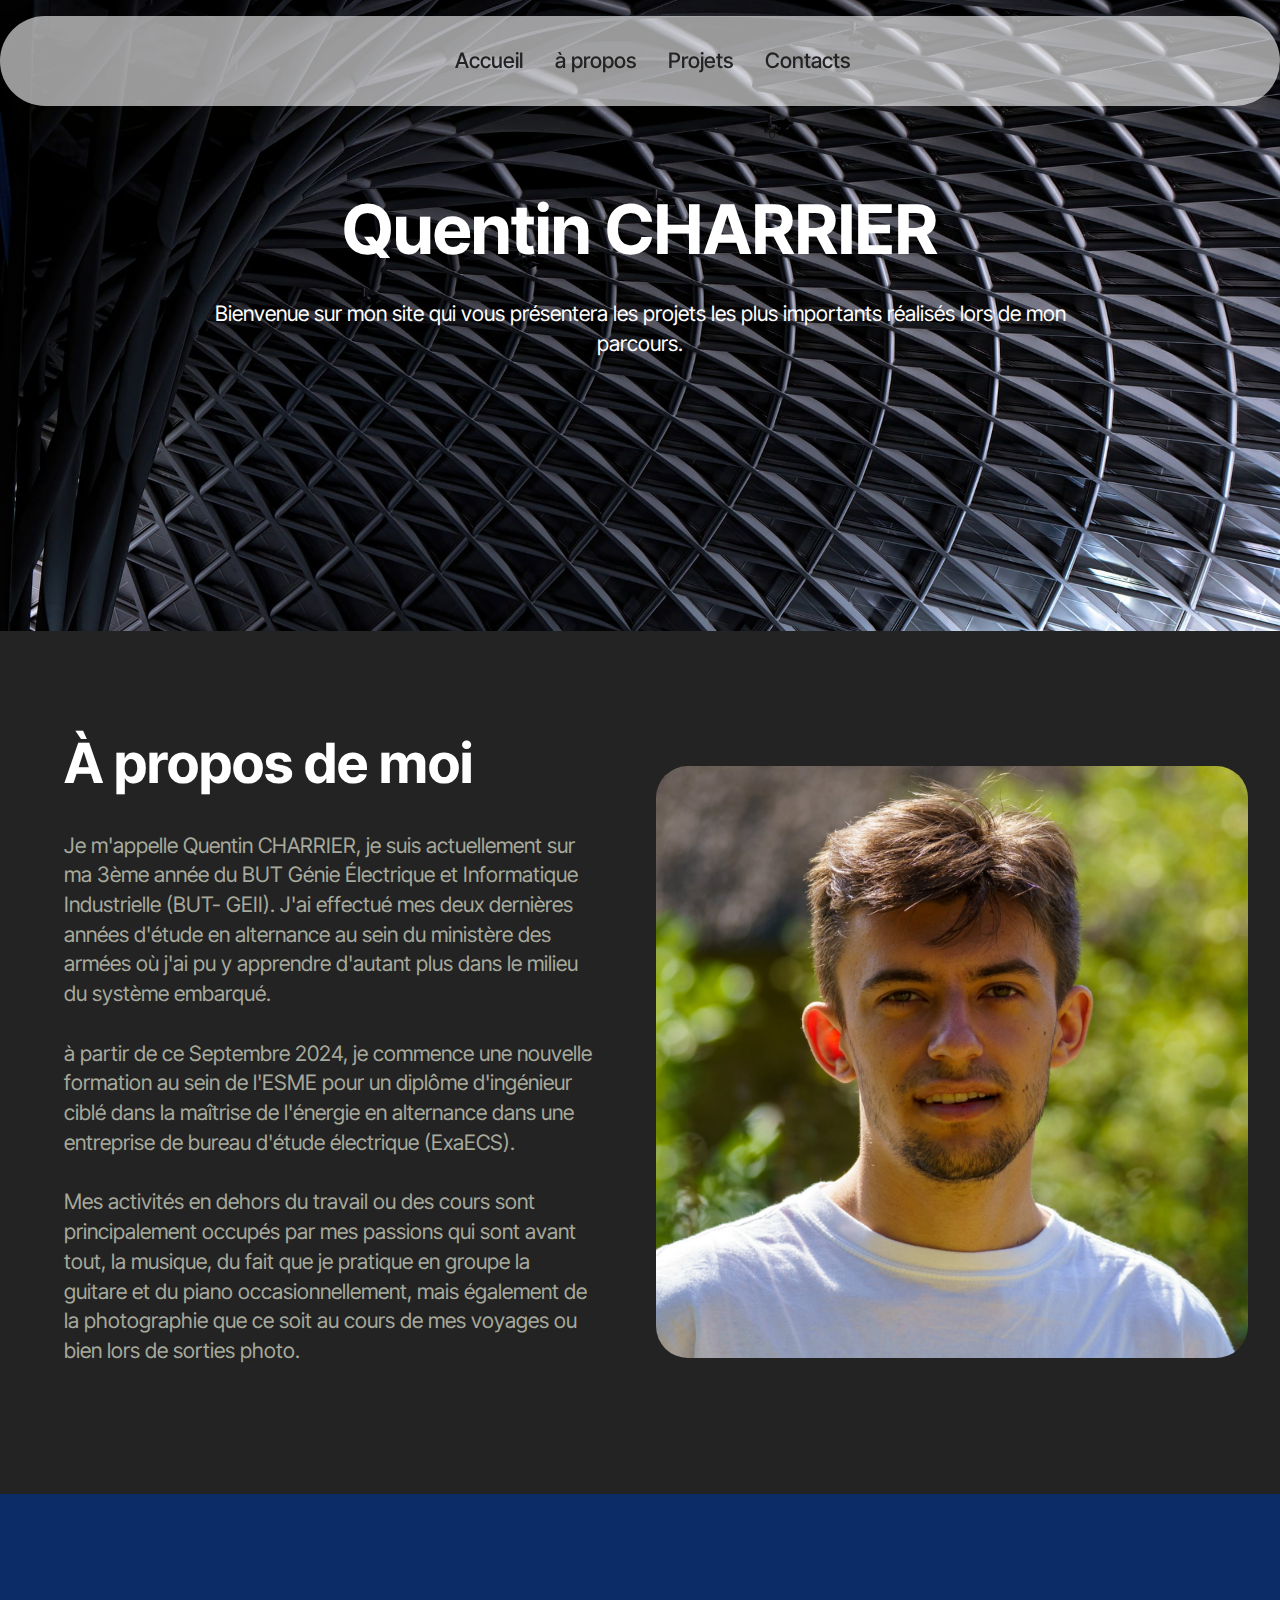
<file: index.html>
<!DOCTYPE html>
<html  >
<head>
  <!-- Site made with Mobirise Website Builder v5.9.18, https://mobirise.com -->
  <meta charset="UTF-8">
  <meta http-equiv="X-UA-Compatible" content="IE=edge">
  <meta name="generator" content="Mobirise v5.9.18, mobirise.com">
  <meta name="viewport" content="width=device-width, initial-scale=1, minimum-scale=1">
  <link rel="shortcut icon" href="assets/images/accueil-210x92.png" type="image/x-icon">
  <meta name="description" content="">
  
  
  <title>Home</title>
  <link rel="stylesheet" href="assets/web/assets/mobirise-icons2/mobirise2.css">
  <link rel="stylesheet" href="assets/bootstrap/css/bootstrap.min.css">
  <link rel="stylesheet" href="assets/bootstrap/css/bootstrap-grid.min.css">
  <link rel="stylesheet" href="assets/bootstrap/css/bootstrap-reboot.min.css">
  <link rel="stylesheet" href="assets/animatecss/animate.css">
  <link rel="stylesheet" href="assets/dropdown/css/style.css">
  <link rel="stylesheet" href="assets/theme/css/style.css">
  <link rel="preload" href="https://fonts.googleapis.com/css?family=Inter+Tight:100,200,300,400,500,600,700,800,900,100i,200i,300i,400i,500i,600i,700i,800i,900i&display=swap" as="style" onload="this.onload=null;this.rel='stylesheet'">
  <noscript><link rel="stylesheet" href="https://fonts.googleapis.com/css?family=Inter+Tight:100,200,300,400,500,600,700,800,900,100i,200i,300i,400i,500i,600i,700i,800i,900i&display=swap"></noscript>
  <link rel="preload" as="style" href="assets/mobirise/css/mbr-additional.css?v=kbkrt5"><link rel="stylesheet" href="assets/mobirise/css/mbr-additional.css?v=kbkrt5" type="text/css">

  
  
  
</head>
<body>
  
  <section data-bs-version="5.1" class="menu menu2 cid-tJS6tZXiPa" once="menu" id="menu02-0">
	

	<nav class="navbar navbar-dropdown navbar-fixed-top navbar-expand-lg">
		<div class="container">
			<div class="navbar-brand">
				
				
			</div>
			<button class="navbar-toggler" type="button" data-toggle="collapse" data-bs-toggle="collapse" data-target="#navbarSupportedContent" data-bs-target="#navbarSupportedContent" aria-controls="navbarNavAltMarkup" aria-expanded="false" aria-label="Toggle navigation">
				<div class="hamburger">
					<span></span>
					<span></span>
					<span></span>
					<span></span>
				</div>
			</button>
			<div class="collapse navbar-collapse" id="navbarSupportedContent">
				<ul class="navbar-nav nav-dropdown nav-right navbar-nav-top-padding" data-app-modern-menu="true"><li class="nav-item">
						<a class="nav-link link text-black text-primary display-4" href="index.html#top">Accueil<br></a>
					</li><li class="nav-item">
						<a class="nav-link link text-black text-primary display-4" href="index.html#header01-7">à propos<br></a>
					</li>
					<li class="nav-item">
						<a class="nav-link link text-black text-primary show display-4" href="index.html#features04-w" aria-expanded="true">Projets</a>
					</li><li class="nav-item"><a class="nav-link link text-black text-primary display-4" href="index.html#bottom">Contacts</a></li></ul>
				
				
			</div>
		</div>
	</nav>
</section>

<section data-bs-version="5.1" class="header5 cid-tJS6uM4N87" id="header05-1">
	

	
	
	
	<div class="align-center container">
		<div class="row justify-content-center">
			<div class="col-md-12 col-lg-9">
				<h1 class="mbr-section-title mbr-fonts-style mb-4 display-1"><strong>Quentin CHARRIER</strong></h1>
				<p class="mbr-text mbr-fonts-style mb-4 display-7">Bienvenue sur mon site qui vous présentera les projets les plus importants réalisés lors de mon parcours.</p>
				
			</div>
		</div>
		<div class="row mt-5 justify-content-center">
			
		</div>
	</div>
</section>

<section data-bs-version="5.1" class="header1 cid-tJS9vXDdRK" id="header01-7">
	

	
	

	<div class="container">
		<div class="row justify-content-center">
			<div class="col-12 col-md-12 col-lg-6 image-wrapper">
				<img class="w-100" src="assets/images/dsc03043-1476x1476.jpg" alt="Mobirise Website Builder">
			</div>
			<div class="col-12 col-lg col-md-12">
				<div class="text-wrapper align-left">
					<h1 class="mbr-section-title mbr-fonts-style mb-4 display-2"><strong>À propos de moi</strong></h1>
					<p class="mbr-text mbr-fonts-style mb-4 display-7">
						Je m'appelle Quentin CHARRIER, je suis actuellement sur ma 3ème année du BUT Génie Électrique et Informatique Industrielle (BUT- GEII). J'ai effectué mes deux dernières années d'étude en alternance au sein du ministère des armées où j'ai pu y apprendre d'autant plus dans le milieu du système embarqué.<br><br>à partir de ce Septembre 2024, je commence une nouvelle formation au sein de l'ESME pour un diplôme d'ingénieur ciblé dans la maîtrise de l'énergie en alternance dans une entreprise de bureau d'étude électrique (ExaECS).<br><br>Mes activités en dehors du travail ou des cours sont principalement occupés par mes passions qui sont avant tout, la musique, du fait que je pratique en groupe la guitare et du piano occasionnellement, mais également de la photographie que ce soit au cours de mes voyages ou bien lors de sorties photo.</p>
					
				</div>
			</div>
		</div>
	</div>
</section>

<section data-bs-version="5.1" class="features4 cid-tMlEXTHLbS" id="features04-w">
	
	
	<div class="container">
		<div class="row justify-content-center">
			<div class="col-12 content-head">
				<div class="mbr-section-head mb-5">
					<h4 class="mbr-section-title mbr-fonts-style align-center mb-0 display-2"><strong>Mes Projets</strong></h4>
					<h5 class="mbr-section-subtitle mbr-fonts-style align-center mb-0 mt-4 display-7">Vous pourrez retrouver tous les projets terminés que j'ai effectué dans le cadre de mes études. Je ne pourrai pas présenter ceux liés à mon alternance dû à des soucis de confidentialité.</h5>
					
				</div>
			</div>
		</div>
		<div class="row">
			
			<div class="item features-image col-12 col-md-6 col-lg-6 active">
				<div class="item-wrapper">
					<div class="item-img">
						<img src="assets/images/robot-816x640.png" alt="Mobirise Website Builder" data-slide-to="0" data-bs-slide-to="0">
					</div>
					<div class="item-content">
						<h5 class="item-title mbr-fonts-style display-5">
							<strong>Robot Suiveur de ligne</strong></h5>
						
						<p class="mbr-text mbr-fonts-style display-7">conception entière d'un robot suiveur de ligne avec différentes séquences.</p>
						<div class="mbr-section-btn item-footer"><a href="page1.html#header13-1k" class="btn item-btn btn-primary display-7">En savoir plus</a></div>
					</div>

				</div>
			</div><div class="item features-image col-12 col-md-6 col-lg-6">
				<div class="item-wrapper">
					<div class="item-img">
						<img src="assets/images/66c5089c2d8ca2c9c62eed61-66b8b6fd38401814faeb9866-rectangle-3-p-500-500x496.png" alt="Mobirise Website Builder" data-slide-to="1" data-bs-slide-to="1">
					</div>
					<div class="item-content">
						<h5 class="item-title mbr-fonts-style display-5">
							<strong>Robot piloté par un son</strong></h5>
						
						<p class="mbr-text mbr-fonts-style display-7">
							Conception électronique d'un robot qui sait comment tourner selon le son émit avec temps réglable.</p>
						<div class="mbr-section-btn item-footer"><a href="page2.html#header13-1p" class="btn item-btn btn-success display-7">En savoir plus</a></div>
					</div>
				</div>
			</div>
			<div class="item features-image col-12 col-md-6 col-lg-6">
				<div class="item-wrapper">
					<div class="item-img">
						<img src="assets/images/kit-solaire-de-pompage-immerge-70m-max-800x600.jpg" alt="Mobirise Website Builder" data-slide-to="2" data-bs-slide-to="2">
					</div>
					<div class="item-content">
						<h5 class="item-title mbr-fonts-style display-5">
							<strong>Pompe solaire</strong></h5>
						
						<p class="mbr-text mbr-fonts-style display-7">
							Projet de dimensionnement d'une alimentation électrique solaire pour une pompe à eau.<br>
						</p>
						<div class="mbr-section-btn item-footer"><a href="page3.html#header13-1t" class="btn item-btn btn-warning display-7">En savoir plus</a></div>
					</div>
				</div>
			</div><div class="item features-image col-12 col-md-6 col-lg-6">
				<div class="item-wrapper">
					<div class="item-img">
						<img src="assets/images/salle3d1-1256x825.png" alt="Mobirise Website Builder" data-slide-to="3" data-bs-slide-to="3">
					</div>
					<div class="item-content">
						<h5 class="item-title mbr-fonts-style display-5">
							<strong>Chiffrage rénovation électrique</strong></h5>
						
						<p class="mbr-text mbr-fonts-style display-7">
							Projet sur le dimensionnement et le chiffrage d'une rénovation électrique d'une pièce.<br>
						</p>
						<div class="mbr-section-btn item-footer"><a href="page4.html#header13-1x" class="btn item-btn btn-danger display-7">En savoir plus</a></div>
					</div>
				</div>
			</div>
		</div>
	</div>
</section>

<section data-bs-version="5.1" class="social06 cid-umuGTQrcMU" id="social06-1i">
	

	
	
	<div class="container">
		<div class="row justify-content-center">
			<div class="col-12 content-head">
				<div class="mb-5">
					<h5 class="mbr-section-title mbr-fonts-style align-center mb-0 display-2"><strong>Me Contacter</strong></h5>
					
				</div>
			</div>
		</div>
		<div class="row">
			

			
			<div class="item features-without-image col-12 col-md-6 col-lg-4 active">
				<div class="item-wrapper">
					<span class="mbr-iconfont m-auto mobi-mbri-letter mobi-mbri" style="color: rgb(56, 84, 147); fill: rgb(56, 84, 147);"></span>
					<div class="card-box">
						<h4 class="card-title mbr-fonts-style mb-1 display-5">
							<strong>Email</strong></h4>
						<h5 class="card-text mbr-fonts-style display-7">
							quentincharrier0305@gmail.com</h5>
					</div>
				</div>
			</div>
			<div class="item features-without-image col-12 col-md-6 col-lg-4">
				<div class="item-wrapper">
					<span class="mbr-iconfont m-auto mobi-mbri-contact-form mobi-mbri" style="color: rgb(56, 84, 147); fill: rgb(56, 84, 147);"></span>
					<div class="card-box">
						<h4 class="card-title mbr-fonts-style mb-1 display-5">
							<strong>CV</strong></h4>
						<h5 class="card-text mbr-fonts-style display-7" href="assets/files/CV-CHARRIERQuentin.pdf">Télécharger le CV</h5>
					</div>
				</div>
			</div><div class="item features-without-image col-12 col-md-6 col-lg-4">
				<div class="item-wrapper">
					<span class="mbr-iconfont m-auto mobi-mbri-phone mobi-mbri" style="color: rgb(56, 84, 147); fill: rgb(56, 84, 147);"></span>
					<div class="card-box">
						<h4 class="card-title mbr-fonts-style mb-1 display-5"><strong>téléphone</strong></h4>
						<h5 class="card-text mbr-fonts-style display-7">06.34.30.37.29</h5>
					</div>
				</div>
			</div>
		</div>
	</div>
</section><section class="display-7" style="padding: 0;align-items: center;justify-content: center;flex-wrap: wrap;    align-content: center;display: flex;position: relative;height: 4rem;"><a href="" style="flex: 1 1;height: 4rem;position: absolute;width: 100%;z-index: 1;"><img alt="" style="height: 4rem;" src="[data-uri]"></a><p style="margin: 0;text-align: center;" class="display-7">&#8204;</p><a style="z-index:1" href="">AI Website Generator</a></section><script src="assets/bootstrap/js/bootstrap.bundle.min.js"></script>  <script src="assets/smoothscroll/smooth-scroll.js"></script>  <script src="assets/ytplayer/index.js"></script>  <script src="assets/dropdown/js/navbar-dropdown.js"></script>  <script src="assets/theme/js/script.js"></script>  
  
  
  <input name="animation" type="hidden">
  </body>
</html>
</file>
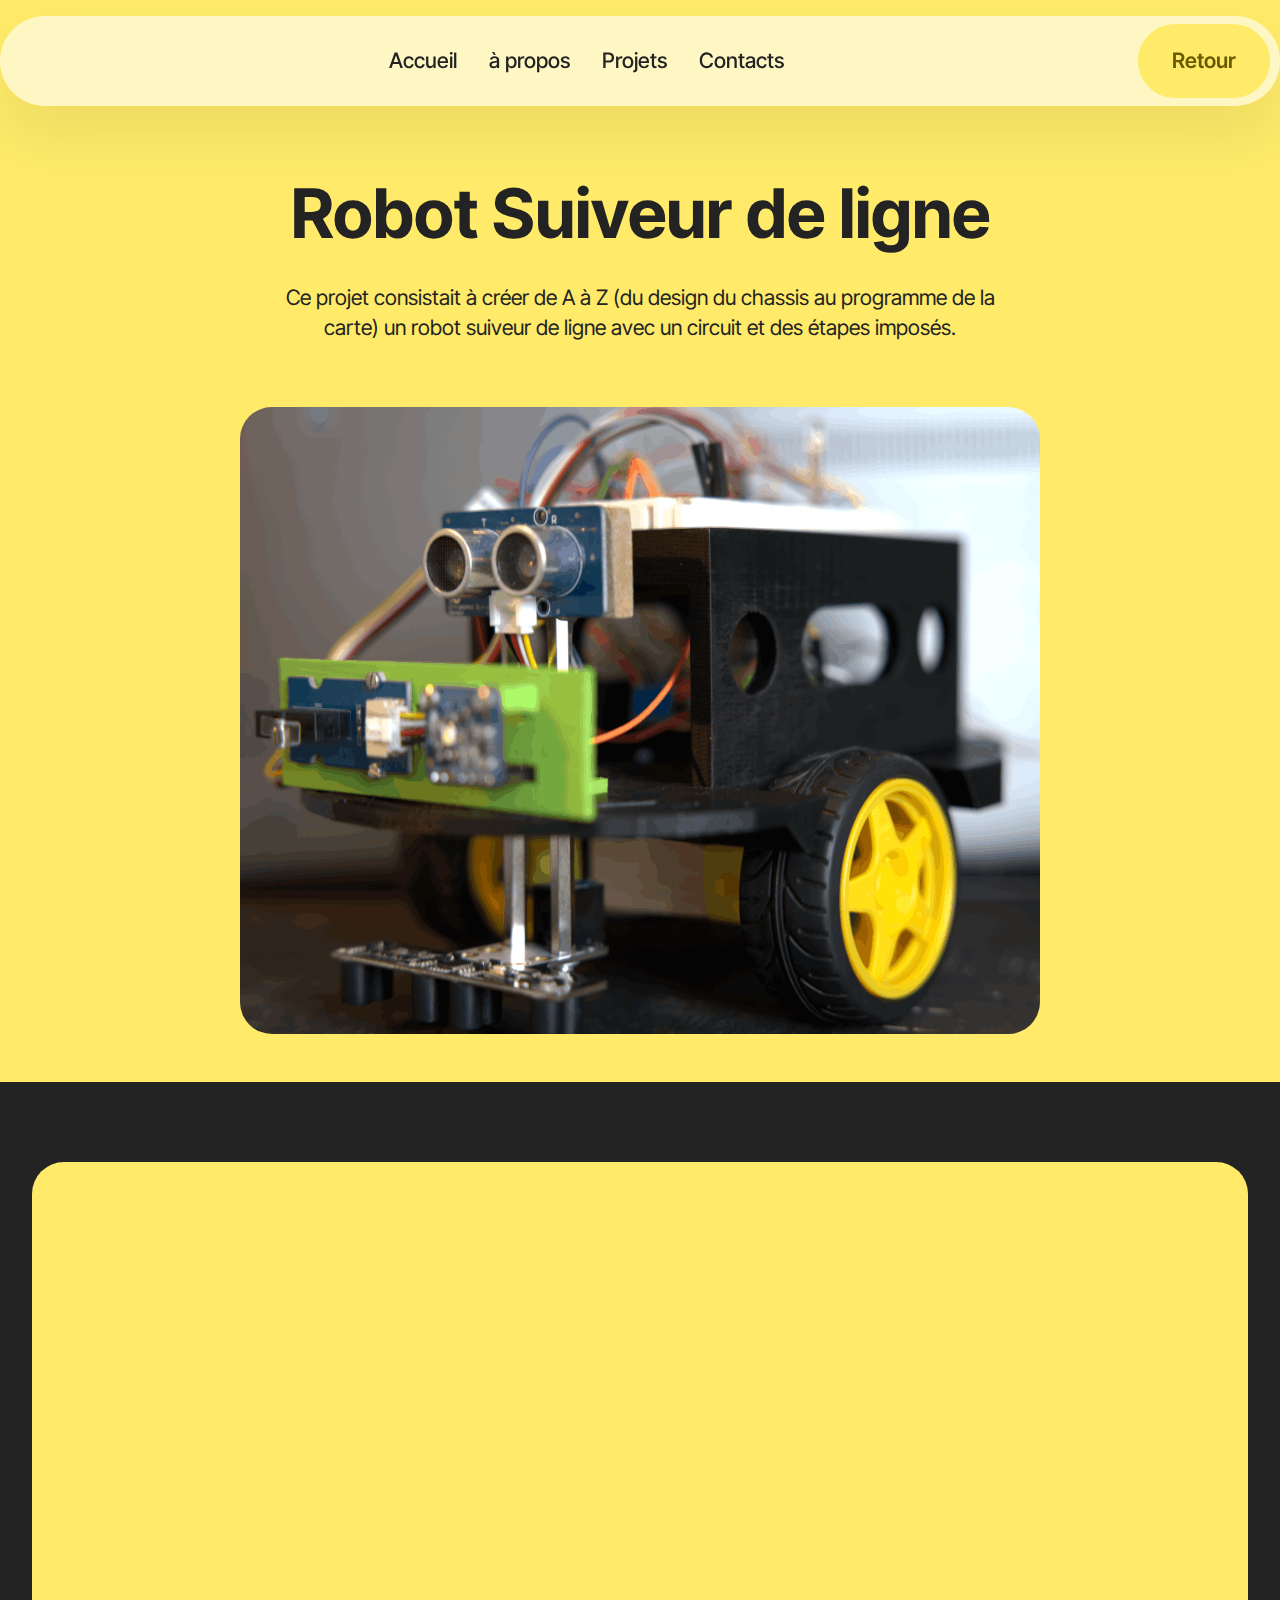
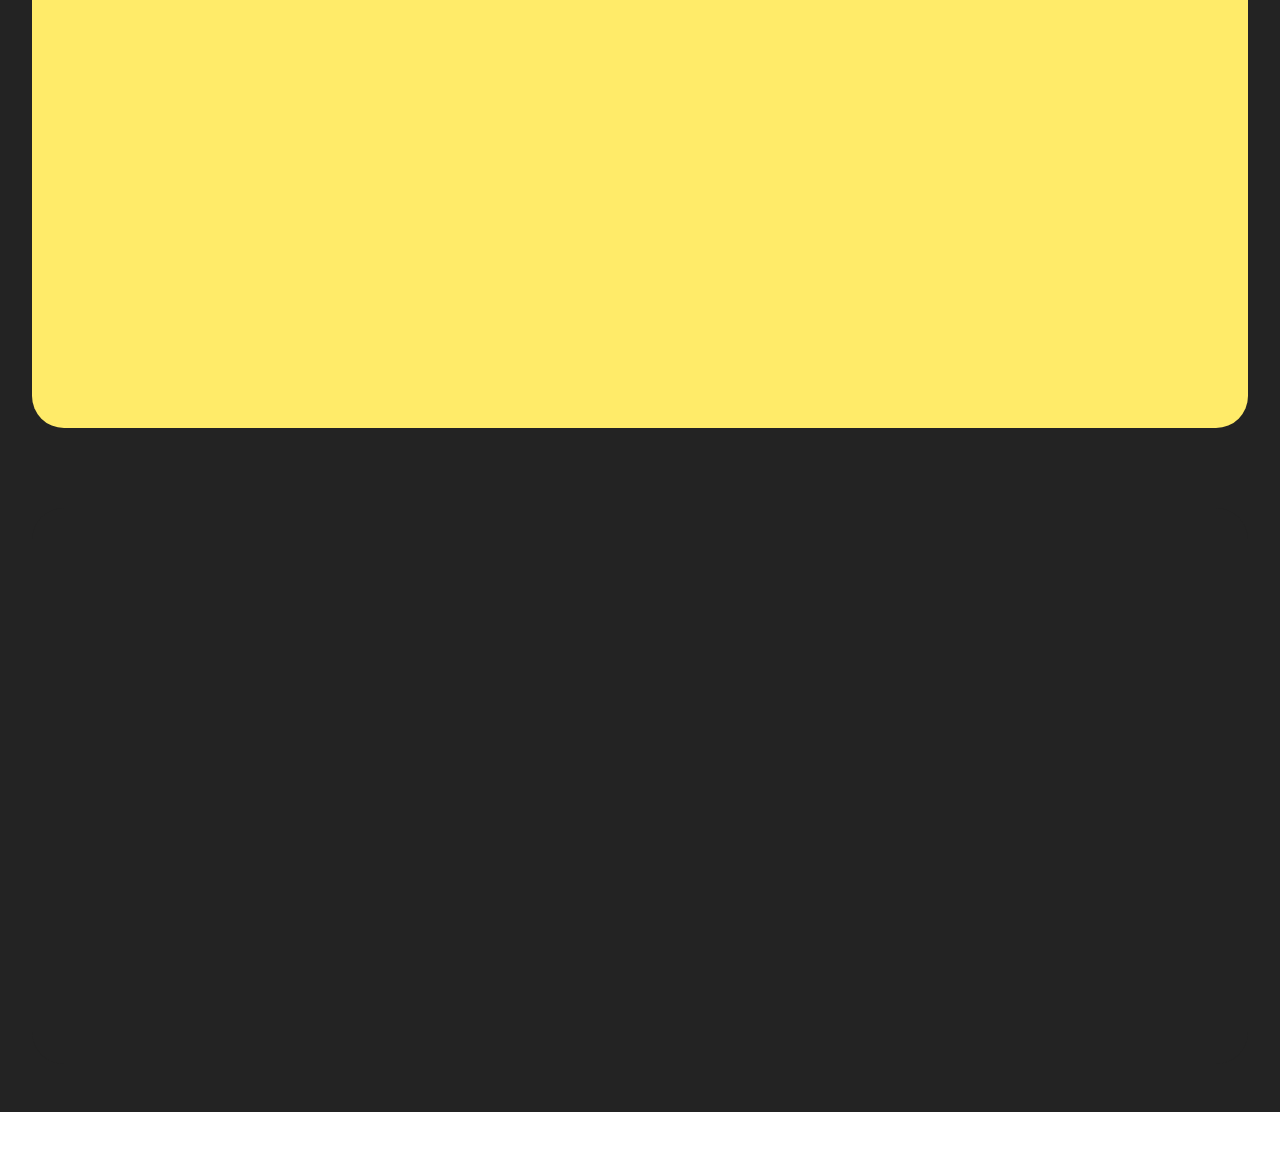
<file: page1.html>
<!DOCTYPE html>
<html  >
<head>
  <!-- Site made with Mobirise Website Builder v5.9.18, https://mobirise.com -->
  <meta charset="UTF-8">
  <meta http-equiv="X-UA-Compatible" content="IE=edge">
  <meta name="generator" content="Mobirise v5.9.18, mobirise.com">
  <meta name="viewport" content="width=device-width, initial-scale=1, minimum-scale=1">
  <link rel="shortcut icon" href="assets/images/accueil-210x92.png" type="image/x-icon">
  <meta name="description" content="">
  
  
  <title>Robot suiveur de ligne</title>
  <link rel="stylesheet" href="assets/web/assets/mobirise-icons2/mobirise2.css">
  <link rel="stylesheet" href="assets/bootstrap/css/bootstrap.min.css">
  <link rel="stylesheet" href="assets/bootstrap/css/bootstrap-grid.min.css">
  <link rel="stylesheet" href="assets/bootstrap/css/bootstrap-reboot.min.css">
  <link rel="stylesheet" href="assets/animatecss/animate.css">
  <link rel="stylesheet" href="assets/dropdown/css/style.css">
  <link rel="stylesheet" href="assets/theme/css/style.css">
  <link rel="preload" href="https://fonts.googleapis.com/css?family=Inter+Tight:100,200,300,400,500,600,700,800,900,100i,200i,300i,400i,500i,600i,700i,800i,900i&display=swap" as="style" onload="this.onload=null;this.rel='stylesheet'">
  <noscript><link rel="stylesheet" href="https://fonts.googleapis.com/css?family=Inter+Tight:100,200,300,400,500,600,700,800,900,100i,200i,300i,400i,500i,600i,700i,800i,900i&display=swap"></noscript>
  <link rel="preload" as="style" href="assets/mobirise/css/mbr-additional.css?v=qElSEt"><link rel="stylesheet" href="assets/mobirise/css/mbr-additional.css?v=qElSEt" type="text/css">

  
  
  
</head>
<body>
  
  <section data-bs-version="5.1" class="menu menu2 cid-tJS6tZXiPa" once="menu" id="menu02-1j">
	

	<nav class="navbar navbar-dropdown navbar-fixed-top navbar-expand-lg">
		<div class="container">
			<div class="navbar-brand">
				
				
			</div>
			<button class="navbar-toggler" type="button" data-toggle="collapse" data-bs-toggle="collapse" data-target="#navbarSupportedContent" data-bs-target="#navbarSupportedContent" aria-controls="navbarNavAltMarkup" aria-expanded="false" aria-label="Toggle navigation">
				<div class="hamburger">
					<span></span>
					<span></span>
					<span></span>
					<span></span>
				</div>
			</button>
			<div class="collapse navbar-collapse" id="navbarSupportedContent">
				<ul class="navbar-nav nav-dropdown navbar-nav-top-padding" data-app-modern-menu="true"><li class="nav-item">
						<a class="nav-link link text-black text-primary display-4" href="index.html#top">Accueil<br></a>
					</li><li class="nav-item">
						<a class="nav-link link text-black text-primary display-4" href="index.html#header01-7">à propos<br></a>
					</li>
					<li class="nav-item">
						<a class="nav-link link text-black text-primary show display-4" href="index.html#features04-w" aria-expanded="true">Projets</a>
					</li><li class="nav-item"><a class="nav-link link text-black text-primary display-4" href="index.html#bottom">Contacts</a></li></ul>
				
				<div class="navbar-buttons mbr-section-btn"><a class="btn btn-primary display-4" href="index.html#form02-6"> Retour</a></div>
			</div>
		</div>
	</nav>
</section>

<section data-bs-version="5.1" class="header13 cid-umAauzfnKB" id="header13-1k">
  

  
  

  <div class="align-center container">
    <div class="row justify-content-center">
      <div class="col-md-12 mb-5 content-head">
        <h1 class="mbr-section-title mbr-fonts-style display-1"><strong>Robot Suiveur de ligne</strong></h1>
        <p class="mbr-text mbr-fonts-style mt-4 display-7">
          Ce projet consistait à créer de A à Z (du design du chassis au programme de la carte) un robot suiveur de ligne avec un circuit et des étapes imposés.</p>
        
      </div>
    </div>

    <div class="row justify-content-center">
      <div class="col-12 col-md-8">
        <img src="assets/images/robot-1444x1132.png" alt="Mobirise Website Builder" title="">
      </div>
    </div>
  </div>
</section>

<section data-bs-version="5.1" class="article07 cid-umAaAQYNQF" id="article07-1l">
  

  
  
  <div class="container">
    <div class="row justify-content-center">
      <div class="card col-md-12 col-lg-12">
        <div class="card-wrapper">
          <h3 class="card-title mbr-fonts-style mbr-white mt-3 mb-4 display-2">
            <strong>Points clés du projet :&nbsp;</strong></h3>
          <div class="row card-box align-left">
            <div class="item features-without-image col-12 active">
              <div class="item-wrapper">
                <h4 class="mbr-section-subtitle mbr-fonts-style mb-3 display-5">
                  <strong>conception de la structure du robot</strong></h4>
                <p class="mbr-text mbr-fonts-style display-7">
                  Le chassis du robot a été entièrement créé sur un logiciel 3D puis imprimé et assemblé pour accueillir tous les composants nécessaire au fonctionnement du robot.</p>
              </div>
            </div>
            <div class="item features-without-image col-12">
              <div class="item-wrapper">
                <h4 class="mbr-section-subtitle mbr-fonts-style mb-3 display-5"><strong>Choix et Câblage des composants</strong></h4>
                <p class="mbr-text mbr-fonts-style display-7">
                  Les composants ont été choisi au préalable pour qu'ils puissent répondre au besoin sans être gêné par les contraintes. Les choix comprenaient les roues, les moteurs, et le capteur ultrasons. Le reste nous était imposé ; c'est à dire le suiveur de ligne, le capteur de couleur et le bouton de contact. les composants ont ensuite été installé et câblé sur le chassis.</p>
              </div>
            </div><div class="item features-without-image col-12">
              <div class="item-wrapper">
                <h4 class="mbr-section-subtitle mbr-fonts-style mb-3 display-5">
                  <strong>Programmation de l'algorithme</strong></h4>
                <p class="mbr-text mbr-fonts-style display-7">
                  On est ensuite passé dans une phase de programmation de l'algorithme, la phase la plus longue. le but étant de programmer chaque étape dans le parcours imposé en utilisant tous les capteurs. Le code est en C++ sur la carte Arduino.</p>
              </div>
            </div>
            
            <div class="item features-without-image col-12">
              <div class="item-wrapper">
                <h4 class="mbr-section-subtitle mbr-fonts-style mb-3 display-5">
                  <strong>Phase de test et de finition</strong></h4>
                <p class="mbr-text mbr-fonts-style display-7">
                  La dernière étape consistait à tester la fiabilité et le bon fonctionnement de notre robot et donc de notre programme sur le circuit imposé.&nbsp;</p>
              </div>
            </div>
          </div>
          
        </div>
      </div>
    </div>
  </div>
</section>

<section data-bs-version="5.1" class="start article6 cid-umAbFTJu5A" id="article06-1n">
	

	
	
	<div class="container">
		<div class="row justify-content-center">
			<div class="card col-md-12 col-lg-12">
				<div class="card-wrapper">
					<div class="card-box align-left">
						<h4 class="card-title mbr-fonts-style display-2">
							<strong>Pour en savoir plus, téléchargez le compte rendu ci dessous:</strong></h4>
						
						<div class="mbr-section-btn mt-4"><a class="btn btn-white btn-lg display-7" href="assets/files/Compte-renduSAErobotsuiveurdeligneS5.pdf">Cliquer ici</a></div>
					</div>
				</div>
			</div>
		</div>
	</div>
</section><section class="display-7" style="padding: 0;align-items: center;justify-content: center;flex-wrap: wrap;    align-content: center;display: flex;position: relative;height: 4rem;"><a href="" style="flex: 1 1;height: 4rem;position: absolute;width: 100%;z-index: 1;"><img alt="" style="height: 4rem;" src="[data-uri]"></a><p style="margin: 0;text-align: center;" class="display-7">&#8204;</p><a style="z-index:1" href="">Offline Website Maker</a></section><script src="assets/bootstrap/js/bootstrap.bundle.min.js"></script>  <script src="assets/smoothscroll/smooth-scroll.js"></script>  <script src="assets/ytplayer/index.js"></script>  <script src="assets/dropdown/js/navbar-dropdown.js"></script>  <script src="assets/theme/js/script.js"></script>  
  
  
  <input name="animation" type="hidden">
  </body>
</html>
</file>
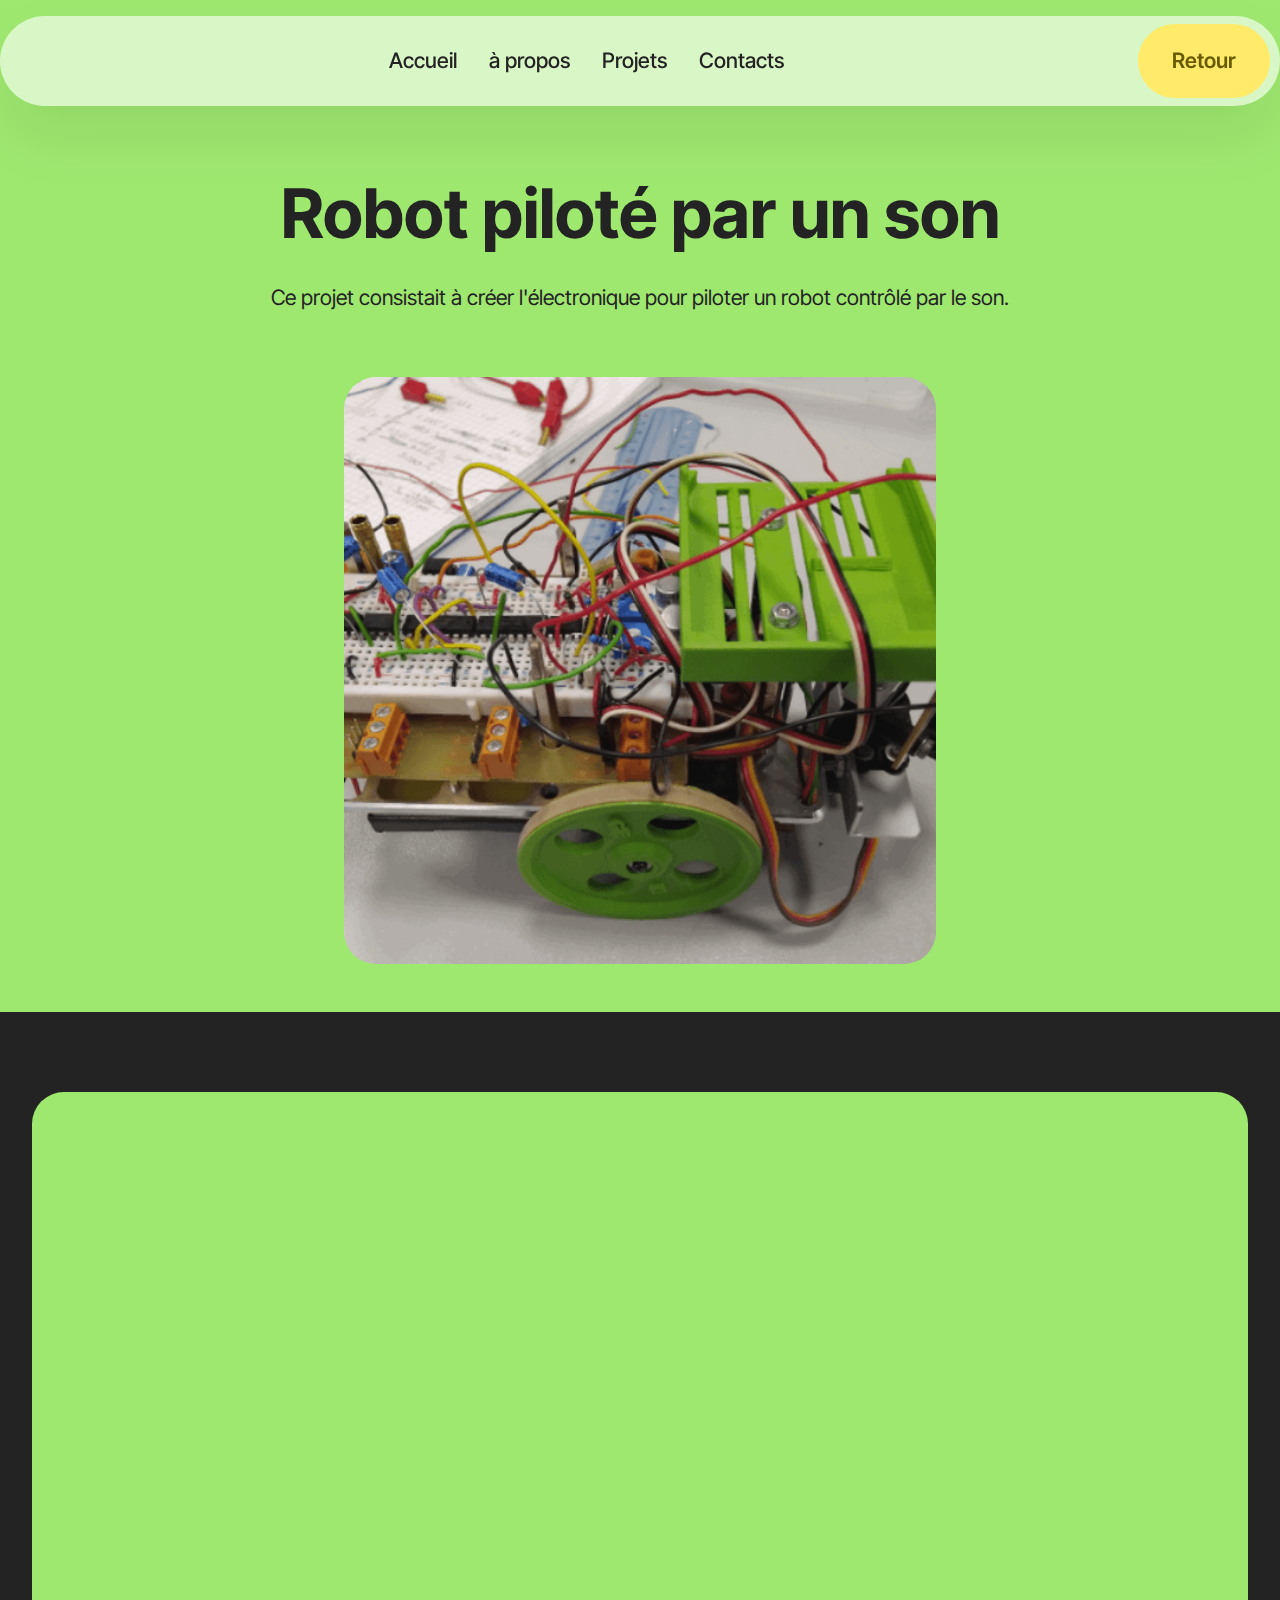
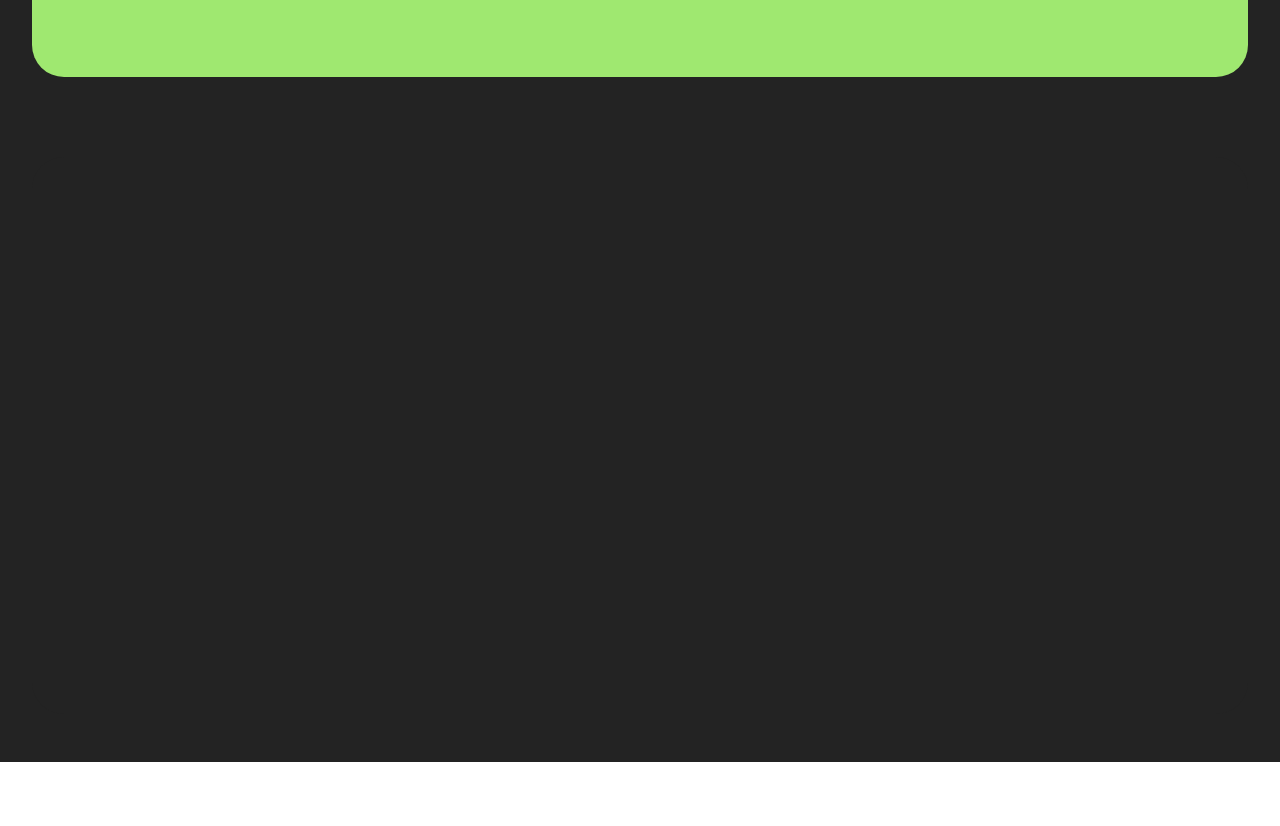
<file: page2.html>
<!DOCTYPE html>
<html  >
<head>
  <!-- Site made with Mobirise Website Builder v5.9.18, https://mobirise.com -->
  <meta charset="UTF-8">
  <meta http-equiv="X-UA-Compatible" content="IE=edge">
  <meta name="generator" content="Mobirise v5.9.18, mobirise.com">
  <meta name="viewport" content="width=device-width, initial-scale=1, minimum-scale=1">
  <link rel="shortcut icon" href="assets/images/accueil-210x92.png" type="image/x-icon">
  <meta name="description" content="">
  
  
  <title>Robot guidé par le son</title>
  <link rel="stylesheet" href="assets/web/assets/mobirise-icons2/mobirise2.css">
  <link rel="stylesheet" href="assets/bootstrap/css/bootstrap.min.css">
  <link rel="stylesheet" href="assets/bootstrap/css/bootstrap-grid.min.css">
  <link rel="stylesheet" href="assets/bootstrap/css/bootstrap-reboot.min.css">
  <link rel="stylesheet" href="assets/animatecss/animate.css">
  <link rel="stylesheet" href="assets/dropdown/css/style.css">
  <link rel="stylesheet" href="assets/theme/css/style.css">
  <link rel="preload" href="https://fonts.googleapis.com/css?family=Inter+Tight:100,200,300,400,500,600,700,800,900,100i,200i,300i,400i,500i,600i,700i,800i,900i&display=swap" as="style" onload="this.onload=null;this.rel='stylesheet'">
  <noscript><link rel="stylesheet" href="https://fonts.googleapis.com/css?family=Inter+Tight:100,200,300,400,500,600,700,800,900,100i,200i,300i,400i,500i,600i,700i,800i,900i&display=swap"></noscript>
  <link rel="preload" as="style" href="assets/mobirise/css/mbr-additional.css?v=snpmg2"><link rel="stylesheet" href="assets/mobirise/css/mbr-additional.css?v=snpmg2" type="text/css">

  
  
  
</head>
<body>
  
  <section data-bs-version="5.1" class="menu menu2 cid-umAitjAjSS" once="menu" id="menu02-1o">
	

	<nav class="navbar navbar-dropdown navbar-fixed-top navbar-expand-lg">
		<div class="container">
			<div class="navbar-brand">
				
				
			</div>
			<button class="navbar-toggler" type="button" data-toggle="collapse" data-bs-toggle="collapse" data-target="#navbarSupportedContent" data-bs-target="#navbarSupportedContent" aria-controls="navbarNavAltMarkup" aria-expanded="false" aria-label="Toggle navigation">
				<div class="hamburger">
					<span></span>
					<span></span>
					<span></span>
					<span></span>
				</div>
			</button>
			<div class="collapse navbar-collapse" id="navbarSupportedContent">
				<ul class="navbar-nav nav-dropdown navbar-nav-top-padding" data-app-modern-menu="true"><li class="nav-item">
						<a class="nav-link link text-black text-primary display-4" href="index.html#top">Accueil<br></a>
					</li><li class="nav-item">
						<a class="nav-link link text-black text-primary display-4" href="index.html#header01-7">à propos<br></a>
					</li>
					<li class="nav-item">
						<a class="nav-link link text-black text-primary show display-4" href="index.html#features04-w" aria-expanded="true">Projets</a>
					</li><li class="nav-item"><a class="nav-link link text-black text-primary display-4" href="index.html#bottom">Contacts</a></li></ul>
				
				<div class="navbar-buttons mbr-section-btn"><a class="btn btn-primary display-4" href="index.html#form02-6"> Retour</a></div>
			</div>
		</div>
	</nav>
</section>

<section data-bs-version="5.1" class="header13 cid-umAitjYQmf" id="header13-1p">
  

  
  

  <div class="align-center container">
    <div class="row justify-content-center">
      <div class="col-md-12 mb-5 content-head">
        <h1 class="mbr-section-title mbr-fonts-style display-1"><strong>Robot piloté par un son</strong></h1>
        <p class="mbr-text mbr-fonts-style mt-4 display-7">
          Ce projet consistait à créer l'électronique pour piloter un robot contrôlé par le son.</p>
        
      </div>
    </div>

    <div class="row justify-content-center">
      <div class="col-12 col-md-6">
        <img src="assets/images/66c5089c2d8ca2c9c62eed61-66b8b6fd38401814faeb9866-rectangle-3-p-500-500x496.png" alt="Mobirise Website Builder" title="">
      </div>
    </div>
  </div>
</section>

<section data-bs-version="5.1" class="article07 cid-umAitkedyy" id="article07-1q">
  

  
  
  <div class="container">
    <div class="row justify-content-center">
      <div class="card col-md-12 col-lg-12">
        <div class="card-wrapper">
          <h3 class="card-title mbr-fonts-style mbr-white mt-3 mb-4 display-2">
            <strong>Points clés du projet :&nbsp;</strong></h3>
          <div class="row card-box align-left">
            <div class="item features-without-image col-12 active">
              <div class="item-wrapper">
                <h4 class="mbr-section-subtitle mbr-fonts-style mb-3 display-5">
                  <strong>Conception du schéma électronique</strong></h4>
                <p class="mbr-text mbr-fonts-style display-7">
                  Le schéma de câblage a été entièrement conceptualisé sans utiliser de carte programmable ou de micro-contrôleur</p>
              </div>
            </div>
            <div class="item features-without-image col-12">
              <div class="item-wrapper">
                <h4 class="mbr-section-subtitle mbr-fonts-style mb-3 display-5"><strong>Câblage électronique</strong></h4>
                <p class="mbr-text mbr-fonts-style display-7">
                  Le câblage a été entièrement réalisé et vérifié pour le bon fonctionnement du robot</p>
              </div>
            </div>
            
            <div class="item features-without-image col-12">
              <div class="item-wrapper">
                <h4 class="mbr-section-subtitle mbr-fonts-style mb-3 display-5">
                  <strong>Phase de test et de finition</strong></h4>
                <p class="mbr-text mbr-fonts-style display-7">
                  Pour finir ce projet, on a enfin testé si le robot fonctionnait et réglé les potentiomètres pour confirmer le fonctionnement du projet</p>
              </div>
            </div>
          </div>
          
        </div>
      </div>
    </div>
  </div>
</section>

<section data-bs-version="5.1" class="start article6 cid-umAitkusTF" id="article06-1r">
	

	
	
	<div class="container">
		<div class="row justify-content-center">
			<div class="card col-md-12 col-lg-12">
				<div class="card-wrapper">
					<div class="card-box align-left">
						<h4 class="card-title mbr-fonts-style display-2">
							<strong>Pour en savoir plus, téléchargez le compte rendu ci dessous:</strong></h4>
						
						<div class="mbr-section-btn mt-4"><a class="btn btn-white btn-lg display-7" href="assets/files/Robot-controlparleson.pdf">Cliquer ici</a></div>
					</div>
				</div>
			</div>
		</div>
	</div>
</section><section class="display-7" style="padding: 0;align-items: center;justify-content: center;flex-wrap: wrap;    align-content: center;display: flex;position: relative;height: 4rem;"><a href="" style="flex: 1 1;height: 4rem;position: absolute;width: 100%;z-index: 1;"><img alt="" style="height: 4rem;" src="[data-uri]"></a><p style="margin: 0;text-align: center;" class="display-7">&#8204;</p><a style="z-index:1" href="">Drag & Drop Website Builder</a></section><script src="assets/bootstrap/js/bootstrap.bundle.min.js"></script>  <script src="assets/smoothscroll/smooth-scroll.js"></script>  <script src="assets/ytplayer/index.js"></script>  <script src="assets/dropdown/js/navbar-dropdown.js"></script>  <script src="assets/theme/js/script.js"></script>  
  
  
  <input name="animation" type="hidden">
  </body>
</html>
</file>
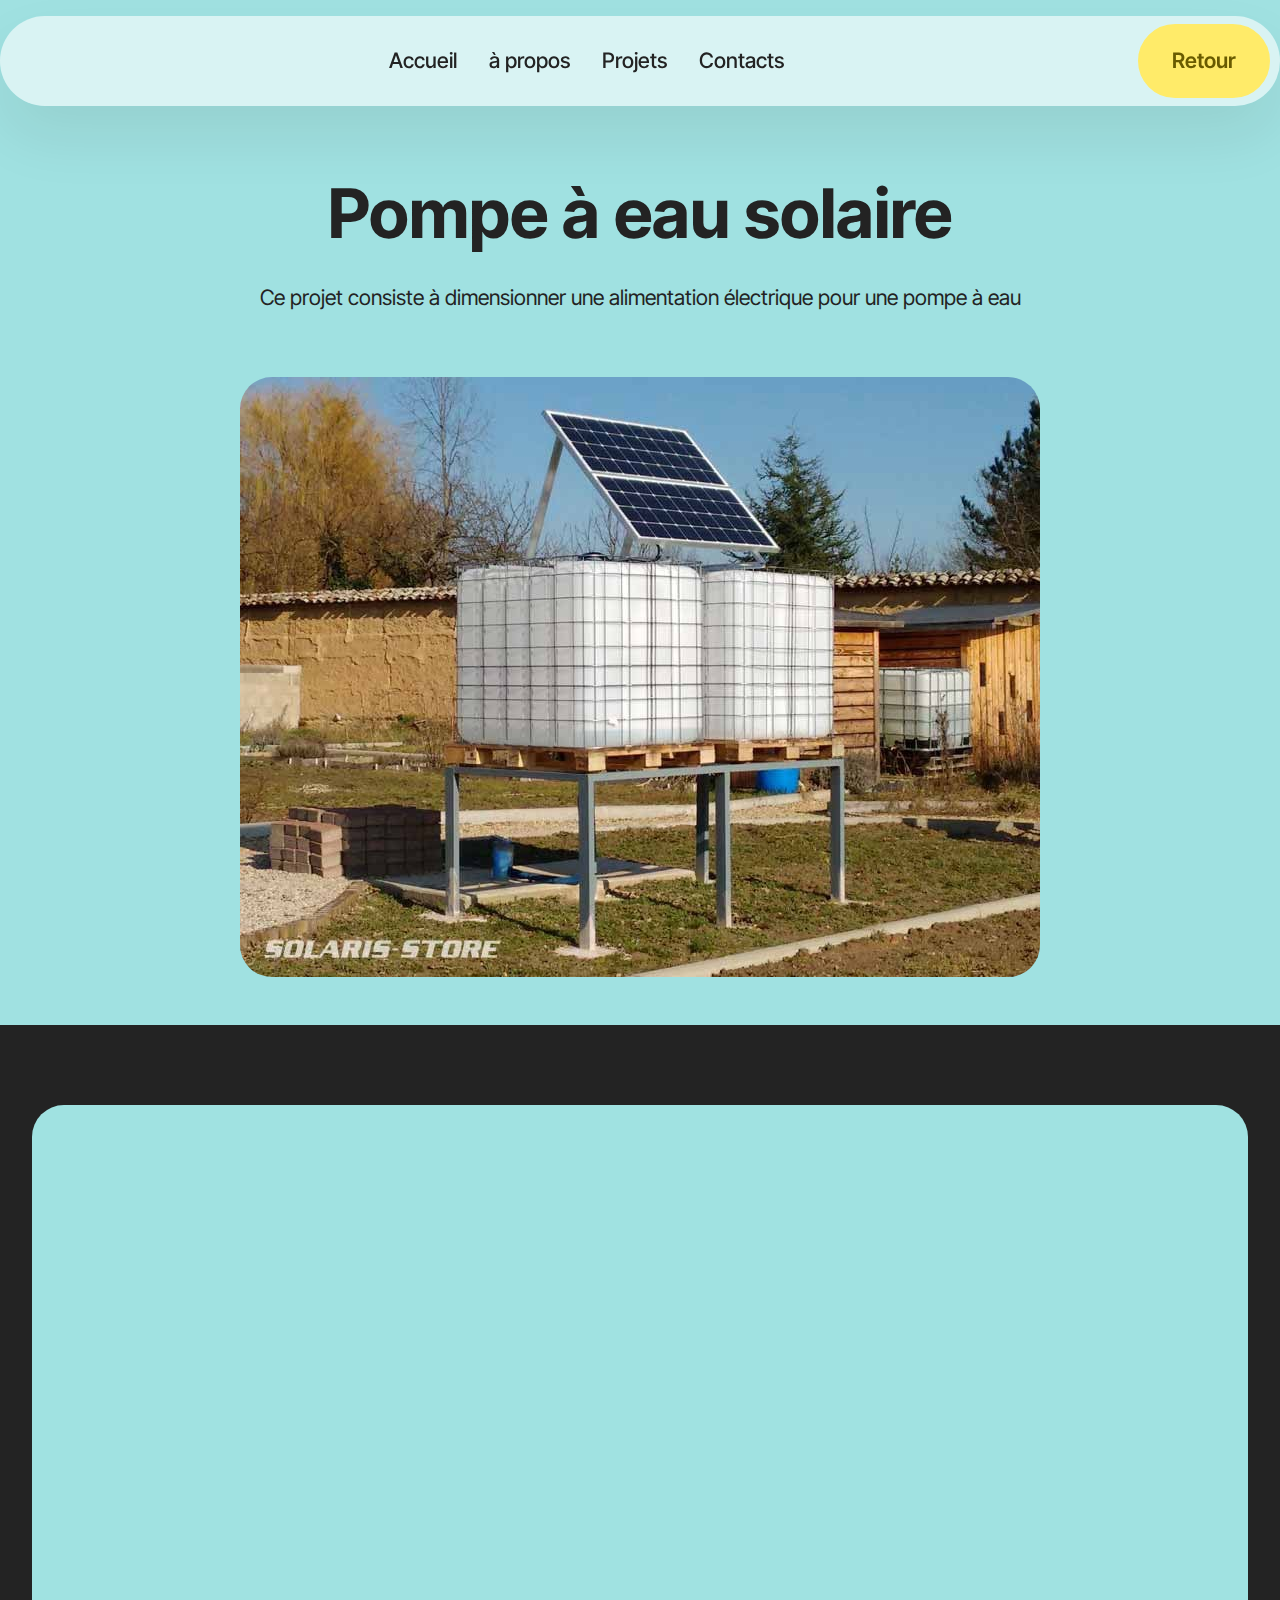
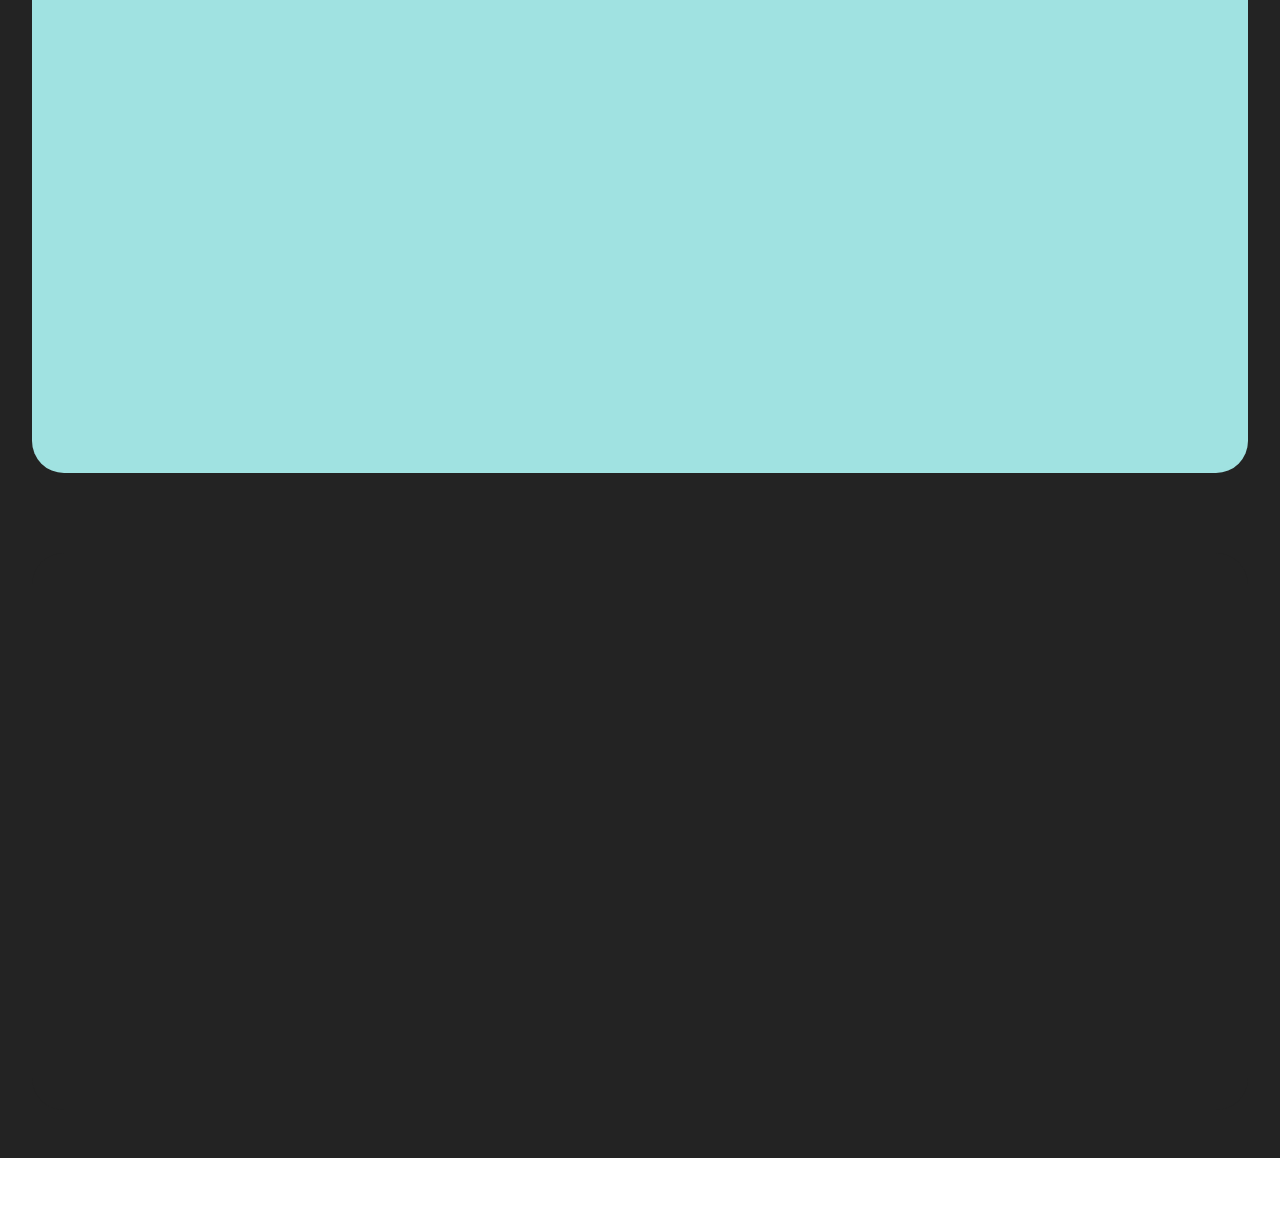
<file: page3.html>
<!DOCTYPE html>
<html  >
<head>
  <!-- Site made with Mobirise Website Builder v5.9.18, https://mobirise.com -->
  <meta charset="UTF-8">
  <meta http-equiv="X-UA-Compatible" content="IE=edge">
  <meta name="generator" content="Mobirise v5.9.18, mobirise.com">
  <meta name="viewport" content="width=device-width, initial-scale=1, minimum-scale=1">
  <link rel="shortcut icon" href="assets/images/accueil-210x92.png" type="image/x-icon">
  <meta name="description" content="">
  
  
  <title>Pompe solaire</title>
  <link rel="stylesheet" href="assets/web/assets/mobirise-icons2/mobirise2.css">
  <link rel="stylesheet" href="assets/bootstrap/css/bootstrap.min.css">
  <link rel="stylesheet" href="assets/bootstrap/css/bootstrap-grid.min.css">
  <link rel="stylesheet" href="assets/bootstrap/css/bootstrap-reboot.min.css">
  <link rel="stylesheet" href="assets/animatecss/animate.css">
  <link rel="stylesheet" href="assets/dropdown/css/style.css">
  <link rel="stylesheet" href="assets/theme/css/style.css">
  <link rel="preload" href="https://fonts.googleapis.com/css?family=Inter+Tight:100,200,300,400,500,600,700,800,900,100i,200i,300i,400i,500i,600i,700i,800i,900i&display=swap" as="style" onload="this.onload=null;this.rel='stylesheet'">
  <noscript><link rel="stylesheet" href="https://fonts.googleapis.com/css?family=Inter+Tight:100,200,300,400,500,600,700,800,900,100i,200i,300i,400i,500i,600i,700i,800i,900i&display=swap"></noscript>
  <link rel="preload" as="style" href="assets/mobirise/css/mbr-additional.css?v=5O3Za9"><link rel="stylesheet" href="assets/mobirise/css/mbr-additional.css?v=5O3Za9" type="text/css">

  
  
  
</head>
<body>
  
  <section data-bs-version="5.1" class="menu menu2 cid-umAl84UYS6" once="menu" id="menu02-1s">
	

	<nav class="navbar navbar-dropdown navbar-fixed-top navbar-expand-lg">
		<div class="container">
			<div class="navbar-brand">
				
				
			</div>
			<button class="navbar-toggler" type="button" data-toggle="collapse" data-bs-toggle="collapse" data-target="#navbarSupportedContent" data-bs-target="#navbarSupportedContent" aria-controls="navbarNavAltMarkup" aria-expanded="false" aria-label="Toggle navigation">
				<div class="hamburger">
					<span></span>
					<span></span>
					<span></span>
					<span></span>
				</div>
			</button>
			<div class="collapse navbar-collapse" id="navbarSupportedContent">
				<ul class="navbar-nav nav-dropdown navbar-nav-top-padding" data-app-modern-menu="true"><li class="nav-item">
						<a class="nav-link link text-black text-primary display-4" href="index.html#top">Accueil<br></a>
					</li><li class="nav-item">
						<a class="nav-link link text-black text-primary display-4" href="index.html#header01-7">à propos<br></a>
					</li>
					<li class="nav-item">
						<a class="nav-link link text-black text-primary show display-4" href="index.html#features04-w" aria-expanded="true">Projets</a>
					</li><li class="nav-item"><a class="nav-link link text-black text-primary display-4" href="index.html#bottom">Contacts</a></li></ul>
				
				<div class="navbar-buttons mbr-section-btn"><a class="btn btn-primary display-4" href="index.html#form02-6"> Retour</a></div>
			</div>
		</div>
	</nav>
</section>

<section data-bs-version="5.1" class="header13 cid-umAl85dfIg" id="header13-1t">
  

  
  

  <div class="align-center container">
    <div class="row justify-content-center">
      <div class="col-md-12 mb-5 content-head">
        <h1 class="mbr-section-title mbr-fonts-style display-1"><strong>Pompe à eau solaire</strong></h1>
        <p class="mbr-text mbr-fonts-style mt-4 display-7">
          Ce projet consiste à dimensionner une alimentation électrique pour une pompe à eau</p>
        
      </div>
    </div>

    <div class="row justify-content-center">
      <div class="col-12 col-md-8">
        <img src="assets/images/kit-solaire-de-pompage-immerge-70m-max-800x600.jpg" alt="Mobirise Website Builder" title="">
      </div>
    </div>
  </div>
</section>

<section data-bs-version="5.1" class="article07 cid-umAl85uVVz" id="article07-1u">
  

  
  
  <div class="container">
    <div class="row justify-content-center">
      <div class="card col-md-12 col-lg-12">
        <div class="card-wrapper">
          <h3 class="card-title mbr-fonts-style mbr-white mt-3 mb-4 display-2">
            <strong>Points clés du projet :&nbsp;</strong></h3>
          <div class="row card-box align-left">
            <div class="item features-without-image col-12 active">
              <div class="item-wrapper">
                <h4 class="mbr-section-subtitle mbr-fonts-style mb-3 display-5">
                  <strong>Mesure de la pompe</strong></h4>
                <p class="mbr-text mbr-fonts-style display-7">Pour mener à bien ce projet, nous avions avant tout fait des tests de la pompe pour connaître sa puissance et son débit. Ceci nous a permit de faire un dimensionnement de la puissance sans erreur.</p>
              </div>
            </div><div class="item features-without-image col-12">
              <div class="item-wrapper">
                <h4 class="mbr-section-subtitle mbr-fonts-style mb-3 display-5">
                  <strong>dimensionnement selon le contexte</strong></h4>
                <p class="mbr-text mbr-fonts-style display-7">Nous sommes parti sur un contexte d'alimentation auxiliaire en eau pour un champ agricole. Pour notre dimensionnement nous avons donc écarté le choix de prendre une batterie pour une alimentation constante et avons privilégié un fonctionnement maximal de la pompe lors de la présence de lumière. Nous avons également une carte programmable de gestion d'alimentation qui était imposé dans le cadre de ce projet.</p>
              </div>
            </div>
            <div class="item features-without-image col-12">
              <div class="item-wrapper">
                <h4 class="mbr-section-subtitle mbr-fonts-style mb-3 display-5"><strong>Câblage des composants</strong></h4>
                <p class="mbr-text mbr-fonts-style display-7">
                  Nous avons ensuite câblé l'entièreté du système pour ensuite passer à la programmation.</p>
              </div>
            </div><div class="item features-without-image col-12">
              <div class="item-wrapper">
                <h4 class="mbr-section-subtitle mbr-fonts-style mb-3 display-5">
                  <strong>Programmation de l'algorithme</strong></h4>
                <p class="mbr-text mbr-fonts-style display-7">
                  On est ensuite passé dans une phase de programmation de l'algorithme, programmé en python, il devait faire une adaptation continuelle de la tension ciblée sur la pompe pour avoir toujours le maximum de puissance exploitable par le panneau solaire.</p>
              </div>
            </div>
            
            <div class="item features-without-image col-12">
              <div class="item-wrapper">
                <h4 class="mbr-section-subtitle mbr-fonts-style mb-3 display-5">
                  <strong>Phase de test et de validation</strong></h4>
                <p class="mbr-text mbr-fonts-style display-7">
                  La dernière étape consistait à tester la fiabilité et le bon fonctionnement de notre système et donc de notre programme pour voir si le rendement était bien celui attendu.&nbsp;</p>
              </div>
            </div>
          </div>
          
        </div>
      </div>
    </div>
  </div>
</section>

<section data-bs-version="5.1" class="start article6 cid-umAl85Hhyp" id="article06-1v">
	

	
	
	<div class="container">
		<div class="row justify-content-center">
			<div class="card col-md-12 col-lg-12">
				<div class="card-wrapper">
					<div class="card-box align-left">
						<h4 class="card-title mbr-fonts-style display-2">
							<strong>Pour en savoir plus, téléchargez le compte rendu ci dessous:</strong></h4>
						
						<div class="mbr-section-btn mt-4"><a class="btn btn-white btn-lg display-7" href="assets/files/CR-SAE6Pompagesolaire.pdf">Cliquer ici</a></div>
					</div>
				</div>
			</div>
		</div>
	</div>
</section><section class="display-7" style="padding: 0;align-items: center;justify-content: center;flex-wrap: wrap;    align-content: center;display: flex;position: relative;height: 4rem;"><a href="" style="flex: 1 1;height: 4rem;position: absolute;width: 100%;z-index: 1;"><img alt="" style="height: 4rem;" src="[data-uri]"></a><p style="margin: 0;text-align: center;" class="display-7">&#8204;</p><a style="z-index:1" href="">No Code Website Builder</a></section><script src="assets/bootstrap/js/bootstrap.bundle.min.js"></script>  <script src="assets/smoothscroll/smooth-scroll.js"></script>  <script src="assets/ytplayer/index.js"></script>  <script src="assets/dropdown/js/navbar-dropdown.js"></script>  <script src="assets/theme/js/script.js"></script>  
  
  
  <input name="animation" type="hidden">
  </body>
</html>
</file>
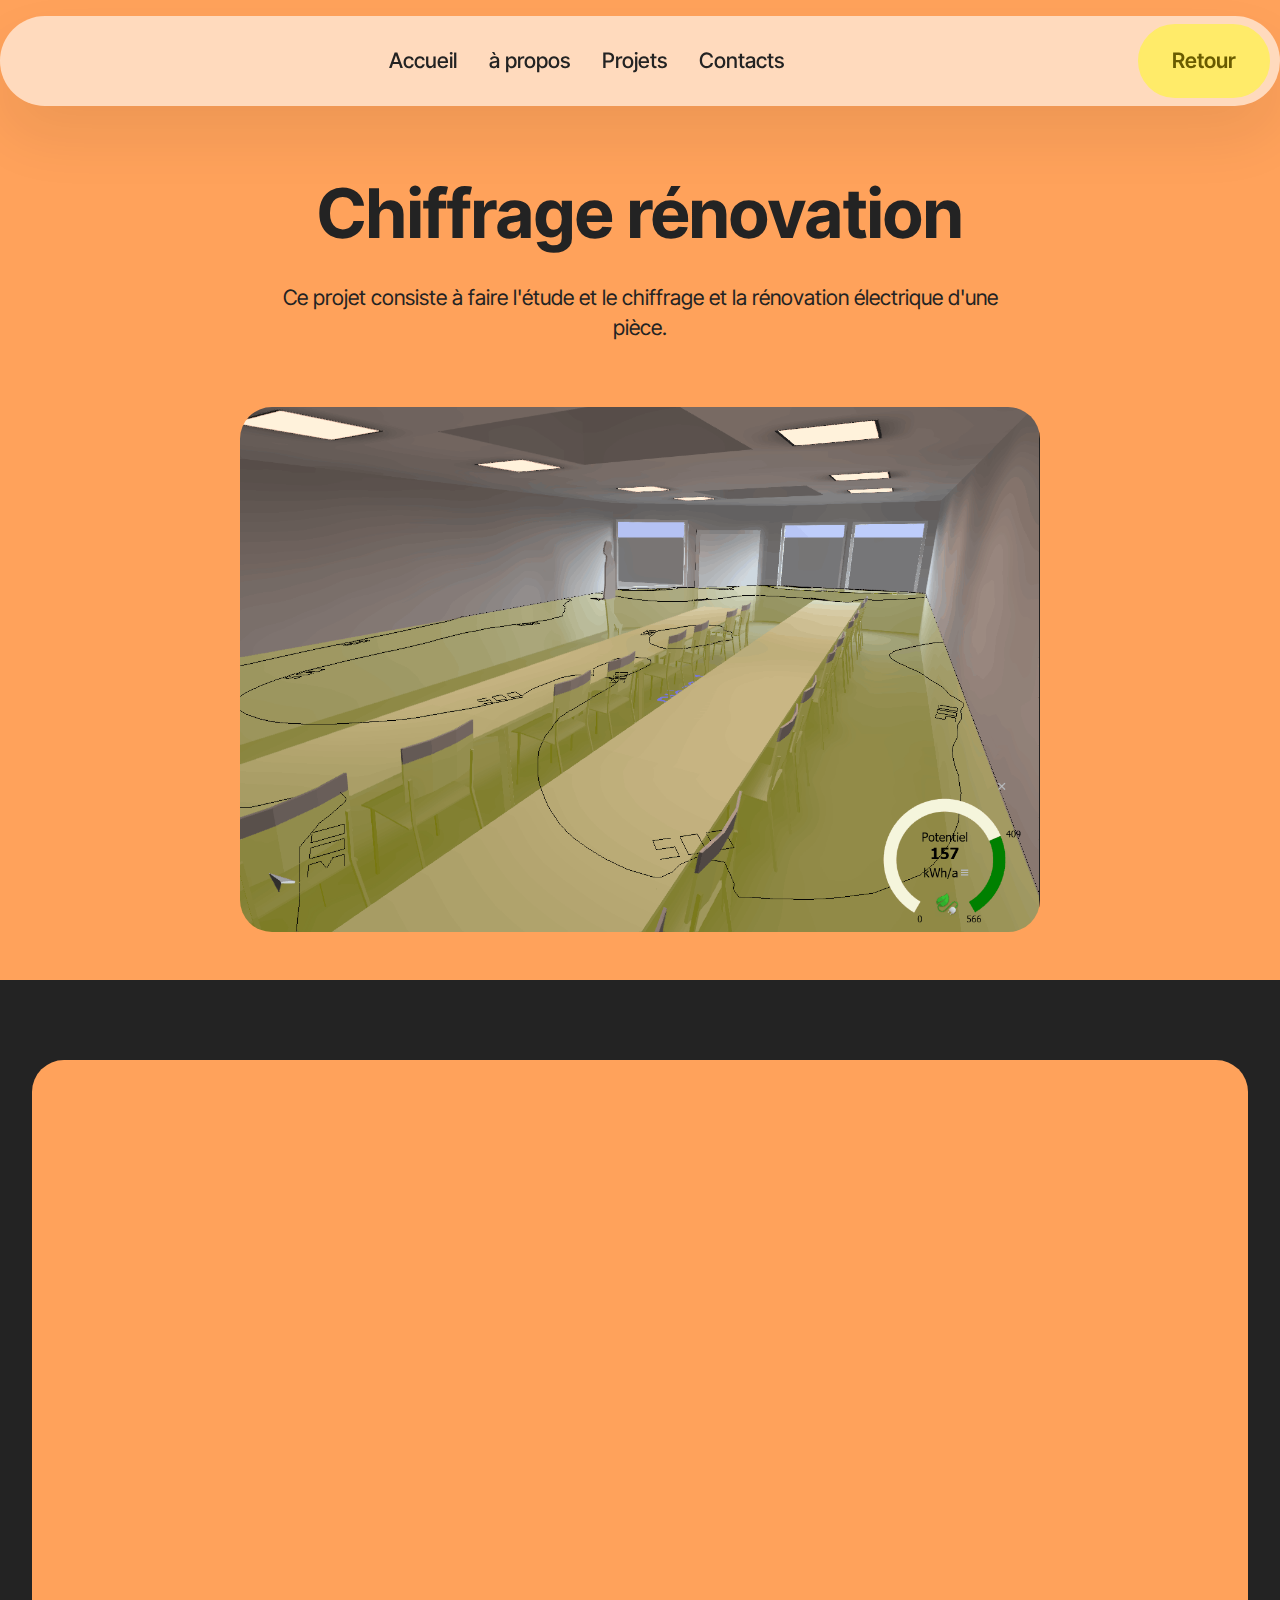
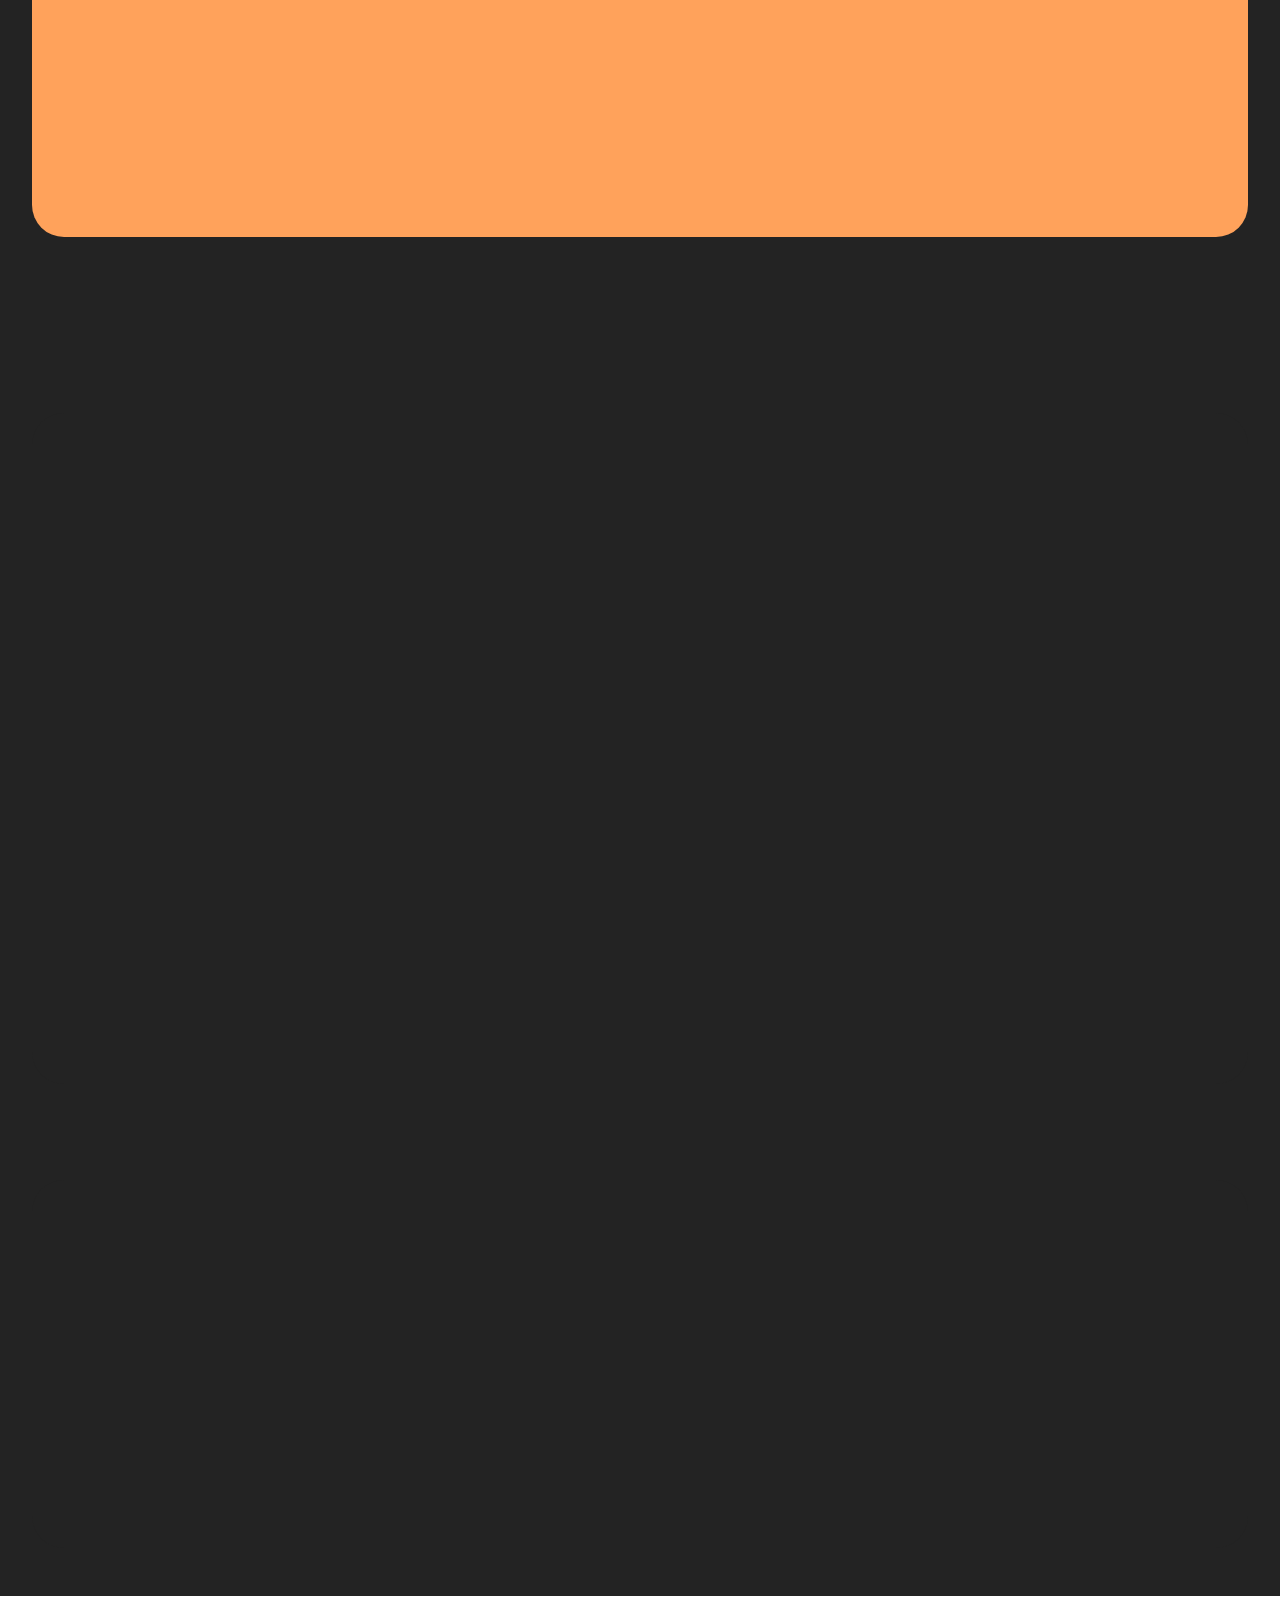
<file: page4.html>
<!DOCTYPE html>
<html  >
<head>
  <!-- Site made with Mobirise Website Builder v5.9.18, https://mobirise.com -->
  <meta charset="UTF-8">
  <meta http-equiv="X-UA-Compatible" content="IE=edge">
  <meta name="generator" content="Mobirise v5.9.18, mobirise.com">
  <meta name="viewport" content="width=device-width, initial-scale=1, minimum-scale=1">
  <link rel="shortcut icon" href="assets/images/accueil-210x92.png" type="image/x-icon">
  <meta name="description" content="">
  
  
  <title>Chiffrage renovation</title>
  <link rel="stylesheet" href="assets/web/assets/mobirise-icons2/mobirise2.css">
  <link rel="stylesheet" href="assets/bootstrap/css/bootstrap.min.css">
  <link rel="stylesheet" href="assets/bootstrap/css/bootstrap-grid.min.css">
  <link rel="stylesheet" href="assets/bootstrap/css/bootstrap-reboot.min.css">
  <link rel="stylesheet" href="assets/animatecss/animate.css">
  <link rel="stylesheet" href="assets/dropdown/css/style.css">
  <link rel="stylesheet" href="assets/theme/css/style.css">
  <link rel="preload" href="https://fonts.googleapis.com/css?family=Inter+Tight:100,200,300,400,500,600,700,800,900,100i,200i,300i,400i,500i,600i,700i,800i,900i&display=swap" as="style" onload="this.onload=null;this.rel='stylesheet'">
  <noscript><link rel="stylesheet" href="https://fonts.googleapis.com/css?family=Inter+Tight:100,200,300,400,500,600,700,800,900,100i,200i,300i,400i,500i,600i,700i,800i,900i&display=swap"></noscript>
  <link rel="preload" as="style" href="assets/mobirise/css/mbr-additional.css?v=WAH4CE"><link rel="stylesheet" href="assets/mobirise/css/mbr-additional.css?v=WAH4CE" type="text/css">

  
  
  
</head>
<body>
  
  <section data-bs-version="5.1" class="menu menu2 cid-umAo3JY2kP" once="menu" id="menu02-1w">
	

	<nav class="navbar navbar-dropdown navbar-fixed-top navbar-expand-lg">
		<div class="container">
			<div class="navbar-brand">
				
				
			</div>
			<button class="navbar-toggler" type="button" data-toggle="collapse" data-bs-toggle="collapse" data-target="#navbarSupportedContent" data-bs-target="#navbarSupportedContent" aria-controls="navbarNavAltMarkup" aria-expanded="false" aria-label="Toggle navigation">
				<div class="hamburger">
					<span></span>
					<span></span>
					<span></span>
					<span></span>
				</div>
			</button>
			<div class="collapse navbar-collapse" id="navbarSupportedContent">
				<ul class="navbar-nav nav-dropdown navbar-nav-top-padding" data-app-modern-menu="true"><li class="nav-item">
						<a class="nav-link link text-black text-primary display-4" href="index.html#top">Accueil<br></a>
					</li><li class="nav-item">
						<a class="nav-link link text-black text-primary display-4" href="index.html#header01-7">à propos<br></a>
					</li>
					<li class="nav-item">
						<a class="nav-link link text-black text-primary show display-4" href="index.html#features04-w" aria-expanded="true">Projets</a>
					</li><li class="nav-item"><a class="nav-link link text-black text-primary display-4" href="index.html#bottom">Contacts</a></li></ul>
				
				<div class="navbar-buttons mbr-section-btn"><a class="btn btn-primary display-4" href="index.html#form02-6"> Retour</a></div>
			</div>
		</div>
	</nav>
</section>

<section data-bs-version="5.1" class="header13 cid-umAo3KhHUp" id="header13-1x">
  

  
  

  <div class="align-center container">
    <div class="row justify-content-center">
      <div class="col-md-12 mb-5 content-head">
        <h1 class="mbr-section-title mbr-fonts-style display-1"><strong>Chiffrage rénovation</strong></h1>
        <p class="mbr-text mbr-fonts-style mt-4 display-7">
          Ce projet consiste à faire l'étude et le chiffrage et la rénovation électrique d'une pièce.</p>
        
      </div>
    </div>

    <div class="row justify-content-center">
      <div class="col-12 col-md-8">
        <img src="assets/images/salle3d1-1317x865.png" alt="Mobirise Website Builder" title="">
      </div>
    </div>
  </div>
</section>

<section data-bs-version="5.1" class="article07 cid-umAo3KwqpF" id="article07-1y">
  

  
  
  <div class="container">
    <div class="row justify-content-center">
      <div class="card col-md-12 col-lg-12">
        <div class="card-wrapper">
          <h3 class="card-title mbr-fonts-style mbr-white mt-3 mb-4 display-2">
            <strong>Points clés du projet :&nbsp;</strong></h3>
          <div class="row card-box align-left">
            <div class="item features-without-image col-12 active">
              <div class="item-wrapper">
                <h4 class="mbr-section-subtitle mbr-fonts-style mb-3 display-5">
                  <strong>mesure de la pièce</strong></h4>
                <p class="mbr-text mbr-fonts-style display-7">La première étape était de prendre toutes les mesures de la pièce, c'est à dire les dimensions.</p>
              </div>
            </div>
            <div class="item features-without-image col-12">
              <div class="item-wrapper">
                <h4 class="mbr-section-subtitle mbr-fonts-style mb-3 display-5"><strong>modélisation de la pièce</strong></h4>
                <p class="mbr-text mbr-fonts-style display-7">
                  Ensuite, nous avons modélisé la pièce dans le logiciel DialLux pour faire une simulation des placements des luminaires pour en savoir le nombre nécessaire dans la pièce</p>
              </div>
            </div><div class="item features-without-image col-12">
              <div class="item-wrapper">
                <h4 class="mbr-section-subtitle mbr-fonts-style mb-3 display-5">
                  <strong>Choix des composants</strong></h4>
                <p class="mbr-text mbr-fonts-style display-7">
                  La prochaine étape consiste à récupérer les composants adaptés pour avoir les luminaires correspondants à la simulation et les composants nécessaires à leurs alimentations et protections.</p>
              </div>
            </div>
            
            <div class="item features-without-image col-12">
              <div class="item-wrapper">
                <h4 class="mbr-section-subtitle mbr-fonts-style mb-3 display-5">
                  <strong>Chiffrage et validation</strong></h4>
                <p class="mbr-text mbr-fonts-style display-7">
                  La dernière étape consiste à établir le coût de la rénovation en mettant le prix des composants ainsi que celle de la main d'oeuvre. On fait ensuite une étude pour voir la rentabilité du projet sur le gain apporté sur la durée grâce à la rénovation pour valider le projet.</p>
              </div>
            </div>
          </div>
          
        </div>
      </div>
    </div>
  </div>
</section>

<section data-bs-version="5.1" class="start article01 cid-umAoZIoG8i" id="article01-20">
	

	
	
	<div class="container">
		<div class="row justify-content-center">
			<div class="card col-md-12 col-lg-12">
				<div class="card-wrapper">
					<div class="row">
						<div class="image-wrapper col-12 col-sm-6 justify-content-center">
							<img src="assets/images/salle2d-1151x744.png" alt="Mobirise Website Builder">
						</div>
						<div class="image-wrapper col-12 col-sm-6 justify-content-center">
							<img src="assets/images/chiffage-1252x1115.png" alt="Mobirise Website Builder">
						</div>
					</div>

					<div class="card-box align-left mb-3 card-content-text">
						
						
						
					</div>
				</div>
			</div>
		</div>
	</div>
</section>

<section data-bs-version="5.1" class="start article6 cid-umAo3KKqxP" id="article06-1z">
	

	
	
	<div class="container">
		<div class="row justify-content-center">
			<div class="card col-md-12 col-lg-12">
				<div class="card-wrapper">
					<div class="card-box align-left">
						<h4 class="card-title mbr-fonts-style display-2">
							<strong>Compte rendu indisponible, introuvable...</strong></h4>
						
						
					</div>
				</div>
			</div>
		</div>
	</div>
</section><section class="display-7" style="padding: 0;align-items: center;justify-content: center;flex-wrap: wrap;    align-content: center;display: flex;position: relative;height: 4rem;"><a href="" style="flex: 1 1;height: 4rem;position: absolute;width: 100%;z-index: 1;"><img alt="" style="height: 4rem;" src="[data-uri]"></a><p style="margin: 0;text-align: center;" class="display-7">&#8204;</p><a style="z-index:1" href="">Best AI Website Maker</a></section><script src="assets/bootstrap/js/bootstrap.bundle.min.js"></script>  <script src="assets/smoothscroll/smooth-scroll.js"></script>  <script src="assets/ytplayer/index.js"></script>  <script src="assets/dropdown/js/navbar-dropdown.js"></script>  <script src="assets/theme/js/script.js"></script>  
  
  
  <input name="animation" type="hidden">
  </body>
</html>
</file>
<file: assets/web/assets/mobirise-icons2/mobirise2.css>
@font-face {
  font-family: 'Moririse2';
  font-display: swap;
  src:  url('mobirise2.eot?f2bix4');
  src:  url('mobirise2.eot?f2bix4#iefix') format('embedded-opentype'),
    url('mobirise2.ttf?f2bix4') format('truetype'),
    url('mobirise2.woff?f2bix4') format('woff'),
    url('mobirise2.svg?f2bix4#mobirise2') format('svg');
  font-weight: normal;
  font-style: normal;
}

[class^="mobi-"], [class*=" mobi-"] {
  /* use !important to prevent issues with browser extensions that change fonts */
  font-family: 'Moririse2' !important;
  speak: none;
  font-style: normal;
  font-weight: normal;
  font-variant: normal;
  text-transform: none;
  line-height: 1;

  /* Better Font Rendering =========== */
  -webkit-font-smoothing: antialiased;
  -moz-osx-font-smoothing: grayscale;
}

.mobi-mbri-add-submenu:before {
  content: "\e900";
}
.mobi-mbri-alert:before {
  content: "\e901";
}
.mobi-mbri-align-center:before {
  content: "\e902";
}
.mobi-mbri-align-justify:before {
  content: "\e903";
}
.mobi-mbri-align-left:before {
  content: "\e904";
}
.mobi-mbri-align-right:before {
  content: "\e905";
}
.mobi-mbri-android:before {
  content: "\e906";
}
.mobi-mbri-apple:before {
  content: "\e907";
}
.mobi-mbri-arrow-down:before {
  content: "\e908";
}
.mobi-mbri-arrow-next:before {
  content: "\e909";
}
.mobi-mbri-arrow-prev:before {
  content: "\e90a";
}
.mobi-mbri-arrow-up:before {
  content: "\e90b";
}
.mobi-mbri-bold:before {
  content: "\e90c";
}
.mobi-mbri-bookmark:before {
  content: "\e90d";
}
.mobi-mbri-bootstrap:before {
  content: "\e90e";
}
.mobi-mbri-briefcase:before {
  content: "\e90f";
}
.mobi-mbri-browse:before {
  content: "\e910";
}
.mobi-mbri-bulleted-list:before {
  content: "\e911";
}
.mobi-mbri-calendar:before {
  content: "\e912";
}
.mobi-mbri-camera:before {
  content: "\e913";
}
.mobi-mbri-cart-add:before {
  content: "\e914";
}
.mobi-mbri-cart-full:before {
  content: "\e915";
}
.mobi-mbri-cash:before {
  content: "\e916";
}
.mobi-mbri-change-style:before {
  content: "\e917";
}
.mobi-mbri-chat:before {
  content: "\e918";
}
.mobi-mbri-clock:before {
  content: "\e919";
}
.mobi-mbri-close:before {
  content: "\e91a";
}
.mobi-mbri-cloud:before {
  content: "\e91b";
}
.mobi-mbri-code:before {
  content: "\e91c";
}
.mobi-mbri-contact-form:before {
  content: "\e91d";
}
.mobi-mbri-credit-card:before {
  content: "\e91e";
}
.mobi-mbri-cursor-click:before {
  content: "\e91f";
}
.mobi-mbri-cust-feedback:before {
  content: "\e920";
}
.mobi-mbri-database:before {
  content: "\e921";
}
.mobi-mbri-delivery:before {
  content: "\e922";
}
.mobi-mbri-desktop:before {
  content: "\e923";
}
.mobi-mbri-devices:before {
  content: "\e924";
}
.mobi-mbri-down:before {
  content: "\e925";
}
.mobi-mbri-download-2:before {
  content: "\e926";
}
.mobi-mbri-download:before {
  content: "\e927";
}
.mobi-mbri-drag-n-drop-2:before {
  content: "\e928";
}
.mobi-mbri-drag-n-drop:before {
  content: "\e929";
}
.mobi-mbri-edit-2:before {
  content: "\e92a";
}
.mobi-mbri-edit:before {
  content: "\e92b";
}
.mobi-mbri-error:before {
  content: "\e92c";
}
.mobi-mbri-extension:before {
  content: "\e92d";
}
.mobi-mbri-features:before {
  content: "\e92e";
}
.mobi-mbri-file:before {
  content: "\e92f";
}
.mobi-mbri-flag:before {
  content: "\e930";
}
.mobi-mbri-folder:before {
  content: "\e931";
}
.mobi-mbri-gift:before {
  content: "\e932";
}
.mobi-mbri-github:before {
  content: "\e933";
}
.mobi-mbri-globe-2:before {
  content: "\e934";
}
.mobi-mbri-globe:before {
  content: "\e935";
}
.mobi-mbri-growing-chart:before {
  content: "\e936";
}
.mobi-mbri-hearth:before {
  content: "\e937";
}
.mobi-mbri-help:before {
  content: "\e938";
}
.mobi-mbri-home:before {
  content: "\e939";
}
.mobi-mbri-hot-cup:before {
  content: "\e93a";
}
.mobi-mbri-idea:before {
  content: "\e93b";
}
.mobi-mbri-image-gallery:before {
  content: "\e93c";
}
.mobi-mbri-image-slider:before {
  content: "\e93d";
}
.mobi-mbri-info:before {
  content: "\e93e";
}
.mobi-mbri-italic:before {
  content: "\e93f";
}
.mobi-mbri-key:before {
  content: "\e940";
}
.mobi-mbri-laptop:before {
  content: "\e941";
}
.mobi-mbri-layers:before {
  content: "\e942";
}
.mobi-mbri-left-right:before {
  content: "\e943";
}
.mobi-mbri-left:before {
  content: "\e944";
}
.mobi-mbri-letter:before {
  content: "\e945";
}
.mobi-mbri-like:before {
  content: "\e946";
}
.mobi-mbri-link:before {
  content: "\e947";
}
.mobi-mbri-lock:before {
  content: "\e948";
}
.mobi-mbri-login:before {
  content: "\e949";
}
.mobi-mbri-logout:before {
  content: "\e94a";
}
.mobi-mbri-magic-stick:before {
  content: "\e94b";
}
.mobi-mbri-map-pin:before {
  content: "\e94c";
}
.mobi-mbri-menu:before {
  content: "\e94d";
}
.mobi-mbri-mobile-2:before {
  content: "\e94e";
}
.mobi-mbri-mobile-horizontal:before {
  content: "\e94f";
}
.mobi-mbri-mobile:before {
  content: "\e950";
}
.mobi-mbri-mobirise:before {
  content: "\e951";
}
.mobi-mbri-more-horizontal:before {
  content: "\e952";
}
.mobi-mbri-more-vertical:before {
  content: "\e953";
}
.mobi-mbri-music:before {
  content: "\e954";
}
.mobi-mbri-new-file:before {
  content: "\e955";
}
.mobi-mbri-numbered-list:before {
  content: "\e956";
}
.mobi-mbri-opened-folder:before {
  content: "\e957";
}
.mobi-mbri-pages:before {
  content: "\e958";
}
.mobi-mbri-paper-plane:before {
  content: "\e959";
}
.mobi-mbri-paperclip:before {
  content: "\e95a";
}
.mobi-mbri-phone:before {
  content: "\e95b";
}
.mobi-mbri-photo:before {
  content: "\e95c";
}
.mobi-mbri-photos:before {
  content: "\e95d";
}
.mobi-mbri-pin:before {
  content: "\e95e";
}
.mobi-mbri-play:before {
  content: "\e95f";
}
.mobi-mbri-plus:before {
  content: "\e960";
}
.mobi-mbri-preview:before {
  content: "\e961";
}
.mobi-mbri-print:before {
  content: "\e962";
}
.mobi-mbri-protect:before {
  content: "\e963";
}
.mobi-mbri-question:before {
  content: "\e964";
}
.mobi-mbri-quote-left:before {
  content: "\e965";
}
.mobi-mbri-quote-right:before {
  content: "\e966";
}
.mobi-mbri-redo:before {
  content: "\e967";
}
.mobi-mbri-refresh:before {
  content: "\e968";
}
.mobi-mbri-responsive-2:before {
  content: "\e969";
}
.mobi-mbri-responsive:before {
  content: "\e96a";
}
.mobi-mbri-right:before {
  content: "\e96b";
}
.mobi-mbri-rocket:before {
  content: "\e96c";
}
.mobi-mbri-sad-face:before {
  content: "\e96d";
}
.mobi-mbri-sale:before {
  content: "\e96e";
}
.mobi-mbri-save:before {
  content: "\e96f";
}
.mobi-mbri-search:before {
  content: "\e970";
}
.mobi-mbri-setting-2:before {
  content: "\e971";
}
.mobi-mbri-setting-3:before {
  content: "\e972";
}
.mobi-mbri-setting:before {
  content: "\e973";
}
.mobi-mbri-share:before {
  content: "\e974";
}
.mobi-mbri-shopping-bag:before {
  content: "\e975";
}
.mobi-mbri-shopping-basket:before {
  content: "\e976";
}
.mobi-mbri-shopping-cart:before {
  content: "\e977";
}
.mobi-mbri-sites:before {
  content: "\e978";
}
.mobi-mbri-smile-face:before {
  content: "\e979";
}
.mobi-mbri-speed:before {
  content: "\e97a";
}
.mobi-mbri-star:before {
  content: "\e97b";
}
.mobi-mbri-success:before {
  content: "\e97c";
}
.mobi-mbri-sun:before {
  content: "\e97d";
}
.mobi-mbri-sun2:before {
  content: "\e97e";
}
.mobi-mbri-tablet-vertical:before {
  content: "\e97f";
}
.mobi-mbri-tablet:before {
  content: "\e980";
}
.mobi-mbri-target:before {
  content: "\e981";
}
.mobi-mbri-timer:before {
  content: "\e982";
}
.mobi-mbri-to-ftp:before {
  content: "\e983";
}
.mobi-mbri-to-local-drive:before {
  content: "\e984";
}
.mobi-mbri-touch-swipe:before {
  content: "\e985";
}
.mobi-mbri-touch:before {
  content: "\e986";
}
.mobi-mbri-trash:before {
  content: "\e987";
}
.mobi-mbri-underline:before {
  content: "\e988";
}
.mobi-mbri-undo:before {
  content: "\e989";
}
.mobi-mbri-unlink:before {
  content: "\e98a";
}
.mobi-mbri-unlock:before {
  content: "\e98b";
}
.mobi-mbri-up-down:before {
  content: "\e98c";
}
.mobi-mbri-up:before {
  content: "\e98d";
}
.mobi-mbri-update:before {
  content: "\e98e";
}
.mobi-mbri-upload-2:before {
  content: "\e98f";
}
.mobi-mbri-upload:before {
  content: "\e990";
}
.mobi-mbri-user-2:before {
  content: "\e991";
}
.mobi-mbri-user:before {
  content: "\e992";
}
.mobi-mbri-users:before {
  content: "\e993";
}
.mobi-mbri-video-play:before {
  content: "\e994";
}
.mobi-mbri-video:before {
  content: "\e995";
}
.mobi-mbri-watch:before {
  content: "\e996";
}
.mobi-mbri-website-theme-2:before {
  content: "\e997";
}
.mobi-mbri-website-theme:before {
  content: "\e998";
}
.mobi-mbri-wifi:before {
  content: "\e999";
}
.mobi-mbri-windows:before {
  content: "\e99a";
}
.mobi-mbri-zoom-in:before {
  content: "\e99b";
}
.mobi-mbri-zoom-out:before {
  content: "\e99c";
}
</file>
<file: assets/dropdown/css/style.css>
.navbar-dropdown {
  left: 0;
  padding: 0;
  position: absolute;
  right: 0;
  top: 0;
  transition: all 0.45s ease;
  z-index: 1030;
  background: #282828; }
  .navbar-dropdown .navbar-logo {
    margin-right: 0.8rem;
    transition: margin 0.3s ease-in-out;
    vertical-align: middle; }
    .navbar-dropdown .navbar-logo img {
      height: 3.125rem;
      transition: all 0.3s ease-in-out; }
    .navbar-dropdown .navbar-logo.mbr-iconfont {
      font-size: 3.125rem;
      line-height: 3.125rem; }
  .navbar-dropdown .navbar-caption {
    font-weight: 700;
    white-space: normal;
    vertical-align: -4px;
    line-height: 3.125rem !important; }
    .navbar-dropdown .navbar-caption, .navbar-dropdown .navbar-caption:hover {
      color: inherit;
      text-decoration: none; }
  .navbar-dropdown .mbr-iconfont + .navbar-caption {
    vertical-align: -1px; }
  .navbar-dropdown.navbar-fixed-top {
    position: fixed; }
  .navbar-dropdown .navbar-brand span {
    vertical-align: -4px; }
  .navbar-dropdown.bg-color.transparent {
    background: none; }
  .navbar-dropdown.navbar-short .navbar-brand {
    padding: 0.625rem 0; }
    .navbar-dropdown.navbar-short .navbar-brand span {
      vertical-align: -1px; }
  .navbar-dropdown.navbar-short .navbar-caption {
    line-height: 2.375rem !important;
    vertical-align: -2px; }
  .navbar-dropdown.navbar-short .navbar-logo {
    margin-right: 0.5rem; }
    .navbar-dropdown.navbar-short .navbar-logo img {
      height: 2.375rem; }
    .navbar-dropdown.navbar-short .navbar-logo.mbr-iconfont {
      font-size: 2.375rem;
      line-height: 2.375rem; }
  .navbar-dropdown.navbar-short .mbr-table-cell {
    height: 3.625rem; }
  .navbar-dropdown .navbar-close {
    left: 0.6875rem;
    position: fixed;
    top: 0.75rem;
    z-index: 1000; }
  .navbar-dropdown .hamburger-icon {
    content: "";
    display: inline-block;
    vertical-align: middle;
    width: 16px;
    -webkit-box-shadow: 0 -6px 0 1px #282828,0 0 0 1px #282828,0 6px 0 1px #282828;
    -moz-box-shadow: 0 -6px 0 1px #282828,0 0 0 1px #282828,0 6px 0 1px #282828;
    box-shadow: 0 -6px 0 1px #282828,0 0 0 1px #282828,0 6px 0 1px #282828; }

.dropdown-menu .dropdown-toggle[data-toggle="dropdown-submenu"]::after {
  border-bottom: 0.35em solid transparent;
  border-left: 0.35em solid;
  border-right: 0;
  border-top: 0.35em solid transparent;
  margin-left: 0.3rem; }

.dropdown-menu .dropdown-item:focus {
  outline: 0; }

.nav-dropdown {
  font-size: 0.75rem;
  font-weight: 500;
  height: auto !important; }
  .nav-dropdown .nav-btn {
    padding-left: 1rem; }
  .nav-dropdown .link {
    margin: .667em 1.667em;
    font-weight: 500;
    padding: 0;
    transition: color .2s ease-in-out; }
    .nav-dropdown .link.dropdown-toggle {
      margin-right: 2.583em; }
      .nav-dropdown .link.dropdown-toggle::after {
        margin-left: .25rem;
        border-top: 0.35em solid;
        border-right: 0.35em solid transparent;
        border-left: 0.35em solid transparent;
        border-bottom: 0; }
      .nav-dropdown .link.dropdown-toggle[aria-expanded="true"] {
        margin: 0;
        padding: 0.667em 3.263em  0.667em 1.667em; }
  .nav-dropdown .link::after,
  .nav-dropdown .dropdown-item::after {
    color: inherit; }
  .nav-dropdown .btn {
    font-size: 0.75rem;
    font-weight: 700;
    letter-spacing: 0;
    margin-bottom: 0;
    padding-left: 1.25rem;
    padding-right: 1.25rem; }
  .nav-dropdown .dropdown-menu {
    border-radius: 0;
    border: 0;
    left: 0;
    margin: 0;
    padding-bottom: 1.25rem;
    padding-top: 1.25rem;
    position: relative; }
  .nav-dropdown .dropdown-submenu {
    margin-left: 0.125rem;
    top: 0; }
  .nav-dropdown .dropdown-item {
    font-weight: 500;
    line-height: 2;
    padding: 0.3846em 4.615em 0.3846em 1.5385em;
    position: relative;
    transition: color .2s ease-in-out, background-color .2s ease-in-out; }
    .nav-dropdown .dropdown-item::after {
      margin-top: -0.3077em;
      position: absolute;
      right: 1.1538em;
      top: 50%; }
    .nav-dropdown .dropdown-item:focus, .nav-dropdown .dropdown-item:hover {
      background: none; }

@media (max-width: 767px) {
  .nav-dropdown.navbar-toggleable-sm {
    bottom: 0;
    display: none;
    left: 0;
    overflow-x: hidden;
    position: fixed;
    top: 0;
    transform: translateX(-100%);
    -ms-transform: translateX(-100%);
    -webkit-transform: translateX(-100%);
    width: 18.75rem;
    z-index: 999; } }
.nav-dropdown.navbar-toggleable-xl {
  bottom: 0;
  display: none;
  left: 0;
  overflow-x: hidden;
  position: fixed;
  top: 0;
  transform: translateX(-100%);
  -ms-transform: translateX(-100%);
  -webkit-transform: translateX(-100%);
  width: 18.75rem;
  z-index: 999; }

.nav-dropdown-sm {
  display: block !important;
  overflow-x: hidden;
  overflow: auto;
  padding-top: 3.875rem; }
  .nav-dropdown-sm::after {
    content: "";
    display: block;
    height: 3rem;
    width: 100%; }
  .nav-dropdown-sm.collapse.in ~ .navbar-close {
    display: block !important; }
  .nav-dropdown-sm.collapsing, .nav-dropdown-sm.collapse.in {
    transform: translateX(0);
    -ms-transform: translateX(0);
    -webkit-transform: translateX(0);
    transition: all 0.25s ease-out;
    -webkit-transition: all 0.25s ease-out;
    background: #282828; }
  .nav-dropdown-sm.collapsing[aria-expanded="false"] {
    transform: translateX(-100%);
    -ms-transform: translateX(-100%);
    -webkit-transform: translateX(-100%); }
  .nav-dropdown-sm .nav-item {
    display: block;
    margin-left: 0 !important;
    padding-left: 0; }
  .nav-dropdown-sm .link,
  .nav-dropdown-sm .dropdown-item {
    border-top: 1px dotted rgba(255, 255, 255, 0.1);
    font-size: 0.8125rem;
    line-height: 1.6;
    margin: 0 !important;
    padding: 0.875rem 2.4rem 0.875rem 1.5625rem !important;
    position: relative;
    white-space: normal; }
    .nav-dropdown-sm .link:focus, .nav-dropdown-sm .link:hover,
    .nav-dropdown-sm .dropdown-item:focus,
    .nav-dropdown-sm .dropdown-item:hover {
      background: rgba(0, 0, 0, 0.2) !important;
      color: #c0a375; }
  .nav-dropdown-sm .nav-btn {
    position: relative;
    padding: 1.5625rem 1.5625rem 0 1.5625rem; }
    .nav-dropdown-sm .nav-btn::before {
      border-top: 1px dotted rgba(255, 255, 255, 0.1);
      content: "";
      left: 0;
      position: absolute;
      top: 0;
      width: 100%; }
    .nav-dropdown-sm .nav-btn + .nav-btn {
      padding-top: 0.625rem; }
      .nav-dropdown-sm .nav-btn + .nav-btn::before {
        display: none; }
  .nav-dropdown-sm .btn {
    padding: 0.625rem 0; }
  .nav-dropdown-sm .dropdown-toggle[data-toggle="dropdown-submenu"]::after {
    margin-left: .25rem;
    border-top: 0.35em solid;
    border-right: 0.35em solid transparent;
    border-left: 0.35em solid transparent;
    border-bottom: 0; }
  .nav-dropdown-sm .dropdown-toggle[data-toggle="dropdown-submenu"][aria-expanded="true"]::after {
    border-top: 0;
    border-right: 0.35em solid transparent;
    border-left: 0.35em solid transparent;
    border-bottom: 0.35em solid; }
  .nav-dropdown-sm .dropdown-menu {
    margin: 0;
    padding: 0;
    position: relative;
    top: 0;
    left: 0;
    width: 100%;
    border: 0;
    float: none;
    border-radius: 0;
    background: none; }
  .nav-dropdown-sm .dropdown-submenu {
    left: 100%;
    margin-left: 0.125rem;
    margin-top: -1.25rem;
    top: 0; }

.navbar-toggleable-sm .nav-dropdown .dropdown-menu {
  position: absolute; }

.navbar-toggleable-sm .nav-dropdown .dropdown-submenu {
  left: 100%;
  margin-left: 0.125rem;
  margin-top: -1.25rem;
  top: 0; }

.navbar-toggleable-sm.opened .nav-dropdown .dropdown-menu {
  position: relative; }

.navbar-toggleable-sm.opened .nav-dropdown .dropdown-submenu {
  left: 0;
  margin-left: 00rem;
  margin-top: 0rem;
  top: 0; }

.is-builder .nav-dropdown.collapsing {
  transition: none !important; }
</file>
<file: assets/theme/css/style.css>
@charset "UTF-8";
section {
  background-color: #ffffff;
}

body {
  font-style: normal;
  line-height: 1.5;
  font-weight: 400;
  color: #232323;
  position: relative;
}

button {
  background-color: transparent;
  border-color: transparent;
}

.embla__button,
.carousel-control {
  background-color: #edefea !important;
  opacity: 0.8 !important;
  color: #464845 !important;
  border-color: #edefea !important;
}

.carousel .close,
.modalWindow .close {
  background-color: #edefea !important;
  color: #464845 !important;
  border-color: #edefea !important;
  opacity: 0.8 !important;
}

.carousel .close:hover,
.modalWindow .close:hover {
  opacity: 1 !important;
}

.carousel-indicators li {
  background-color: #edefea !important;
  border: 2px solid #464845 !important;
}

.carousel-indicators li:hover,
.carousel-indicators li:active {
  opacity: 0.8 !important;
}

.embla__button:hover,
.carousel-control:hover {
  background-color: #edefea !important;
  opacity: 1 !important;
}

.modalWindow-video-container {
  height: 80%;
}

section,
.container,
.container-fluid {
  position: relative;
  word-wrap: break-word;
}

a.mbr-iconfont:hover {
  text-decoration: none;
}

.article .lead p,
.article .lead ul,
.article .lead ol,
.article .lead pre,
.article .lead blockquote {
  margin-bottom: 0;
}

a {
  font-style: normal;
  font-weight: 400;
  cursor: pointer;
}
a, a:hover {
  text-decoration: none;
}

.mbr-section-title {
  font-style: normal;
  line-height: 1.3;
}

.mbr-section-subtitle {
  line-height: 1.3;
}

.mbr-text {
  font-style: normal;
  line-height: 1.7;
}

h1,
h2,
h3,
h4,
h5,
h6,
.display-1,
.display-2,
.display-4,
.display-5,
.display-7,
span,
p,
a {
  line-height: 1;
  word-break: break-word;
  word-wrap: break-word;
  font-weight: 400;
}

b,
strong {
  font-weight: bold;
}

input:-webkit-autofill, input:-webkit-autofill:hover, input:-webkit-autofill:focus, input:-webkit-autofill:active {
  transition-delay: 9999s;
  -webkit-transition-property: background-color, color;
  transition-property: background-color, color;
}

textarea[type=hidden] {
  display: none;
}

section {
  background-position: 50% 50%;
  background-repeat: no-repeat;
  background-size: cover;
}
section .mbr-background-video,
section .mbr-background-video-preview {
  position: absolute;
  bottom: 0;
  left: 0;
  right: 0;
  top: 0;
}

.hidden {
  visibility: hidden;
}

.mbr-z-index20 {
  z-index: 20;
}

/*! Base colors */
.mbr-white {
  color: #ffffff;
}

.mbr-black {
  color: #111111;
}

.mbr-bg-white {
  background-color: #ffffff;
}

.mbr-bg-black {
  background-color: #000000;
}

/*! Text-aligns */
.align-left {
  text-align: left;
}

.align-center {
  text-align: center;
}

.align-right {
  text-align: right;
}

/*! Font-weight  */
.mbr-light {
  font-weight: 300;
}

.mbr-regular {
  font-weight: 400;
}

.mbr-semibold {
  font-weight: 500;
}

.mbr-bold {
  font-weight: 700;
}

/*! Media  */
.media-content {
  flex-basis: 100%;
}

.media-container-row {
  display: flex;
  flex-direction: row;
  flex-wrap: wrap;
  justify-content: center;
  align-content: center;
  align-items: start;
}
.media-container-row .media-size-item {
  width: 400px;
}

.media-container-column {
  display: flex;
  flex-direction: column;
  flex-wrap: wrap;
  justify-content: center;
  align-content: center;
  align-items: stretch;
}
.media-container-column > * {
  width: 100%;
}

@media (min-width: 992px) {
  .media-container-row {
    flex-wrap: nowrap;
  }
}
figure {
  margin-bottom: 0;
  overflow: hidden;
}

figure[mbr-media-size] {
  transition: width 0.1s;
}

img,
iframe {
  display: block;
  width: 100%;
}

.card {
  background-color: transparent;
  border: none;
}

.card-box {
  width: 100%;
}

.card-img {
  text-align: center;
  flex-shrink: 0;
  -webkit-flex-shrink: 0;
}

.media {
  max-width: 100%;
  margin: 0 auto;
}

.mbr-figure {
  align-self: center;
}

.media-container > div {
  max-width: 100%;
}

.mbr-figure img,
.card-img img {
  width: 100%;
}

@media (max-width: 991px) {
  .media-size-item {
    width: auto !important;
  }
  .media {
    width: auto;
  }
  .mbr-figure {
    width: 100% !important;
  }
}
/*! Buttons */
.mbr-section-btn {
  margin-left: -0.6rem;
  margin-right: -0.6rem;
  font-size: 0;
}

.btn {
  font-weight: 600;
  border-width: 1px;
  font-style: normal;
  margin: 0.6rem 0.6rem;
  white-space: normal;
  transition: all 0.2s ease-in-out;
  display: inline-flex;
  align-items: center;
  justify-content: center;
  word-break: break-word;
}

.btn-sm {
  font-weight: 600;
  letter-spacing: 0px;
  transition: all 0.3s ease-in-out;
}

.btn-md {
  font-weight: 600;
  letter-spacing: 0px;
  transition: all 0.3s ease-in-out;
}

.btn-lg {
  font-weight: 600;
  letter-spacing: 0px;
  transition: all 0.3s ease-in-out;
}

.btn-form {
  margin: 0;
}
.btn-form:hover {
  cursor: pointer;
}

nav .mbr-section-btn {
  margin-left: 0rem;
  margin-right: 0rem;
}

/*! Btn icon margin */
.btn .mbr-iconfont,
.btn.btn-sm .mbr-iconfont {
  order: 1;
  cursor: pointer;
  margin-left: 0.5rem;
  vertical-align: sub;
}

.btn.btn-md .mbr-iconfont,
.btn.btn-md .mbr-iconfont {
  margin-left: 0.8rem;
}

.mbr-regular {
  font-weight: 400;
}

.mbr-semibold {
  font-weight: 500;
}

.mbr-bold {
  font-weight: 700;
}

[type=submit] {
  -webkit-appearance: none;
}

/*! Full-screen */
.mbr-fullscreen .mbr-overlay {
  min-height: 100vh;
}

.mbr-fullscreen {
  display: flex;
  display: -moz-flex;
  display: -ms-flex;
  display: -o-flex;
  align-items: center;
  min-height: 100vh;
  padding-top: 3rem;
  padding-bottom: 3rem;
}

/*! Map */
.map {
  height: 25rem;
  position: relative;
}
.map iframe {
  width: 100%;
  height: 100%;
}

/*! Scroll to top arrow */
.mbr-arrow-up {
  bottom: 25px;
  right: 90px;
  position: fixed;
  text-align: right;
  z-index: 5000;
  color: #ffffff;
  font-size: 22px;
}

.mbr-arrow-up a {
  background: rgba(0, 0, 0, 0.2);
  border-radius: 50%;
  color: #fff;
  display: inline-block;
  height: 60px;
  width: 60px;
  border: 2px solid #fff;
  outline-style: none !important;
  position: relative;
  text-decoration: none;
  transition: all 0.3s ease-in-out;
  cursor: pointer;
  text-align: center;
}
.mbr-arrow-up a:hover {
  background-color: rgba(0, 0, 0, 0.4);
}
.mbr-arrow-up a i {
  line-height: 60px;
}

.mbr-arrow-up-icon {
  display: block;
  color: #fff;
}

.mbr-arrow-up-icon::before {
  content: "›";
  display: inline-block;
  font-family: serif;
  font-size: 22px;
  line-height: 1;
  font-style: normal;
  position: relative;
  top: 6px;
  left: -4px;
  transform: rotate(-90deg);
}

/*! Arrow Down */
.mbr-arrow {
  position: absolute;
  bottom: 45px;
  left: 50%;
  width: 60px;
  height: 60px;
  cursor: pointer;
  background-color: rgba(80, 80, 80, 0.5);
  border-radius: 50%;
  transform: translateX(-50%);
}
@media (max-width: 767px) {
  .mbr-arrow {
    display: none;
  }
}
.mbr-arrow > a {
  display: inline-block;
  text-decoration: none;
  outline-style: none;
  animation: arrowdown 1.7s ease-in-out infinite;
  color: #ffffff;
}
.mbr-arrow > a > i {
  position: absolute;
  top: -2px;
  left: 15px;
  font-size: 2rem;
}

#scrollToTop a i::before {
  content: "";
  position: absolute;
  display: block;
  border-bottom: 2.5px solid #fff;
  border-left: 2.5px solid #fff;
  width: 27.8%;
  height: 27.8%;
  left: 50%;
  top: 51%;
  transform: translateY(-30%) translateX(-50%) rotate(135deg);
}

@keyframes arrowdown {
  0% {
    transform: translateY(0px);
  }
  50% {
    transform: translateY(-5px);
  }
  100% {
    transform: translateY(0px);
  }
}
@media (max-width: 500px) {
  .mbr-arrow-up {
    left: 0;
    right: 0;
    text-align: center;
  }
}
/*Gradients animation*/
@keyframes gradient-animation {
  from {
    background-position: 0% 100%;
    animation-timing-function: ease-in-out;
  }
  to {
    background-position: 100% 0%;
    animation-timing-function: ease-in-out;
  }
}
.bg-gradient {
  background-size: 200% 200%;
  animation: gradient-animation 5s infinite alternate;
  -webkit-animation: gradient-animation 5s infinite alternate;
}

.menu .navbar-brand {
  display: -webkit-flex;
}
.menu .navbar-brand span {
  display: flex;
  display: -webkit-flex;
}
.menu .navbar-brand .navbar-caption-wrap {
  display: -webkit-flex;
}
.menu .navbar-brand .navbar-logo img {
  display: -webkit-flex;
  width: auto;
}
@media (min-width: 768px) and (max-width: 991px) {
  .menu .navbar-toggleable-sm .navbar-nav {
    display: -ms-flexbox;
  }
}
@media (max-width: 991px) {
  .menu .navbar-collapse {
    max-height: 93.5vh;
  }
  .menu .navbar-collapse.show {
    overflow: auto;
  }
}
@media (min-width: 992px) {
  .menu .navbar-nav.nav-dropdown {
    display: -webkit-flex;
  }
  .menu .navbar-toggleable-sm .navbar-collapse {
    display: -webkit-flex !important;
  }
  .menu .collapsed .navbar-collapse {
    max-height: 93.5vh;
  }
  .menu .collapsed .navbar-collapse.show {
    overflow: auto;
  }
}
@media (max-width: 767px) {
  .menu .navbar-collapse {
    max-height: 80vh;
  }
}

.nav-link .mbr-iconfont {
  margin-right: 0.5rem;
}

.navbar {
  display: -webkit-flex;
  -webkit-flex-wrap: wrap;
  -webkit-align-items: center;
  -webkit-justify-content: space-between;
}

.navbar-collapse {
  -webkit-flex-basis: 100%;
  -webkit-flex-grow: 1;
  -webkit-align-items: center;
}

.nav-dropdown .link {
  padding: 0.667em 1.667em !important;
  margin: 0 !important;
}

.nav {
  display: -webkit-flex;
  -webkit-flex-wrap: wrap;
}

.row {
  display: -webkit-flex;
  -webkit-flex-wrap: wrap;
}

.justify-content-center {
  -webkit-justify-content: center;
}

.form-inline {
  display: -webkit-flex;
}

.card-wrapper {
  -webkit-flex: 1;
}

.carousel-control {
  z-index: 10;
  display: -webkit-flex;
}

.carousel-controls {
  display: -webkit-flex;
}

.media {
  display: -webkit-flex;
}

.form-group:focus {
  outline: none;
}

.jq-selectbox__select {
  padding: 7px 0;
  position: relative;
}

.jq-selectbox__dropdown {
  overflow: hidden;
  border-radius: 10px;
  position: absolute;
  top: 100%;
  left: 0 !important;
  width: 100% !important;
}

.jq-selectbox__trigger-arrow {
  right: 0;
  transform: translateY(-50%);
}

.jq-selectbox li {
  padding: 1.07em 0.5em;
}

input[type=range] {
  padding-left: 0 !important;
  padding-right: 0 !important;
}

.modal-dialog,
.modal-content {
  height: 100%;
}

.modal-dialog .carousel-inner {
  height: calc(100vh - 1.75rem);
}
@media (max-width: 575px) {
  .modal-dialog .carousel-inner {
    height: calc(100vh - 1rem);
  }
}

.carousel-item {
  text-align: center;
}

.carousel-item img {
  margin: auto;
}

.navbar-toggler {
  align-self: flex-start;
  padding: 0.25rem 0.75rem;
  font-size: 1.25rem;
  line-height: 1;
  background: transparent;
  border: 1px solid transparent;
  border-radius: 0.25rem;
}

.navbar-toggler:focus,
.navbar-toggler:hover {
  text-decoration: none;
  box-shadow: none;
}

.navbar-toggler-icon {
  display: inline-block;
  width: 1.5em;
  height: 1.5em;
  vertical-align: middle;
  content: "";
  background: no-repeat center center;
  background-size: 100% 100%;
}

.navbar-toggler-left {
  position: absolute;
  left: 1rem;
}

.navbar-toggler-right {
  position: absolute;
  right: 1rem;
}

.card-img {
  width: auto;
}

.menu .navbar.collapsed:not(.beta-menu) {
  flex-direction: column;
}

.carousel-item.active,
.carousel-item-next,
.carousel-item-prev {
  display: flex;
}

.note-air-layout .dropup .dropdown-menu,
.note-air-layout .navbar-fixed-bottom .dropdown .dropdown-menu {
  bottom: initial !important;
}

html,
body {
  height: auto;
  min-height: 100vh;
}

.dropup .dropdown-toggle::after {
  display: none;
}

.form-asterisk {
  font-family: initial;
  position: absolute;
  top: -2px;
  font-weight: normal;
}

.form-control-label {
  position: relative;
  cursor: pointer;
  margin-bottom: 0.357em;
  padding: 0;
}

.alert {
  color: #ffffff;
  border-radius: 0;
  border: 0;
  font-size: 1.1rem;
  line-height: 1.5;
  margin-bottom: 1.875rem;
  padding: 1.25rem;
  position: relative;
  text-align: center;
}
.alert.alert-form::after {
  background-color: inherit;
  bottom: -7px;
  content: "";
  display: block;
  height: 14px;
  left: 50%;
  margin-left: -7px;
  position: absolute;
  transform: rotate(45deg);
  width: 14px;
}

.form-control {
  background-color: #ffffff;
  background-clip: border-box;
  color: #232323;
  line-height: 1rem !important;
  height: auto;
  padding: 1.2rem 2rem;
  transition: border-color 0.25s ease 0s;
  border: 1px solid transparent !important;
  border-radius: 4px;
  box-shadow: rgba(0, 0, 0, 0.07) 0px 1px 1px 0px, rgba(0, 0, 0, 0.07) 0px 1px 3px 0px, rgba(0, 0, 0, 0.03) 0px 0px 0px 1px;
}
.form-active .form-control:invalid {
  border-color: red;
}

.row > * {
  padding-right: 1rem;
  padding-left: 1rem;
}

form .row {
  margin-left: -0.6rem;
  margin-right: -0.6rem;
}
form .row [class*=col] {
  padding-left: 0.6rem;
  padding-right: 0.6rem;
}

form .mbr-section-btn {
  padding-left: 0.6rem;
  padding-right: 0.6rem;
}

form .form-check-input {
  margin-top: 0.5;
}

textarea.form-control {
  line-height: 1.5rem !important;
}

.form-group {
  margin-bottom: 1.2rem;
}

.form-control,
form .btn {
  min-height: 48px;
}

.gdpr-block label span.textGDPR input[name=gdpr] {
  top: 7px;
}

.form-control:focus {
  box-shadow: none;
}

:focus {
  outline: none;
}

.mbr-overlay {
  background-color: #000;
  bottom: 0;
  left: 0;
  opacity: 0.5;
  position: absolute;
  right: 0;
  top: 0;
  z-index: 0;
  pointer-events: none;
}

blockquote {
  font-style: italic;
  padding: 3rem;
  font-size: 1.09rem;
  position: relative;
  border-left: 3px solid;
}

ul,
ol,
pre,
blockquote {
  margin-bottom: 2.3125rem;
}

.mt-4 {
  margin-top: 2rem !important;
}

.mb-4 {
  margin-bottom: 2rem !important;
}

.container,
.container-fluid {
  padding-left: 16px;
  padding-right: 16px;
}

.row {
  margin-left: -16px;
  margin-right: -16px;
}
.row > [class*=col] {
  padding-left: 16px;
  padding-right: 16px;
}

@media (min-width: 992px) {
  .container-fluid {
    padding-left: 32px;
    padding-right: 32px;
  }
}
@media (max-width: 991px) {
  .mbr-container {
    padding-left: 16px;
    padding-right: 16px;
  }
}
.app-video-wrapper > img {
  opacity: 1;
}

.app-video-wrapper {
  background: transparent;
}

.item {
  position: relative;
}

.dropdown-menu .dropdown-menu {
  left: 100%;
}

.dropdown-item + .dropdown-menu {
  display: none;
}

.dropdown-item:hover + .dropdown-menu,
.dropdown-menu:hover {
  display: block;
}

@media (min-aspect-ratio: 16/9) {
  .mbr-video-foreground {
    height: 300% !important;
    top: -100% !important;
  }
}
@media (max-aspect-ratio: 16/9) {
  .mbr-video-foreground {
    width: 300% !important;
    left: -100% !important;
  }
}.engine {
	position: absolute;
	text-indent: -2400px;
	text-align: center;
	padding: 0;
	top: 0;
	left: -2400px;
}
</file>
<file: assets/mobirise/css/mbr-additional.css>
.btn {
  border-width: 2px;
}
img,
.card-wrap,
.card-wrapper,
.video-wrapper,
.mbr-figure iframe,
.google-map iframe,
.slide-content,
.plan,
.card,
.item-wrapper {
  border-radius: 2rem !important;
}
.video-wrapper {
  overflow: hidden;
}
body {
  font-family: Inter Tight;
}
.display-1 {
  font-family: 'Inter Tight', sans-serif;
  font-size: 5rem;
  line-height: 1;
}
.display-1 > .mbr-iconfont {
  font-size: 6.25rem;
}
.display-2 {
  font-family: 'Inter Tight', sans-serif;
  font-size: 4rem;
  line-height: 1;
}
.display-2 > .mbr-iconfont {
  font-size: 5rem;
}
.display-4 {
  font-family: 'Inter Tight', sans-serif;
  font-size: 1.4rem;
  line-height: 1.5;
}
.display-4 > .mbr-iconfont {
  font-size: 1.75rem;
}
.display-5 {
  font-family: 'Inter Tight', sans-serif;
  font-size: 2rem;
  line-height: 1.5;
}
.display-5 > .mbr-iconfont {
  font-size: 2.5rem;
}
.display-7 {
  font-family: 'Inter Tight', sans-serif;
  font-size: 1.4rem;
  line-height: 1.3;
}
.display-7 > .mbr-iconfont {
  font-size: 1.75rem;
}
/* ---- Fluid typography for mobile devices ---- */
/* 1.4 - font scale ratio ( bootstrap == 1.42857 ) */
/* 100vw - current viewport width */
/* (48 - 20)  48 == 48rem == 768px, 20 == 20rem == 320px(minimal supported viewport) */
/* 0.65 - min scale variable, may vary */
@media (max-width: 992px) {
  .display-1 {
    font-size: 4rem;
  }
}
@media (max-width: 768px) {
  .display-1 {
    font-size: 3.5rem;
    font-size: calc( 2.4rem + (5 - 2.4) * ((100vw - 20rem) / (48 - 20)));
    line-height: calc( 1.1 * (2.4rem + (5 - 2.4) * ((100vw - 20rem) / (48 - 20))));
  }
  .display-2 {
    font-size: 3.2rem;
    font-size: calc( 2.05rem + (4 - 2.05) * ((100vw - 20rem) / (48 - 20)));
    line-height: calc( 1.3 * (2.05rem + (4 - 2.05) * ((100vw - 20rem) / (48 - 20))));
  }
  .display-4 {
    font-size: 1.12rem;
    font-size: calc( 1.14rem + (1.4 - 1.14) * ((100vw - 20rem) / (48 - 20)));
    line-height: calc( 1.4 * (1.14rem + (1.4 - 1.14) * ((100vw - 20rem) / (48 - 20))));
  }
  .display-5 {
    font-size: 1.6rem;
    font-size: calc( 1.35rem + (2 - 1.35) * ((100vw - 20rem) / (48 - 20)));
    line-height: calc( 1.4 * (1.35rem + (2 - 1.35) * ((100vw - 20rem) / (48 - 20))));
  }
  .display-7 {
    font-size: 1.12rem;
    font-size: calc( 1.14rem + (1.4 - 1.14) * ((100vw - 20rem) / (48 - 20)));
    line-height: calc( 1.4 * (1.14rem + (1.4 - 1.14) * ((100vw - 20rem) / (48 - 20))));
  }
}
@media (min-width: 992px) and (max-width: 1400px) {
  .display-1 {
    font-size: 3.5rem;
    font-size: calc( 2.4rem + (5 - 2.4) * ((100vw - 62rem) / (87 - 62)));
    line-height: calc( 1.1 * (2.4rem + (5 - 2.4) * ((100vw - 62rem) / (87 - 62))));
  }
  .display-2 {
    font-size: 3.2rem;
    font-size: calc( 2.05rem + (4 - 2.05) * ((100vw - 62rem) / (87 - 62)));
    line-height: calc( 1.3 * (2.05rem + (4 - 2.05) * ((100vw - 62rem) / (87 - 62))));
  }
  .display-4 {
    font-size: 1.12rem;
    font-size: calc( 1.14rem + (1.4 - 1.14) * ((100vw - 62rem) / (87 - 62)));
    line-height: calc( 1.4 * (1.14rem + (1.4 - 1.14) * ((100vw - 62rem) / (87 - 62))));
  }
  .display-5 {
    font-size: 1.6rem;
    font-size: calc( 1.35rem + (2 - 1.35) * ((100vw - 62rem) / (87 - 62)));
    line-height: calc( 1.4 * (1.35rem + (2 - 1.35) * ((100vw - 62rem) / (87 - 62))));
  }
  .display-7 {
    font-size: 1.12rem;
    font-size: calc( 1.14rem + (1.4 - 1.14) * ((100vw - 62rem) / (87 - 62)));
    line-height: calc( 1.4 * (1.14rem + (1.4 - 1.14) * ((100vw - 62rem) / (87 - 62))));
  }
}
/* Buttons */
.btn {
  padding: 1.25rem 2rem;
  border-radius: 4px;
}
@media (max-width: 767px) {
  .btn {
    padding: 0.75rem 1.5rem;
  }
}
.btn-sm {
  padding: 0.6rem 1.2rem;
  border-radius: 4px;
}
.btn-md {
  padding: 0.6rem 1.2rem;
  border-radius: 4px;
}
.btn-lg {
  padding: 1.25rem 2rem;
  border-radius: 4px;
}
.bg-primary {
  background-color: #ffeb69 !important;
}
.bg-success {
  background-color: #9fe870 !important;
}
.bg-info {
  background-color: #320707 !important;
}
.bg-warning {
  background-color: #a0e2e1 !important;
}
.bg-danger {
  background-color: #ffa25b !important;
}
.btn-primary,
.btn-primary:active {
  background-color: #ffeb69 !important;
  border-color: #ffeb69 !important;
  color: #695b00 !important;
  box-shadow: none;
}
.btn-primary:hover,
.btn-primary:focus,
.btn-primary.focus,
.btn-primary.active {
  color: inherit;
  background-color: #fff29c !important;
  border-color: #fff29c !important;
  box-shadow: none;
}
.btn-primary.disabled,
.btn-primary:disabled {
  color: #695b00 !important;
  background-color: #fff29c !important;
  border-color: #fff29c !important;
}
.btn-secondary,
.btn-secondary:active {
  background-color: #ffeb69 !important;
  border-color: #ffeb69 !important;
  color: #695b00 !important;
  box-shadow: none;
}
.btn-secondary:hover,
.btn-secondary:focus,
.btn-secondary.focus,
.btn-secondary.active {
  color: inherit;
  background-color: #fff29c !important;
  border-color: #fff29c !important;
  box-shadow: none;
}
.btn-secondary.disabled,
.btn-secondary:disabled {
  color: #695b00 !important;
  background-color: #fff29c !important;
  border-color: #fff29c !important;
}
.btn-info,
.btn-info:active {
  background-color: #320707 !important;
  border-color: #320707 !important;
  color: #ffffff !important;
  box-shadow: none;
}
.btn-info:hover,
.btn-info:focus,
.btn-info.focus,
.btn-info.active {
  color: inherit;
  background-color: #5f0d0d !important;
  border-color: #5f0d0d !important;
  box-shadow: none;
}
.btn-info.disabled,
.btn-info:disabled {
  color: #ffffff !important;
  background-color: #5f0d0d !important;
  border-color: #5f0d0d !important;
}
.btn-success,
.btn-success:active {
  background-color: #9fe870 !important;
  border-color: #9fe870 !important;
  color: #264d0c !important;
  box-shadow: none;
}
.btn-success:hover,
.btn-success:focus,
.btn-success.focus,
.btn-success.active {
  color: inherit;
  background-color: #bcef9c !important;
  border-color: #bcef9c !important;
  box-shadow: none;
}
.btn-success.disabled,
.btn-success:disabled {
  color: #264d0c !important;
  background-color: #bcef9c !important;
  border-color: #bcef9c !important;
}
.btn-warning,
.btn-warning:active {
  background-color: #a0e2e1 !important;
  border-color: #a0e2e1 !important;
  color: #1f6463 !important;
  box-shadow: none;
}
.btn-warning:hover,
.btn-warning:focus,
.btn-warning.focus,
.btn-warning.active {
  color: inherit;
  background-color: #c7eeed !important;
  border-color: #c7eeed !important;
  box-shadow: none;
}
.btn-warning.disabled,
.btn-warning:disabled {
  color: #1f6463 !important;
  background-color: #c7eeed !important;
  border-color: #c7eeed !important;
}
.btn-danger,
.btn-danger:active {
  background-color: #ffa25b !important;
  border-color: #ffa25b !important;
  color: #ffffff !important;
  box-shadow: none;
}
.btn-danger:hover,
.btn-danger:focus,
.btn-danger.focus,
.btn-danger.active {
  color: inherit;
  background-color: #ffbf8e !important;
  border-color: #ffbf8e !important;
  box-shadow: none;
}
.btn-danger.disabled,
.btn-danger:disabled {
  color: #ffffff !important;
  background-color: #ffbf8e !important;
  border-color: #ffbf8e !important;
}
.btn-white,
.btn-white:active {
  background-color: #eff0ec !important;
  border-color: #eff0ec !important;
  color: #757b62 !important;
  box-shadow: none;
}
.btn-white:hover,
.btn-white:focus,
.btn-white.focus,
.btn-white.active {
  color: inherit;
  background-color: #ffffff !important;
  border-color: #ffffff !important;
  box-shadow: none;
}
.btn-white.disabled,
.btn-white:disabled {
  color: #757b62 !important;
  background-color: #ffffff !important;
  border-color: #ffffff !important;
}
.btn-black,
.btn-black:active {
  background-color: #232323 !important;
  border-color: #232323 !important;
  color: #ffffff !important;
  box-shadow: none;
}
.btn-black:hover,
.btn-black:focus,
.btn-black.focus,
.btn-black.active {
  color: inherit;
  background-color: #3d3d3d !important;
  border-color: #3d3d3d !important;
  box-shadow: none;
}
.btn-black.disabled,
.btn-black:disabled {
  color: #ffffff !important;
  background-color: #3d3d3d !important;
  border-color: #3d3d3d !important;
}
.btn-primary-outline,
.btn-primary-outline:active {
  background-color: transparent !important;
  border-color: #ffeb69;
  color: #ffeb69;
}
.btn-primary-outline:hover,
.btn-primary-outline:focus,
.btn-primary-outline.focus,
.btn-primary-outline.active {
  color: #ffdf12 !important;
  background-color: transparent !important;
  border-color: #ffdf12 !important;
  box-shadow: none !important;
}
.btn-primary-outline.disabled,
.btn-primary-outline:disabled {
  color: #695b00 !important;
  background-color: #ffeb69 !important;
  border-color: #ffeb69 !important;
}
.btn-secondary-outline,
.btn-secondary-outline:active {
  background-color: transparent !important;
  border-color: #ffeb69;
  color: #ffeb69;
}
.btn-secondary-outline:hover,
.btn-secondary-outline:focus,
.btn-secondary-outline.focus,
.btn-secondary-outline.active {
  color: #ffdf12 !important;
  background-color: transparent !important;
  border-color: #ffdf12 !important;
  box-shadow: none !important;
}
.btn-secondary-outline.disabled,
.btn-secondary-outline:disabled {
  color: #695b00 !important;
  background-color: #ffeb69 !important;
  border-color: #ffeb69 !important;
}
.btn-info-outline,
.btn-info-outline:active {
  background-color: transparent !important;
  border-color: #320707;
  color: #320707;
}
.btn-info-outline:hover,
.btn-info-outline:focus,
.btn-info-outline.focus,
.btn-info-outline.active {
  color: #000000 !important;
  background-color: transparent !important;
  border-color: #000000 !important;
  box-shadow: none !important;
}
.btn-info-outline.disabled,
.btn-info-outline:disabled {
  color: #ffffff !important;
  background-color: #320707 !important;
  border-color: #320707 !important;
}
.btn-success-outline,
.btn-success-outline:active {
  background-color: transparent !important;
  border-color: #9fe870;
  color: #9fe870;
}
.btn-success-outline:hover,
.btn-success-outline:focus,
.btn-success-outline.focus,
.btn-success-outline.active {
  color: #6ddc25 !important;
  background-color: transparent !important;
  border-color: #6ddc25 !important;
  box-shadow: none !important;
}
.btn-success-outline.disabled,
.btn-success-outline:disabled {
  color: #264d0c !important;
  background-color: #9fe870 !important;
  border-color: #9fe870 !important;
}
.btn-warning-outline,
.btn-warning-outline:active {
  background-color: transparent !important;
  border-color: #a0e2e1;
  color: #a0e2e1;
}
.btn-warning-outline:hover,
.btn-warning-outline:focus,
.btn-warning-outline.focus,
.btn-warning-outline.active {
  color: #5ececc !important;
  background-color: transparent !important;
  border-color: #5ececc !important;
  box-shadow: none !important;
}
.btn-warning-outline.disabled,
.btn-warning-outline:disabled {
  color: #1f6463 !important;
  background-color: #a0e2e1 !important;
  border-color: #a0e2e1 !important;
}
.btn-danger-outline,
.btn-danger-outline:active {
  background-color: transparent !important;
  border-color: #ffa25b;
  color: #ffa25b;
}
.btn-danger-outline:hover,
.btn-danger-outline:focus,
.btn-danger-outline.focus,
.btn-danger-outline.active {
  color: #ff7104 !important;
  background-color: transparent !important;
  border-color: #ff7104 !important;
  box-shadow: none !important;
}
.btn-danger-outline.disabled,
.btn-danger-outline:disabled {
  color: #ffffff !important;
  background-color: #ffa25b !important;
  border-color: #ffa25b !important;
}
.btn-black-outline,
.btn-black-outline:active {
  background-color: transparent !important;
  border-color: #232323;
  color: #232323;
}
.btn-black-outline:hover,
.btn-black-outline:focus,
.btn-black-outline.focus,
.btn-black-outline.active {
  color: #000000 !important;
  background-color: transparent !important;
  border-color: #000000 !important;
  box-shadow: none !important;
}
.btn-black-outline.disabled,
.btn-black-outline:disabled {
  color: #ffffff !important;
  background-color: #232323 !important;
  border-color: #232323 !important;
}
.btn-white-outline,
.btn-white-outline:active {
  background-color: transparent !important;
  border-color: #fafafa;
  color: #fafafa;
}
.btn-white-outline:hover,
.btn-white-outline:focus,
.btn-white-outline.focus,
.btn-white-outline.active {
  color: #cfcfcf !important;
  background-color: transparent !important;
  border-color: #cfcfcf !important;
  box-shadow: none !important;
}
.btn-white-outline.disabled,
.btn-white-outline:disabled {
  color: #7a7a7a !important;
  background-color: #fafafa !important;
  border-color: #fafafa !important;
}
.text-primary {
  color: #ffeb69 !important;
}
.text-secondary {
  color: #ffeb69 !important;
}
.text-success {
  color: #9fe870 !important;
}
.text-info {
  color: #320707 !important;
}
.text-warning {
  color: #a0e2e1 !important;
}
.text-danger {
  color: #ffa25b !important;
}
.text-white {
  color: #fafafa !important;
}
.text-black {
  color: #232323 !important;
}
a.text-primary:hover,
a.text-primary:focus,
a.text-primary.active {
  color: #ffdd03 !important;
}
a.text-secondary:hover,
a.text-secondary:focus,
a.text-secondary.active {
  color: #ffdd03 !important;
}
a.text-success:hover,
a.text-success:focus,
a.text-success.active {
  color: #66d022 !important;
}
a.text-info:hover,
a.text-info:focus,
a.text-info.active {
  color: #000000 !important;
}
a.text-warning:hover,
a.text-warning:focus,
a.text-warning.active {
  color: #52cac8 !important;
}
a.text-danger:hover,
a.text-danger:focus,
a.text-danger.active {
  color: #f46a00 !important;
}
a.text-white:hover,
a.text-white:focus,
a.text-white.active {
  color: #c7c7c7 !important;
}
a.text-black:hover,
a.text-black:focus,
a.text-black.active {
  color: #000000 !important;
}
a[class*="text-"]:not(.nav-link):not(.dropdown-item):not([role]):not(.navbar-caption) {
  transition: 0.2s;
  position: relative;
  background-image: linear-gradient(currentColor 50%, currentColor 50%);
  background-size: 10000px 2px;
  background-repeat: no-repeat;
  background-position: 0 1.2em;
}
.nav-tabs .nav-link.active {
  color: #ffeb69;
}
.nav-tabs .nav-link:not(.active) {
  color: #232323;
}
.alert-success {
  background-color: #70c770;
}
.alert-info {
  background-color: #320707;
}
.alert-warning {
  background-color: #a0e2e1;
}
.alert-danger {
  background-color: #ffa25b;
}
.mbr-section-btn .btn:not(.btn-form) {
  border-radius: 100px;
}
.mbr-gallery-filter li a {
  border-radius: 100px !important;
}
.mbr-gallery-filter li.active .btn {
  background-color: #ffeb69;
  border-color: #ffeb69;
  color: #827100;
}
.mbr-gallery-filter li.active .btn:focus {
  box-shadow: none;
}
.nav-tabs .nav-link {
  border-radius: 100px !important;
}
a,
a:hover {
  color: #ffeb69;
}
.mbr-plan-header.bg-primary .mbr-plan-subtitle,
.mbr-plan-header.bg-primary .mbr-plan-price-desc {
  color: #ffffff;
}
.mbr-plan-header.bg-success .mbr-plan-subtitle,
.mbr-plan-header.bg-success .mbr-plan-price-desc {
  color: #ffffff;
}
.mbr-plan-header.bg-info .mbr-plan-subtitle,
.mbr-plan-header.bg-info .mbr-plan-price-desc {
  color: #f3abab;
}
.mbr-plan-header.bg-warning .mbr-plan-subtitle,
.mbr-plan-header.bg-warning .mbr-plan-price-desc {
  color: #ffffff;
}
.mbr-plan-header.bg-danger .mbr-plan-subtitle,
.mbr-plan-header.bg-danger .mbr-plan-price-desc {
  color: #ffffff;
}
/* Scroll to top button*/
.scrollToTop_wraper {
  display: none;
}
.form-control {
  font-family: 'Inter Tight', sans-serif;
  font-size: 1.4rem;
  line-height: 1.3;
  font-weight: 400;
  border-radius: 40px !important;
}
.form-control > .mbr-iconfont {
  font-size: 1.75rem;
}
.form-control:hover,
.form-control:focus {
  box-shadow: rgba(0, 0, 0, 0.07) 0px 1px 1px 0px, rgba(0, 0, 0, 0.07) 0px 1px 3px 0px, rgba(0, 0, 0, 0.03) 0px 0px 0px 1px;
  border-color: #ffeb69 !important;
}
.form-control:-webkit-input-placeholder {
  font-family: 'Inter Tight', sans-serif;
  font-size: 1.4rem;
  line-height: 1.3;
  font-weight: 400;
}
.form-control:-webkit-input-placeholder > .mbr-iconfont {
  font-size: 1.75rem;
}
blockquote {
  border-color: #ffeb69;
}
/* Forms */
.mbr-form .input-group-btn .btn {
  border-radius: 100px !important;
}
.mbr-form .input-group-btn .btn:hover {
  box-shadow: 0 10px 40px 0 rgba(0, 0, 0, 0.2);
}
.mbr-form .input-group-btn button[type="submit"] {
  border-radius: 100px !important;
  padding: 1rem 3rem;
}
.mbr-form .input-group-btn button[type="submit"]:hover {
  box-shadow: 0 10px 40px 0 rgba(0, 0, 0, 0.2);
}
.jq-selectbox li:hover,
.jq-selectbox li.selected {
  background-color: #ffeb69;
  color: #000000;
}
.jq-number__spin {
  transition: 0.25s ease;
}
.jq-number__spin:hover {
  border-color: #ffeb69;
}
.jq-selectbox .jq-selectbox__trigger-arrow,
.jq-number__spin.minus:after,
.jq-number__spin.plus:after {
  transition: 0.4s;
  border-top-color: #232323;
  border-bottom-color: #232323;
}
.jq-selectbox:hover .jq-selectbox__trigger-arrow,
.jq-number__spin.minus:hover:after,
.jq-number__spin.plus:hover:after {
  border-top-color: #ffeb69;
  border-bottom-color: #ffeb69;
}
.xdsoft_datetimepicker .xdsoft_calendar td.xdsoft_default,
.xdsoft_datetimepicker .xdsoft_calendar td.xdsoft_current,
.xdsoft_datetimepicker .xdsoft_timepicker .xdsoft_time_box > div > div.xdsoft_current {
  color: #000000 !important;
  background-color: #ffeb69 !important;
  box-shadow: none !important;
}
.xdsoft_datetimepicker .xdsoft_calendar td:hover,
.xdsoft_datetimepicker .xdsoft_timepicker .xdsoft_time_box > div > div:hover {
  color: #000000 !important;
  background: #ffeb69 !important;
  box-shadow: none !important;
}
.lazy-bg {
  background-image: none !important;
}
.lazy-placeholder:not(section),
.lazy-none {
  display: block;
  position: relative;
  padding-bottom: 56.25%;
  width: 100%;
  height: auto;
}
iframe.lazy-placeholder,
.lazy-placeholder:after {
  content: '';
  position: absolute;
  width: 200px;
  height: 200px;
  background: transparent no-repeat center;
  background-size: contain;
  top: 50%;
  left: 50%;
  transform: translateX(-50%) translateY(-50%);
  background-image: url("data:image/svg+xml;charset=UTF-8,%3csvg width='32' height='32' viewBox='0 0 64 64' xmlns='http://www.w3.org/2000/svg' stroke='%23ffeb69' %3e%3cg fill='none' fill-rule='evenodd'%3e%3cg transform='translate(16 16)' stroke-width='2'%3e%3ccircle stroke-opacity='.5' cx='16' cy='16' r='16'/%3e%3cpath d='M32 16c0-9.94-8.06-16-16-16'%3e%3canimateTransform attributeName='transform' type='rotate' from='0 16 16' to='360 16 16' dur='1s' repeatCount='indefinite'/%3e%3c/path%3e%3c/g%3e%3c/g%3e%3c/svg%3e");
}
section.lazy-placeholder:after {
  opacity: 0.5;
}
body {
  overflow-x: hidden;
}
a {
  transition: color 0.6s;
}
@media (max-width: 1400px) {
  .container {
    max-width: 100%;
  }
}
@media (max-width: 1400px) and (min-width: 768px) {
  .container {
    padding-left: 32px;
    padding-right: 32px;
  }
}
@media (max-width: 1400px) and (min-width: 768px) {
  .container-fluid {
    padding-left: 32px;
    padding-right: 32px;
  }
}
@media (max-width: 767px) {
  .container-fluid {
    padding-left: 16px;
    padding-right: 16px;
  }
}
.cid-tJS6tZXiPa {
  z-index: 1000;
  width: 100%;
  position: relative;
}
.cid-tJS6tZXiPa .dropdown-item:before {
  font-family: Moririse2 !important;
  content: "\e966";
  display: inline-block;
  width: 0;
  position: absolute;
  left: 1rem;
  top: 0.5rem;
  margin-right: 0.5rem;
  line-height: 1;
  font-size: inherit;
  vertical-align: middle;
  text-align: center;
  overflow: hidden;
  transform: scale(0, 1);
  transition: all 0.25s ease-in-out;
}
@media (max-width: 767px) {
  .cid-tJS6tZXiPa .navbar-toggler {
    transform: scale(0.8);
  }
}
.cid-tJS6tZXiPa .navbar-brand {
  flex-shrink: 0;
  align-items: center;
  margin-right: 0;
  padding: 10px 0;
  transition: all 0.3s;
  word-break: break-word;
  z-index: 1;
}
.cid-tJS6tZXiPa .navbar-brand img {
  max-width: 100%;
  max-height: 100%;
  border-radius: 0px !important;
}
.cid-tJS6tZXiPa .navbar-brand .navbar-caption {
  line-height: inherit !important;
}
.cid-tJS6tZXiPa .navbar-brand .navbar-logo a {
  outline: none;
}
.cid-tJS6tZXiPa .navbar-nav {
  margin: auto;
  margin-left: 0;
  margin-left: auto;
}
.cid-tJS6tZXiPa .navbar-nav .nav-item {
  padding: 0 !important;
  transition: .3s all !important;
}
.cid-tJS6tZXiPa .navbar-nav .nav-item .nav-link {
  padding: 16px !important;
  margin: 0 !important;
  border-radius: 1rem !important;
  transition: .3s all !important;
}
.cid-tJS6tZXiPa .navbar-nav .nav-item .nav-link:hover {
  background-color: rgba(27, 31, 10, 0.06);
}
.cid-tJS6tZXiPa .navbar-nav .open .nav-link::after {
  transform: rotate(180deg);
}
@media (min-width: 992px) {
  .cid-tJS6tZXiPa .navbar-nav .open .nav-link::before {
    content: "";
    width: 100%;
    height: 20px;
    top: 100%;
    background: transparent;
    position: absolute;
  }
}
.cid-tJS6tZXiPa .navbar-nav .dropdown-item {
  padding: 12px !important;
  border-radius: 0.5rem !important;
  margin: 0 8px !important;
  transition: .3s all !important;
}
.cid-tJS6tZXiPa .navbar-nav .dropdown-item:hover {
  background-color: rgba(27, 31, 10, 0.06);
}
@media (min-width: 992px) {
  .cid-tJS6tZXiPa .navbar-nav {
    padding-left: 1.5rem;
  }
}
@media (min-width: 992px) {
  .cid-tJS6tZXiPa .navbar-nav {
    padding-left: 1.5rem;
  }
}
.cid-tJS6tZXiPa .nav-link {
  width: fit-content;
  position: relative;
}
.cid-tJS6tZXiPa .navbar-logo {
  padding-left: 2rem;
  margin: 0 !important;
}
@media (max-width: 767px) {
  .cid-tJS6tZXiPa .navbar-logo {
    padding-left: 1rem;
  }
}
.cid-tJS6tZXiPa .navbar-caption {
  padding-left: 1rem;
  padding-right: .5rem;
}
@media (min-width: 767px) {
  .cid-tJS6tZXiPa .navbar-caption {
    padding-left: 2rem;
  }
}
@media (max-width: 767px) {
  .cid-tJS6tZXiPa .nav-dropdown {
    padding-bottom: 0.5rem;
  }
}
.cid-tJS6tZXiPa .nav-dropdown .link.dropdown-toggle::after {
  margin-left: 0.5rem;
  margin-top: 0.2rem;
  transition: .3s all;
}
.cid-tJS6tZXiPa .container {
  display: flex;
  height: 90px;
  padding: 0.5rem 0.6rem;
  flex-wrap: nowrap;
  background: rgba(255, 255, 255, 0.6) !important;
  left: 0;
  right: 0;
  -webkit-box-pack: justify;
  -ms-flex-pack: justify;
  justify-content: flex-end;
  -webkit-box-align: center;
  -webkit-align-items: center;
  -ms-flex-align: center;
  align-items: center;
  border-radius: 100vw;
  margin-top: 1rem;
  background-color: #ffffff;
  box-shadow: 0 30px 60px 0 rgba(27, 31, 10, 0.08);
}
@media (max-width: 992px) {
  .cid-tJS6tZXiPa .container {
    padding-right: 2rem;
  }
}
@media (max-width: 767px) {
  .cid-tJS6tZXiPa .container {
    width: 95%;
    height: 56px !important;
    padding-right: 1rem;
    margin-top: 0rem;
  }
}
.cid-tJS6tZXiPa .iconfont-wrapper {
  color: #000000 !important;
  font-size: 1.5rem;
  padding-right: 0.5rem;
}
.cid-tJS6tZXiPa .dropdown-menu {
  flex-wrap: wrap;
  flex-direction: column;
  max-width: 100%;
  padding: 12px 4px !important;
  border-radius: 1.5rem;
  transition: .3s all !important;
  min-width: auto;
  background: #ffffff;
  background: rgba(255, 255, 255, 0.6) !important;
}
.cid-tJS6tZXiPa .nav-item:focus,
.cid-tJS6tZXiPa .nav-link:focus {
  outline: none;
}
.cid-tJS6tZXiPa .dropdown .dropdown-menu .dropdown-item {
  width: auto;
  transition: all 0.25s ease-in-out;
}
.cid-tJS6tZXiPa .dropdown .dropdown-menu .dropdown-item::after {
  right: 0.5rem;
}
.cid-tJS6tZXiPa .dropdown .dropdown-menu .dropdown-item .mbr-iconfont {
  margin-right: 0.5rem;
  vertical-align: sub;
}
.cid-tJS6tZXiPa .dropdown .dropdown-menu .dropdown-item .mbr-iconfont:before {
  display: inline-block;
  transform: scale(1, 1);
  transition: all 0.25s ease-in-out;
}
.cid-tJS6tZXiPa .collapsed .dropdown-menu .dropdown-item:before {
  display: none;
}
.cid-tJS6tZXiPa .collapsed .dropdown .dropdown-menu .dropdown-item {
  padding: 0.235em 1.5em 0.235em 1.5em !important;
  transition: none;
  margin: 0 !important;
}
.cid-tJS6tZXiPa .navbar {
  min-height: 90px;
  transition: all 0.3s;
  border-bottom: 1px solid transparent;
  background: transparent !important;
  padding: 0 !important;
  border: none !important;
  box-shadow: none !important;
  border-radius: 0 !important;
}
.cid-tJS6tZXiPa .navbar.opened {
  transition: all 0.3s;
}
.cid-tJS6tZXiPa .navbar .dropdown-item {
  padding: 0.5rem 1.8rem;
}
.cid-tJS6tZXiPa .navbar .navbar-logo img {
  width: auto;
}
.cid-tJS6tZXiPa .navbar .navbar-collapse {
  z-index: 1;
  justify-content: flex-end;
}
.cid-tJS6tZXiPa .navbar.collapsed {
  justify-content: center;
}
.cid-tJS6tZXiPa .navbar.collapsed .nav-item .nav-link::before {
  display: none;
}
.cid-tJS6tZXiPa .navbar.collapsed.opened .dropdown-menu {
  top: 0;
}
.cid-tJS6tZXiPa .navbar.collapsed .dropdown-menu .dropdown-submenu {
  left: 0 !important;
}
.cid-tJS6tZXiPa .navbar.collapsed .dropdown-menu .dropdown-item:after {
  right: auto;
}
.cid-tJS6tZXiPa .navbar.collapsed .dropdown-menu .dropdown-toggle[data-toggle="dropdown-submenu"]:after {
  margin-left: 0.5rem;
  margin-top: 0.2rem;
  border-top: 0.35em solid;
  border-right: 0.35em solid transparent;
  border-left: 0.35em solid transparent;
  border-bottom: 0;
  top: 41%;
}
.cid-tJS6tZXiPa .navbar.collapsed ul.navbar-nav li {
  margin: auto;
}
.cid-tJS6tZXiPa .navbar.collapsed .dropdown-menu .dropdown-item {
  padding: 0.25rem 1.5rem;
  text-align: center;
}
.cid-tJS6tZXiPa .navbar.collapsed .icons-menu {
  padding-left: 0;
  padding-right: 0;
  padding-top: 0.5rem;
  padding-bottom: 0.5rem;
}
@media (max-width: 767px) {
  .cid-tJS6tZXiPa .navbar {
    min-height: 72px;
  }
  .cid-tJS6tZXiPa .navbar .navbar-logo img {
    height: 2rem !important;
  }
}
@media (max-width: 991px) {
  .cid-tJS6tZXiPa .navbar .nav-item .nav-link::before {
    display: none;
  }
  .cid-tJS6tZXiPa .navbar.opened .dropdown-menu {
    top: 0;
  }
  .cid-tJS6tZXiPa .navbar .dropdown-menu .dropdown-submenu {
    left: 0 !important;
  }
  .cid-tJS6tZXiPa .navbar .dropdown-menu .dropdown-item:after {
    right: auto;
  }
  .cid-tJS6tZXiPa .navbar .dropdown-menu .dropdown-toggle[data-toggle="dropdown-submenu"]:after {
    margin-left: 0.5rem;
    margin-top: 0.2rem;
    border-top: 0.35em solid;
    border-right: 0.35em solid transparent;
    border-left: 0.35em solid transparent;
    border-bottom: 0;
    top: 40%;
  }
  .cid-tJS6tZXiPa .navbar .dropdown-menu .dropdown-item {
    padding: 0.25rem 1.5rem !important;
    text-align: center;
  }
  .cid-tJS6tZXiPa .navbar .navbar-brand {
    flex-shrink: initial;
    flex-basis: auto;
    word-break: break-word;
    padding-right: 10px;
  }
  .cid-tJS6tZXiPa .navbar .navbar-toggler {
    flex-basis: auto;
  }
  .cid-tJS6tZXiPa .navbar .icons-menu {
    padding-left: 0;
    padding-top: 0.5rem;
    padding-bottom: 0.5rem;
  }
}
.cid-tJS6tZXiPa .navbar.navbar-short .navbar-logo img {
  height: 2rem;
}
.cid-tJS6tZXiPa .dropdown-item.active,
.cid-tJS6tZXiPa .dropdown-item:active {
  background-color: transparent;
}
.cid-tJS6tZXiPa .navbar-expand-lg .navbar-nav .nav-link {
  padding: 0;
}
.cid-tJS6tZXiPa .nav-dropdown .link.dropdown-toggle {
  margin-right: 1.667em;
}
.cid-tJS6tZXiPa .nav-dropdown .link.dropdown-toggle[aria-expanded="true"] {
  margin-right: 0;
  padding: 0.667em 1.667em;
}
.cid-tJS6tZXiPa .navbar.navbar-expand-lg .dropdown .dropdown-menu {
  background: #ffffff;
}
.cid-tJS6tZXiPa .navbar.navbar-expand-lg .dropdown .dropdown-menu .dropdown-submenu {
  margin: 0;
  left: 105%;
  transform: none;
  top: -12px;
}
.cid-tJS6tZXiPa .navbar .dropdown.open > .dropdown-menu {
  display: flex;
}
.cid-tJS6tZXiPa ul.navbar-nav {
  flex-wrap: wrap;
}
.cid-tJS6tZXiPa .navbar-buttons {
  text-align: center;
  min-width: 140px;
}
@media (max-width: 992px) {
  .cid-tJS6tZXiPa .navbar-buttons {
    text-align: left;
  }
}
.cid-tJS6tZXiPa button.navbar-toggler {
  outline: none;
  width: 31px;
  height: 20px;
  cursor: pointer;
  transition: all 0.2s;
  position: relative;
  align-self: center;
}
.cid-tJS6tZXiPa button.navbar-toggler .hamburger span {
  position: absolute;
  right: 0;
  width: 30px;
  height: 2px;
  border-right: 5px;
  background-color: #000000;
}
.cid-tJS6tZXiPa button.navbar-toggler .hamburger span:nth-child(1) {
  top: 0;
  transition: all 0.2s;
}
.cid-tJS6tZXiPa button.navbar-toggler .hamburger span:nth-child(2) {
  top: 8px;
  transition: all 0.15s;
}
.cid-tJS6tZXiPa button.navbar-toggler .hamburger span:nth-child(3) {
  top: 8px;
  transition: all 0.15s;
}
.cid-tJS6tZXiPa button.navbar-toggler .hamburger span:nth-child(4) {
  top: 16px;
  transition: all 0.2s;
}
.cid-tJS6tZXiPa nav.opened .hamburger span:nth-child(1) {
  top: 8px;
  width: 0;
  opacity: 0;
  right: 50%;
  transition: all 0.2s;
}
.cid-tJS6tZXiPa nav.opened .hamburger span:nth-child(2) {
  transform: rotate(45deg);
  transition: all 0.25s;
}
.cid-tJS6tZXiPa nav.opened .hamburger span:nth-child(3) {
  transform: rotate(-45deg);
  transition: all 0.25s;
}
.cid-tJS6tZXiPa nav.opened .hamburger span:nth-child(4) {
  top: 8px;
  width: 0;
  opacity: 0;
  right: 50%;
  transition: all 0.2s;
}
.cid-tJS6tZXiPa .navbar-dropdown {
  padding: 0 1rem;
}
.cid-tJS6tZXiPa a.nav-link {
  display: flex;
  align-items: center;
  justify-content: center;
}
.cid-tJS6tZXiPa .icons-menu {
  flex-wrap: nowrap;
  display: flex;
  justify-content: center;
  padding-left: 1rem;
  padding-right: 1rem;
  padding-top: 0.3rem;
  text-align: center;
}
@media (max-width: 992px) {
  .cid-tJS6tZXiPa .icons-menu {
    justify-content: flex-start;
    margin-bottom: .5rem;
  }
}
@media screen and (-ms-high-contrast: active), (-ms-high-contrast: none) {
  .cid-tJS6tZXiPa .navbar {
    height: 70px;
  }
  .cid-tJS6tZXiPa .navbar.opened {
    height: auto;
  }
  .cid-tJS6tZXiPa .nav-item .nav-link:hover::before {
    width: 175%;
    max-width: calc(100% + 2rem);
    left: -1rem;
  }
}
.cid-tJS6tZXiPa .navbar .dropdown > .dropdown-menu {
  display: none;
  width: max-content;
  max-width: 500px !important;
  transform: translateX(-50%);
  top: calc(100% + 20px);
  left: 50%;
}
.cid-tJS6tZXiPa .navbar .dropdown > .dropdown-menu .dropdown-item {
  line-height: 1 !important;
}
.cid-tJS6tZXiPa .navbar .dropdown > .dropdown-menu .dropdown .dropdown-item {
  align-items: center;
  display: flex;
  height: max-content !important;
  min-height: max-content !important;
}
.cid-tJS6tZXiPa .navbar .dropdown > .dropdown-menu .dropdown .dropdown-item::after {
  display: inline-block;
  position: static;
  margin-left: 0.5rem;
  margin-top: 0;
  margin-right: 0;
  margin-bottom: 0;
  transition: .3s all;
  transform: rotate(-90deg);
}
.cid-tJS6tZXiPa .navbar .dropdown > .dropdown-menu .dropdown.open .dropdown-item::after {
  transform: rotate(0deg);
}
.cid-tJS6tZXiPa .mbr-section-btn {
  margin: -0.6rem -0.6rem;
}
.cid-tJS6tZXiPa .navbar-toggler {
  margin-left: 12px;
  margin-right: 8px;
  order: 1000;
}
@media (max-width: 991px) {
  .cid-tJS6tZXiPa .navbar-brand {
    margin-right: auto;
  }
  .cid-tJS6tZXiPa .navbar-collapse {
    z-index: -1 !important;
    position: absolute;
    top: 110%;
    left: 0;
    width: 100%;
    padding: 1rem;
    border-radius: 1.5rem;
    background: #ffffff;
    opacity: 1;
    border-color: rgba(255, 255, 255, 0.6) !important;
    background: rgba(255, 255, 255, 0.6) !important;
    backdrop-filter: blur(8px);
  }
  .cid-tJS6tZXiPa .navbar-nav .nav-item .nav-link::after {
    margin-left: 10px;
  }
  .cid-tJS6tZXiPa .navbar-nav .dropdown-item:hover {
    background-color: rgba(27, 31, 10, 0.06);
  }
  .cid-tJS6tZXiPa .navbar .dropdown > .dropdown-menu {
    max-width: 100% !important;
    transform: translateX(0);
    top: 10px;
    left: 0;
    padding: 8px !important;
    border-radius: 1rem;
    background-color: rgba(27, 31, 10, 0.04) !important;
  }
  .cid-tJS6tZXiPa .navbar .dropdown > .dropdown-menu .dropdown-item {
    padding: 8px !important;
    line-height: 1 !important;
    margin-bottom: 4px !important;
  }
  .cid-tJS6tZXiPa .navbar .dropdown > .dropdown-menu .dropdown .dropdown-item {
    align-items: center;
    display: flex;
    height: max-content !important;
    min-height: max-content !important;
  }
  .cid-tJS6tZXiPa .navbar .dropdown > .dropdown-menu .dropdown .dropdown-item::after {
    display: inline-block;
    position: static;
    margin-left: 0.5rem;
    margin-top: 0;
    margin-right: 0;
    margin-bottom: 0;
    transition: .3s all;
    transform: rotate(0deg);
  }
  .cid-tJS6tZXiPa .navbar .dropdown > .dropdown-menu .dropdown.open .dropdown-item::after {
    transform: rotate(180deg);
  }
  .cid-tJS6tZXiPa .navbar .dropdown > .dropdown-menu .dropdown-submenu {
    position: static;
    width: 100%;
    max-width: 100% !important;
    transform: translateX(0) !important;
    top: 0;
    left: 0;
    padding: 8px !important;
    border-radius: 1rem;
    background-color: rgba(27, 31, 10, 0.04) !important;
  }
  .cid-tJS6tZXiPa .navbar .dropdown.open > .dropdown-menu {
    display: flex !important;
    flex-direction: column;
    align-items: flex-start;
  }
}
@media (max-width: 575px) {
  .cid-tJS6tZXiPa .navbar-collapse {
    padding: 1rem;
  }
}
.cid-tJS6uM4N87 {
  padding-top: 12rem;
  padding-bottom: 12rem;
  background-image: url("../../../assets/images/mbr-1920x1280.jpg");
}
.cid-tJS6uM4N87 .mbr-fallback-image.disabled {
  display: none;
}
.cid-tJS6uM4N87 .mbr-fallback-image {
  display: block;
  background-size: cover;
  background-position: center center;
  width: 100%;
  height: 100%;
  position: absolute;
  bottom: 0;
}
.cid-tJS6uM4N87 .topbg {
  position: absolute;
  bottom: 0;
  left: 0;
  width: 100%;
  height: 30%;
  background: #2b7a69;
}
.cid-tJS6uM4N87 .mbr-section-title {
  color: #ffffff;
}
.cid-tJS6uM4N87 .mbr-text,
.cid-tJS6uM4N87 .mbr-section-btn {
  color: #ffffff;
}
.cid-tJS9vXDdRK {
  padding-top: 6rem;
  padding-bottom: 6rem;
  background-color: #232323;
}
.cid-tJS9vXDdRK .mbr-fallback-image.disabled {
  display: none;
}
.cid-tJS9vXDdRK .mbr-fallback-image {
  display: block;
  background-size: cover;
  background-position: center center;
  width: 100%;
  height: 100%;
  position: absolute;
  top: 0;
}
@media (max-width: 991px) {
  .cid-tJS9vXDdRK .image-wrapper {
    margin-bottom: 1rem;
  }
}
.cid-tJS9vXDdRK .row {
  flex-direction: row-reverse;
}
.cid-tJS9vXDdRK .row {
  align-items: center;
}
@media (max-width: 991px) {
  .cid-tJS9vXDdRK .image-wrapper {
    padding: 1rem;
  }
}
@media (min-width: 992px) {
  .cid-tJS9vXDdRK .text-wrapper {
    padding: 0 2rem;
  }
}
.cid-tJS9vXDdRK .mbr-section-title {
  color: #ffffff;
}
.cid-tJS9vXDdRK .mbr-text,
.cid-tJS9vXDdRK .mbr-section-btn {
  color: #a6a99c;
}
.cid-tMlEXTHLbS {
  padding-top: 4rem;
  padding-bottom: 6rem;
  background-color: #0c2c68;
}
.cid-tMlEXTHLbS img,
.cid-tMlEXTHLbS .item-img {
  width: 100%;
  height: 100%;
  height: 400px;
  object-fit: cover;
}
.cid-tMlEXTHLbS .item:focus,
.cid-tMlEXTHLbS span:focus {
  outline: none;
}
.cid-tMlEXTHLbS .item {
  margin-bottom: 2rem;
}
@media (max-width: 767px) {
  .cid-tMlEXTHLbS .item {
    margin-bottom: 1rem;
  }
}
.cid-tMlEXTHLbS .item-content {
  margin-top: 2rem;
  padding: 0 2.25rem 2.25rem;
  display: flex;
  flex-direction: column;
  height: 100%;
}
@media (max-width: 767px) {
  .cid-tMlEXTHLbS .item-content {
    padding: 0 2rem 1.5rem;
    margin-top: 1rem;
  }
}
.cid-tMlEXTHLbS .item-wrapper {
  position: relative;
  background: #ffffff;
  height: 100%;
  display: flex;
  flex-flow: column nowrap;
}
.cid-tMlEXTHLbS .item-wrapper .item-footer {
  margin-top: auto;
}
.cid-tMlEXTHLbS .mbr-section-title {
  color: #ffffff;
  text-align: center;
}
.cid-tMlEXTHLbS .item-title {
  text-align: left;
  color: #000000;
}
.cid-tMlEXTHLbS .item-subtitle {
  text-align: left;
}
.cid-tMlEXTHLbS .mbr-text,
.cid-tMlEXTHLbS .item .mbr-section-btn {
  text-align: left;
}
.cid-tMlEXTHLbS .content-head {
  max-width: 800px;
}
.cid-tMlEXTHLbS .mbr-section-subtitle,
.cid-tMlEXTHLbS .mbr-section-head .mbr-section-btn {
  color: #ffffff;
  text-align: center;
}
.cid-umuGTQrcMU {
  padding-top: 6rem;
  padding-bottom: 6rem;
  background-color: #000000;
}
.cid-umuGTQrcMU .mbr-fallback-image.disabled {
  display: none;
}
.cid-umuGTQrcMU .mbr-fallback-image {
  display: block;
  background-size: cover;
  background-position: center center;
  width: 100%;
  height: 100%;
  position: absolute;
  top: 0;
}
.cid-umuGTQrcMU .item-wrapper {
  display: flex;
  margin-bottom: 2rem;
  border-radius: 0 !important;
}
@media (max-width: 767px) {
  .cid-umuGTQrcMU .item-wrapper {
    margin-bottom: 1rem;
  }
}
.cid-umuGTQrcMU .mbr-iconfont {
  font-size: 3rem;
  color: #9fe870;
  padding-right: 2rem;
}
.cid-umuGTQrcMU .content-head {
  max-width: 800px;
}
.cid-umuGTQrcMU .mbr-section-title {
  color: #a6a99c;
}
.cid-umuGTQrcMU .card-text {
  color: #edefeb;
  text-align: left;
}
.cid-umuGTQrcMU .card-title {
  color: #a6a99c;
}
.cid-tJS6tZXiPa {
  z-index: 1000;
  width: 100%;
  position: relative;
}
.cid-tJS6tZXiPa .dropdown-item:before {
  font-family: Moririse2 !important;
  content: "\e966";
  display: inline-block;
  width: 0;
  position: absolute;
  left: 1rem;
  top: 0.5rem;
  margin-right: 0.5rem;
  line-height: 1;
  font-size: inherit;
  vertical-align: middle;
  text-align: center;
  overflow: hidden;
  transform: scale(0, 1);
  transition: all 0.25s ease-in-out;
}
@media (max-width: 767px) {
  .cid-tJS6tZXiPa .navbar-toggler {
    transform: scale(0.8);
  }
}
.cid-tJS6tZXiPa .navbar-brand {
  flex-shrink: 0;
  align-items: center;
  margin-right: 0;
  padding: 10px 0;
  transition: all 0.3s;
  word-break: break-word;
  z-index: 1;
}
.cid-tJS6tZXiPa .navbar-brand img {
  max-width: 100%;
  max-height: 100%;
  border-radius: 0px !important;
}
.cid-tJS6tZXiPa .navbar-brand .navbar-caption {
  line-height: inherit !important;
}
.cid-tJS6tZXiPa .navbar-brand .navbar-logo a {
  outline: none;
}
.cid-tJS6tZXiPa .navbar-nav {
  margin: auto;
  margin-left: 0;
  margin-left: auto;
}
.cid-tJS6tZXiPa .navbar-nav .nav-item {
  padding: 0 !important;
  transition: .3s all !important;
}
.cid-tJS6tZXiPa .navbar-nav .nav-item .nav-link {
  padding: 16px !important;
  margin: 0 !important;
  border-radius: 1rem !important;
  transition: .3s all !important;
}
.cid-tJS6tZXiPa .navbar-nav .nav-item .nav-link:hover {
  background-color: rgba(27, 31, 10, 0.06);
}
.cid-tJS6tZXiPa .navbar-nav .open .nav-link::after {
  transform: rotate(180deg);
}
@media (min-width: 992px) {
  .cid-tJS6tZXiPa .navbar-nav .open .nav-link::before {
    content: "";
    width: 100%;
    height: 20px;
    top: 100%;
    background: transparent;
    position: absolute;
  }
}
.cid-tJS6tZXiPa .navbar-nav .dropdown-item {
  padding: 12px !important;
  border-radius: 0.5rem !important;
  margin: 0 8px !important;
  transition: .3s all !important;
}
.cid-tJS6tZXiPa .navbar-nav .dropdown-item:hover {
  background-color: rgba(27, 31, 10, 0.06);
}
@media (min-width: 992px) {
  .cid-tJS6tZXiPa .navbar-nav {
    padding-left: 1.5rem;
  }
}
@media (min-width: 992px) {
  .cid-tJS6tZXiPa .navbar-nav {
    padding-left: 1.5rem;
  }
}
.cid-tJS6tZXiPa .nav-link {
  width: fit-content;
  position: relative;
}
.cid-tJS6tZXiPa .navbar-logo {
  padding-left: 2rem;
  margin: 0 !important;
}
@media (max-width: 767px) {
  .cid-tJS6tZXiPa .navbar-logo {
    padding-left: 1rem;
  }
}
.cid-tJS6tZXiPa .navbar-caption {
  padding-left: 1rem;
  padding-right: .5rem;
}
@media (min-width: 767px) {
  .cid-tJS6tZXiPa .navbar-caption {
    padding-left: 2rem;
  }
}
@media (max-width: 767px) {
  .cid-tJS6tZXiPa .nav-dropdown {
    padding-bottom: 0.5rem;
  }
}
.cid-tJS6tZXiPa .nav-dropdown .link.dropdown-toggle::after {
  margin-left: 0.5rem;
  margin-top: 0.2rem;
  transition: .3s all;
}
.cid-tJS6tZXiPa .container {
  display: flex;
  height: 90px;
  padding: 0.5rem 0.6rem;
  flex-wrap: nowrap;
  background: rgba(255, 255, 255, 0.6) !important;
  left: 0;
  right: 0;
  -webkit-box-pack: justify;
  -ms-flex-pack: justify;
  justify-content: flex-end;
  -webkit-box-align: center;
  -webkit-align-items: center;
  -ms-flex-align: center;
  align-items: center;
  border-radius: 100vw;
  margin-top: 1rem;
  background-color: #ffffff;
  box-shadow: 0 30px 60px 0 rgba(27, 31, 10, 0.08);
}
@media (max-width: 992px) {
  .cid-tJS6tZXiPa .container {
    padding-right: 2rem;
  }
}
@media (max-width: 767px) {
  .cid-tJS6tZXiPa .container {
    width: 95%;
    height: 56px !important;
    padding-right: 1rem;
    margin-top: 0rem;
  }
}
.cid-tJS6tZXiPa .iconfont-wrapper {
  color: #000000 !important;
  font-size: 1.5rem;
  padding-right: 0.5rem;
}
.cid-tJS6tZXiPa .dropdown-menu {
  flex-wrap: wrap;
  flex-direction: column;
  max-width: 100%;
  padding: 12px 4px !important;
  border-radius: 1.5rem;
  transition: .3s all !important;
  min-width: auto;
  background: #ffffff;
  background: rgba(255, 255, 255, 0.6) !important;
}
.cid-tJS6tZXiPa .nav-item:focus,
.cid-tJS6tZXiPa .nav-link:focus {
  outline: none;
}
.cid-tJS6tZXiPa .dropdown .dropdown-menu .dropdown-item {
  width: auto;
  transition: all 0.25s ease-in-out;
}
.cid-tJS6tZXiPa .dropdown .dropdown-menu .dropdown-item::after {
  right: 0.5rem;
}
.cid-tJS6tZXiPa .dropdown .dropdown-menu .dropdown-item .mbr-iconfont {
  margin-right: 0.5rem;
  vertical-align: sub;
}
.cid-tJS6tZXiPa .dropdown .dropdown-menu .dropdown-item .mbr-iconfont:before {
  display: inline-block;
  transform: scale(1, 1);
  transition: all 0.25s ease-in-out;
}
.cid-tJS6tZXiPa .collapsed .dropdown-menu .dropdown-item:before {
  display: none;
}
.cid-tJS6tZXiPa .collapsed .dropdown .dropdown-menu .dropdown-item {
  padding: 0.235em 1.5em 0.235em 1.5em !important;
  transition: none;
  margin: 0 !important;
}
.cid-tJS6tZXiPa .navbar {
  min-height: 90px;
  transition: all 0.3s;
  border-bottom: 1px solid transparent;
  background: transparent !important;
  padding: 0 !important;
  border: none !important;
  box-shadow: none !important;
  border-radius: 0 !important;
}
.cid-tJS6tZXiPa .navbar.opened {
  transition: all 0.3s;
}
.cid-tJS6tZXiPa .navbar .dropdown-item {
  padding: 0.5rem 1.8rem;
}
.cid-tJS6tZXiPa .navbar .navbar-logo img {
  width: auto;
}
.cid-tJS6tZXiPa .navbar .navbar-collapse {
  z-index: 1;
  justify-content: flex-end;
}
.cid-tJS6tZXiPa .navbar.collapsed {
  justify-content: center;
}
.cid-tJS6tZXiPa .navbar.collapsed .nav-item .nav-link::before {
  display: none;
}
.cid-tJS6tZXiPa .navbar.collapsed.opened .dropdown-menu {
  top: 0;
}
.cid-tJS6tZXiPa .navbar.collapsed .dropdown-menu .dropdown-submenu {
  left: 0 !important;
}
.cid-tJS6tZXiPa .navbar.collapsed .dropdown-menu .dropdown-item:after {
  right: auto;
}
.cid-tJS6tZXiPa .navbar.collapsed .dropdown-menu .dropdown-toggle[data-toggle="dropdown-submenu"]:after {
  margin-left: 0.5rem;
  margin-top: 0.2rem;
  border-top: 0.35em solid;
  border-right: 0.35em solid transparent;
  border-left: 0.35em solid transparent;
  border-bottom: 0;
  top: 41%;
}
.cid-tJS6tZXiPa .navbar.collapsed ul.navbar-nav li {
  margin: auto;
}
.cid-tJS6tZXiPa .navbar.collapsed .dropdown-menu .dropdown-item {
  padding: 0.25rem 1.5rem;
  text-align: center;
}
.cid-tJS6tZXiPa .navbar.collapsed .icons-menu {
  padding-left: 0;
  padding-right: 0;
  padding-top: 0.5rem;
  padding-bottom: 0.5rem;
}
@media (max-width: 767px) {
  .cid-tJS6tZXiPa .navbar {
    min-height: 72px;
  }
  .cid-tJS6tZXiPa .navbar .navbar-logo img {
    height: 2rem !important;
  }
}
@media (max-width: 991px) {
  .cid-tJS6tZXiPa .navbar .nav-item .nav-link::before {
    display: none;
  }
  .cid-tJS6tZXiPa .navbar.opened .dropdown-menu {
    top: 0;
  }
  .cid-tJS6tZXiPa .navbar .dropdown-menu .dropdown-submenu {
    left: 0 !important;
  }
  .cid-tJS6tZXiPa .navbar .dropdown-menu .dropdown-item:after {
    right: auto;
  }
  .cid-tJS6tZXiPa .navbar .dropdown-menu .dropdown-toggle[data-toggle="dropdown-submenu"]:after {
    margin-left: 0.5rem;
    margin-top: 0.2rem;
    border-top: 0.35em solid;
    border-right: 0.35em solid transparent;
    border-left: 0.35em solid transparent;
    border-bottom: 0;
    top: 40%;
  }
  .cid-tJS6tZXiPa .navbar .dropdown-menu .dropdown-item {
    padding: 0.25rem 1.5rem !important;
    text-align: center;
  }
  .cid-tJS6tZXiPa .navbar .navbar-brand {
    flex-shrink: initial;
    flex-basis: auto;
    word-break: break-word;
    padding-right: 10px;
  }
  .cid-tJS6tZXiPa .navbar .navbar-toggler {
    flex-basis: auto;
  }
  .cid-tJS6tZXiPa .navbar .icons-menu {
    padding-left: 0;
    padding-top: 0.5rem;
    padding-bottom: 0.5rem;
  }
}
.cid-tJS6tZXiPa .navbar.navbar-short .navbar-logo img {
  height: 2rem;
}
.cid-tJS6tZXiPa .dropdown-item.active,
.cid-tJS6tZXiPa .dropdown-item:active {
  background-color: transparent;
}
.cid-tJS6tZXiPa .navbar-expand-lg .navbar-nav .nav-link {
  padding: 0;
}
.cid-tJS6tZXiPa .nav-dropdown .link.dropdown-toggle {
  margin-right: 1.667em;
}
.cid-tJS6tZXiPa .nav-dropdown .link.dropdown-toggle[aria-expanded="true"] {
  margin-right: 0;
  padding: 0.667em 1.667em;
}
.cid-tJS6tZXiPa .navbar.navbar-expand-lg .dropdown .dropdown-menu {
  background: #ffffff;
}
.cid-tJS6tZXiPa .navbar.navbar-expand-lg .dropdown .dropdown-menu .dropdown-submenu {
  margin: 0;
  left: 105%;
  transform: none;
  top: -12px;
}
.cid-tJS6tZXiPa .navbar .dropdown.open > .dropdown-menu {
  display: flex;
}
.cid-tJS6tZXiPa ul.navbar-nav {
  flex-wrap: wrap;
}
.cid-tJS6tZXiPa .navbar-buttons {
  text-align: center;
  min-width: 140px;
}
@media (max-width: 992px) {
  .cid-tJS6tZXiPa .navbar-buttons {
    text-align: left;
  }
}
.cid-tJS6tZXiPa button.navbar-toggler {
  outline: none;
  width: 31px;
  height: 20px;
  cursor: pointer;
  transition: all 0.2s;
  position: relative;
  align-self: center;
}
.cid-tJS6tZXiPa button.navbar-toggler .hamburger span {
  position: absolute;
  right: 0;
  width: 30px;
  height: 2px;
  border-right: 5px;
  background-color: #000000;
}
.cid-tJS6tZXiPa button.navbar-toggler .hamburger span:nth-child(1) {
  top: 0;
  transition: all 0.2s;
}
.cid-tJS6tZXiPa button.navbar-toggler .hamburger span:nth-child(2) {
  top: 8px;
  transition: all 0.15s;
}
.cid-tJS6tZXiPa button.navbar-toggler .hamburger span:nth-child(3) {
  top: 8px;
  transition: all 0.15s;
}
.cid-tJS6tZXiPa button.navbar-toggler .hamburger span:nth-child(4) {
  top: 16px;
  transition: all 0.2s;
}
.cid-tJS6tZXiPa nav.opened .hamburger span:nth-child(1) {
  top: 8px;
  width: 0;
  opacity: 0;
  right: 50%;
  transition: all 0.2s;
}
.cid-tJS6tZXiPa nav.opened .hamburger span:nth-child(2) {
  transform: rotate(45deg);
  transition: all 0.25s;
}
.cid-tJS6tZXiPa nav.opened .hamburger span:nth-child(3) {
  transform: rotate(-45deg);
  transition: all 0.25s;
}
.cid-tJS6tZXiPa nav.opened .hamburger span:nth-child(4) {
  top: 8px;
  width: 0;
  opacity: 0;
  right: 50%;
  transition: all 0.2s;
}
.cid-tJS6tZXiPa .navbar-dropdown {
  padding: 0 1rem;
}
.cid-tJS6tZXiPa a.nav-link {
  display: flex;
  align-items: center;
  justify-content: center;
}
.cid-tJS6tZXiPa .icons-menu {
  flex-wrap: nowrap;
  display: flex;
  justify-content: center;
  padding-left: 1rem;
  padding-right: 1rem;
  padding-top: 0.3rem;
  text-align: center;
}
@media (max-width: 992px) {
  .cid-tJS6tZXiPa .icons-menu {
    justify-content: flex-start;
    margin-bottom: .5rem;
  }
}
@media screen and (-ms-high-contrast: active), (-ms-high-contrast: none) {
  .cid-tJS6tZXiPa .navbar {
    height: 70px;
  }
  .cid-tJS6tZXiPa .navbar.opened {
    height: auto;
  }
  .cid-tJS6tZXiPa .nav-item .nav-link:hover::before {
    width: 175%;
    max-width: calc(100% + 2rem);
    left: -1rem;
  }
}
.cid-tJS6tZXiPa .navbar .dropdown > .dropdown-menu {
  display: none;
  width: max-content;
  max-width: 500px !important;
  transform: translateX(-50%);
  top: calc(100% + 20px);
  left: 50%;
}
.cid-tJS6tZXiPa .navbar .dropdown > .dropdown-menu .dropdown-item {
  line-height: 1 !important;
}
.cid-tJS6tZXiPa .navbar .dropdown > .dropdown-menu .dropdown .dropdown-item {
  align-items: center;
  display: flex;
  height: max-content !important;
  min-height: max-content !important;
}
.cid-tJS6tZXiPa .navbar .dropdown > .dropdown-menu .dropdown .dropdown-item::after {
  display: inline-block;
  position: static;
  margin-left: 0.5rem;
  margin-top: 0;
  margin-right: 0;
  margin-bottom: 0;
  transition: .3s all;
  transform: rotate(-90deg);
}
.cid-tJS6tZXiPa .navbar .dropdown > .dropdown-menu .dropdown.open .dropdown-item::after {
  transform: rotate(0deg);
}
.cid-tJS6tZXiPa .mbr-section-btn {
  margin: -0.6rem -0.6rem;
}
.cid-tJS6tZXiPa .navbar-toggler {
  margin-left: 12px;
  margin-right: 8px;
  order: 1000;
}
@media (max-width: 991px) {
  .cid-tJS6tZXiPa .navbar-brand {
    margin-right: auto;
  }
  .cid-tJS6tZXiPa .navbar-collapse {
    z-index: -1 !important;
    position: absolute;
    top: 110%;
    left: 0;
    width: 100%;
    padding: 1rem;
    border-radius: 1.5rem;
    background: #ffffff;
    opacity: 1;
    border-color: rgba(255, 255, 255, 0.6) !important;
    background: rgba(255, 255, 255, 0.6) !important;
    backdrop-filter: blur(8px);
  }
  .cid-tJS6tZXiPa .navbar-nav .nav-item .nav-link::after {
    margin-left: 10px;
  }
  .cid-tJS6tZXiPa .navbar-nav .dropdown-item:hover {
    background-color: rgba(27, 31, 10, 0.06);
  }
  .cid-tJS6tZXiPa .navbar .dropdown > .dropdown-menu {
    max-width: 100% !important;
    transform: translateX(0);
    top: 10px;
    left: 0;
    padding: 8px !important;
    border-radius: 1rem;
    background-color: rgba(27, 31, 10, 0.04) !important;
  }
  .cid-tJS6tZXiPa .navbar .dropdown > .dropdown-menu .dropdown-item {
    padding: 8px !important;
    line-height: 1 !important;
    margin-bottom: 4px !important;
  }
  .cid-tJS6tZXiPa .navbar .dropdown > .dropdown-menu .dropdown .dropdown-item {
    align-items: center;
    display: flex;
    height: max-content !important;
    min-height: max-content !important;
  }
  .cid-tJS6tZXiPa .navbar .dropdown > .dropdown-menu .dropdown .dropdown-item::after {
    display: inline-block;
    position: static;
    margin-left: 0.5rem;
    margin-top: 0;
    margin-right: 0;
    margin-bottom: 0;
    transition: .3s all;
    transform: rotate(0deg);
  }
  .cid-tJS6tZXiPa .navbar .dropdown > .dropdown-menu .dropdown.open .dropdown-item::after {
    transform: rotate(180deg);
  }
  .cid-tJS6tZXiPa .navbar .dropdown > .dropdown-menu .dropdown-submenu {
    position: static;
    width: 100%;
    max-width: 100% !important;
    transform: translateX(0) !important;
    top: 0;
    left: 0;
    padding: 8px !important;
    border-radius: 1rem;
    background-color: rgba(27, 31, 10, 0.04) !important;
  }
  .cid-tJS6tZXiPa .navbar .dropdown.open > .dropdown-menu {
    display: flex !important;
    flex-direction: column;
    align-items: flex-start;
  }
}
@media (max-width: 575px) {
  .cid-tJS6tZXiPa .navbar-collapse {
    padding: 1rem;
  }
}
.cid-umAauzfnKB {
  padding-top: 11rem;
  padding-bottom: 3rem;
  background-color: #ffeb69;
}
.cid-umAauzfnKB .mbr-fallback-image.disabled {
  display: none;
}
.cid-umAauzfnKB .mbr-fallback-image {
  display: block;
  background-size: cover;
  background-position: center center;
  width: 100%;
  height: 100%;
  position: absolute;
  top: 0;
}
.cid-umAauzfnKB .image-wrap img {
  width: 100%;
}
@media (min-width: 992px) {
  .cid-umAauzfnKB .image-wrap img {
    display: block;
    margin: auto;
    width: 80%;
  }
}
.cid-umAauzfnKB .row-links {
  width: 100%;
  justify-content: center;
}
.cid-umAauzfnKB .header-menu {
  margin-top: 2rem;
  list-style: none;
  display: flex;
  justify-content: center;
  flex-wrap: wrap;
  padding: 0;
  margin-bottom: 0;
}
.cid-umAauzfnKB .header-menu li {
  padding: 0 1rem 1rem 1rem;
}
.cid-umAauzfnKB .header-menu li p {
  margin: 0;
}
.cid-umAauzfnKB .content-head {
  max-width: 800px;
}
.cid-umAaAQYNQF {
  padding-top: 5rem;
  padding-bottom: 5rem;
  background-color: #232323;
}
.cid-umAaAQYNQF .mbr-fallback-image.disabled {
  display: none;
}
.cid-umAaAQYNQF .mbr-fallback-image {
  display: block;
  background-size: cover;
  background-position: center center;
  width: 100%;
  height: 100%;
  position: absolute;
  top: 0;
}
.cid-umAaAQYNQF .card-wrapper {
  background: #ffeb69;
}
@media (max-width: 767px) {
  .cid-umAaAQYNQF .card-wrapper {
    padding: 2rem 1.5rem;
  }
}
@media (min-width: 768px) and (max-width: 991px) {
  .cid-umAaAQYNQF .card-wrapper {
    padding: 2.25rem;
  }
}
@media (min-width: 992px) {
  .cid-umAaAQYNQF .card-wrapper {
    padding: 4rem;
  }
}
.cid-umAaAQYNQF .mbr-text,
.cid-umAaAQYNQF .mbr-section-btn {
  color: #000000;
  text-align: left;
}
.cid-umAaAQYNQF .card-title,
.cid-umAaAQYNQF .card-box {
  text-align: left;
  color: #000000;
}
.cid-umAbFTJu5A {
  padding-top: 0rem;
  padding-bottom: 3rem;
  background-color: #232323;
}
.cid-umAbFTJu5A .mbr-fallback-image.disabled {
  display: none;
}
.cid-umAbFTJu5A .mbr-fallback-image {
  display: block;
  background-size: cover;
  background-position: center center;
  width: 100%;
  height: 100%;
  position: absolute;
  top: 0;
}
.cid-umAbFTJu5A .card-wrapper {
  background: #232323;
}
@media (max-width: 767px) {
  .cid-umAbFTJu5A .card-wrapper {
    padding: 1.5rem;
  }
}
@media (min-width: 768px) and (max-width: 991px) {
  .cid-umAbFTJu5A .card-wrapper {
    padding: 2.25rem;
  }
}
@media (min-width: 992px) {
  .cid-umAbFTJu5A .card-wrapper {
    padding: 9rem 4rem;
  }
}
.cid-umAbFTJu5A .mbr-text,
.cid-umAbFTJu5A .mbr-section-btn {
  color: #000000;
  text-align: center;
}
.cid-umAbFTJu5A .card-title,
.cid-umAbFTJu5A .card-box {
  text-align: center;
  color: #ffeb69;
}
.cid-umAitjAjSS {
  z-index: 1000;
  width: 100%;
  position: relative;
}
.cid-umAitjAjSS .dropdown-item:before {
  font-family: Moririse2 !important;
  content: "\e966";
  display: inline-block;
  width: 0;
  position: absolute;
  left: 1rem;
  top: 0.5rem;
  margin-right: 0.5rem;
  line-height: 1;
  font-size: inherit;
  vertical-align: middle;
  text-align: center;
  overflow: hidden;
  transform: scale(0, 1);
  transition: all 0.25s ease-in-out;
}
@media (max-width: 767px) {
  .cid-umAitjAjSS .navbar-toggler {
    transform: scale(0.8);
  }
}
.cid-umAitjAjSS .navbar-brand {
  flex-shrink: 0;
  align-items: center;
  margin-right: 0;
  padding: 10px 0;
  transition: all 0.3s;
  word-break: break-word;
  z-index: 1;
}
.cid-umAitjAjSS .navbar-brand img {
  max-width: 100%;
  max-height: 100%;
  border-radius: 0px !important;
}
.cid-umAitjAjSS .navbar-brand .navbar-caption {
  line-height: inherit !important;
}
.cid-umAitjAjSS .navbar-brand .navbar-logo a {
  outline: none;
}
.cid-umAitjAjSS .navbar-nav {
  margin: auto;
  margin-left: 0;
  margin-left: auto;
}
.cid-umAitjAjSS .navbar-nav .nav-item {
  padding: 0 !important;
  transition: .3s all !important;
}
.cid-umAitjAjSS .navbar-nav .nav-item .nav-link {
  padding: 16px !important;
  margin: 0 !important;
  border-radius: 1rem !important;
  transition: .3s all !important;
}
.cid-umAitjAjSS .navbar-nav .nav-item .nav-link:hover {
  background-color: rgba(27, 31, 10, 0.06);
}
.cid-umAitjAjSS .navbar-nav .open .nav-link::after {
  transform: rotate(180deg);
}
@media (min-width: 992px) {
  .cid-umAitjAjSS .navbar-nav .open .nav-link::before {
    content: "";
    width: 100%;
    height: 20px;
    top: 100%;
    background: transparent;
    position: absolute;
  }
}
.cid-umAitjAjSS .navbar-nav .dropdown-item {
  padding: 12px !important;
  border-radius: 0.5rem !important;
  margin: 0 8px !important;
  transition: .3s all !important;
}
.cid-umAitjAjSS .navbar-nav .dropdown-item:hover {
  background-color: rgba(27, 31, 10, 0.06);
}
@media (min-width: 992px) {
  .cid-umAitjAjSS .navbar-nav {
    padding-left: 1.5rem;
  }
}
@media (min-width: 992px) {
  .cid-umAitjAjSS .navbar-nav {
    padding-left: 1.5rem;
  }
}
.cid-umAitjAjSS .nav-link {
  width: fit-content;
  position: relative;
}
.cid-umAitjAjSS .navbar-logo {
  padding-left: 2rem;
  margin: 0 !important;
}
@media (max-width: 767px) {
  .cid-umAitjAjSS .navbar-logo {
    padding-left: 1rem;
  }
}
.cid-umAitjAjSS .navbar-caption {
  padding-left: 1rem;
  padding-right: .5rem;
}
@media (min-width: 767px) {
  .cid-umAitjAjSS .navbar-caption {
    padding-left: 2rem;
  }
}
@media (max-width: 767px) {
  .cid-umAitjAjSS .nav-dropdown {
    padding-bottom: 0.5rem;
  }
}
.cid-umAitjAjSS .nav-dropdown .link.dropdown-toggle::after {
  margin-left: 0.5rem;
  margin-top: 0.2rem;
  transition: .3s all;
}
.cid-umAitjAjSS .container {
  display: flex;
  height: 90px;
  padding: 0.5rem 0.6rem;
  flex-wrap: nowrap;
  background: rgba(255, 255, 255, 0.6) !important;
  left: 0;
  right: 0;
  -webkit-box-pack: justify;
  -ms-flex-pack: justify;
  justify-content: flex-end;
  -webkit-box-align: center;
  -webkit-align-items: center;
  -ms-flex-align: center;
  align-items: center;
  border-radius: 100vw;
  margin-top: 1rem;
  background-color: #ffffff;
  box-shadow: 0 30px 60px 0 rgba(27, 31, 10, 0.08);
}
@media (max-width: 992px) {
  .cid-umAitjAjSS .container {
    padding-right: 2rem;
  }
}
@media (max-width: 767px) {
  .cid-umAitjAjSS .container {
    width: 95%;
    height: 56px !important;
    padding-right: 1rem;
    margin-top: 0rem;
  }
}
.cid-umAitjAjSS .iconfont-wrapper {
  color: #000000 !important;
  font-size: 1.5rem;
  padding-right: 0.5rem;
}
.cid-umAitjAjSS .dropdown-menu {
  flex-wrap: wrap;
  flex-direction: column;
  max-width: 100%;
  padding: 12px 4px !important;
  border-radius: 1.5rem;
  transition: .3s all !important;
  min-width: auto;
  background: #ffffff;
  background: rgba(255, 255, 255, 0.6) !important;
}
.cid-umAitjAjSS .nav-item:focus,
.cid-umAitjAjSS .nav-link:focus {
  outline: none;
}
.cid-umAitjAjSS .dropdown .dropdown-menu .dropdown-item {
  width: auto;
  transition: all 0.25s ease-in-out;
}
.cid-umAitjAjSS .dropdown .dropdown-menu .dropdown-item::after {
  right: 0.5rem;
}
.cid-umAitjAjSS .dropdown .dropdown-menu .dropdown-item .mbr-iconfont {
  margin-right: 0.5rem;
  vertical-align: sub;
}
.cid-umAitjAjSS .dropdown .dropdown-menu .dropdown-item .mbr-iconfont:before {
  display: inline-block;
  transform: scale(1, 1);
  transition: all 0.25s ease-in-out;
}
.cid-umAitjAjSS .collapsed .dropdown-menu .dropdown-item:before {
  display: none;
}
.cid-umAitjAjSS .collapsed .dropdown .dropdown-menu .dropdown-item {
  padding: 0.235em 1.5em 0.235em 1.5em !important;
  transition: none;
  margin: 0 !important;
}
.cid-umAitjAjSS .navbar {
  min-height: 90px;
  transition: all 0.3s;
  border-bottom: 1px solid transparent;
  background: transparent !important;
  padding: 0 !important;
  border: none !important;
  box-shadow: none !important;
  border-radius: 0 !important;
}
.cid-umAitjAjSS .navbar.opened {
  transition: all 0.3s;
}
.cid-umAitjAjSS .navbar .dropdown-item {
  padding: 0.5rem 1.8rem;
}
.cid-umAitjAjSS .navbar .navbar-logo img {
  width: auto;
}
.cid-umAitjAjSS .navbar .navbar-collapse {
  z-index: 1;
  justify-content: flex-end;
}
.cid-umAitjAjSS .navbar.collapsed {
  justify-content: center;
}
.cid-umAitjAjSS .navbar.collapsed .nav-item .nav-link::before {
  display: none;
}
.cid-umAitjAjSS .navbar.collapsed.opened .dropdown-menu {
  top: 0;
}
.cid-umAitjAjSS .navbar.collapsed .dropdown-menu .dropdown-submenu {
  left: 0 !important;
}
.cid-umAitjAjSS .navbar.collapsed .dropdown-menu .dropdown-item:after {
  right: auto;
}
.cid-umAitjAjSS .navbar.collapsed .dropdown-menu .dropdown-toggle[data-toggle="dropdown-submenu"]:after {
  margin-left: 0.5rem;
  margin-top: 0.2rem;
  border-top: 0.35em solid;
  border-right: 0.35em solid transparent;
  border-left: 0.35em solid transparent;
  border-bottom: 0;
  top: 41%;
}
.cid-umAitjAjSS .navbar.collapsed ul.navbar-nav li {
  margin: auto;
}
.cid-umAitjAjSS .navbar.collapsed .dropdown-menu .dropdown-item {
  padding: 0.25rem 1.5rem;
  text-align: center;
}
.cid-umAitjAjSS .navbar.collapsed .icons-menu {
  padding-left: 0;
  padding-right: 0;
  padding-top: 0.5rem;
  padding-bottom: 0.5rem;
}
@media (max-width: 767px) {
  .cid-umAitjAjSS .navbar {
    min-height: 72px;
  }
  .cid-umAitjAjSS .navbar .navbar-logo img {
    height: 2rem !important;
  }
}
@media (max-width: 991px) {
  .cid-umAitjAjSS .navbar .nav-item .nav-link::before {
    display: none;
  }
  .cid-umAitjAjSS .navbar.opened .dropdown-menu {
    top: 0;
  }
  .cid-umAitjAjSS .navbar .dropdown-menu .dropdown-submenu {
    left: 0 !important;
  }
  .cid-umAitjAjSS .navbar .dropdown-menu .dropdown-item:after {
    right: auto;
  }
  .cid-umAitjAjSS .navbar .dropdown-menu .dropdown-toggle[data-toggle="dropdown-submenu"]:after {
    margin-left: 0.5rem;
    margin-top: 0.2rem;
    border-top: 0.35em solid;
    border-right: 0.35em solid transparent;
    border-left: 0.35em solid transparent;
    border-bottom: 0;
    top: 40%;
  }
  .cid-umAitjAjSS .navbar .dropdown-menu .dropdown-item {
    padding: 0.25rem 1.5rem !important;
    text-align: center;
  }
  .cid-umAitjAjSS .navbar .navbar-brand {
    flex-shrink: initial;
    flex-basis: auto;
    word-break: break-word;
    padding-right: 10px;
  }
  .cid-umAitjAjSS .navbar .navbar-toggler {
    flex-basis: auto;
  }
  .cid-umAitjAjSS .navbar .icons-menu {
    padding-left: 0;
    padding-top: 0.5rem;
    padding-bottom: 0.5rem;
  }
}
.cid-umAitjAjSS .navbar.navbar-short .navbar-logo img {
  height: 2rem;
}
.cid-umAitjAjSS .dropdown-item.active,
.cid-umAitjAjSS .dropdown-item:active {
  background-color: transparent;
}
.cid-umAitjAjSS .navbar-expand-lg .navbar-nav .nav-link {
  padding: 0;
}
.cid-umAitjAjSS .nav-dropdown .link.dropdown-toggle {
  margin-right: 1.667em;
}
.cid-umAitjAjSS .nav-dropdown .link.dropdown-toggle[aria-expanded="true"] {
  margin-right: 0;
  padding: 0.667em 1.667em;
}
.cid-umAitjAjSS .navbar.navbar-expand-lg .dropdown .dropdown-menu {
  background: #ffffff;
}
.cid-umAitjAjSS .navbar.navbar-expand-lg .dropdown .dropdown-menu .dropdown-submenu {
  margin: 0;
  left: 105%;
  transform: none;
  top: -12px;
}
.cid-umAitjAjSS .navbar .dropdown.open > .dropdown-menu {
  display: flex;
}
.cid-umAitjAjSS ul.navbar-nav {
  flex-wrap: wrap;
}
.cid-umAitjAjSS .navbar-buttons {
  text-align: center;
  min-width: 140px;
}
@media (max-width: 992px) {
  .cid-umAitjAjSS .navbar-buttons {
    text-align: left;
  }
}
.cid-umAitjAjSS button.navbar-toggler {
  outline: none;
  width: 31px;
  height: 20px;
  cursor: pointer;
  transition: all 0.2s;
  position: relative;
  align-self: center;
}
.cid-umAitjAjSS button.navbar-toggler .hamburger span {
  position: absolute;
  right: 0;
  width: 30px;
  height: 2px;
  border-right: 5px;
  background-color: #000000;
}
.cid-umAitjAjSS button.navbar-toggler .hamburger span:nth-child(1) {
  top: 0;
  transition: all 0.2s;
}
.cid-umAitjAjSS button.navbar-toggler .hamburger span:nth-child(2) {
  top: 8px;
  transition: all 0.15s;
}
.cid-umAitjAjSS button.navbar-toggler .hamburger span:nth-child(3) {
  top: 8px;
  transition: all 0.15s;
}
.cid-umAitjAjSS button.navbar-toggler .hamburger span:nth-child(4) {
  top: 16px;
  transition: all 0.2s;
}
.cid-umAitjAjSS nav.opened .hamburger span:nth-child(1) {
  top: 8px;
  width: 0;
  opacity: 0;
  right: 50%;
  transition: all 0.2s;
}
.cid-umAitjAjSS nav.opened .hamburger span:nth-child(2) {
  transform: rotate(45deg);
  transition: all 0.25s;
}
.cid-umAitjAjSS nav.opened .hamburger span:nth-child(3) {
  transform: rotate(-45deg);
  transition: all 0.25s;
}
.cid-umAitjAjSS nav.opened .hamburger span:nth-child(4) {
  top: 8px;
  width: 0;
  opacity: 0;
  right: 50%;
  transition: all 0.2s;
}
.cid-umAitjAjSS .navbar-dropdown {
  padding: 0 1rem;
}
.cid-umAitjAjSS a.nav-link {
  display: flex;
  align-items: center;
  justify-content: center;
}
.cid-umAitjAjSS .icons-menu {
  flex-wrap: nowrap;
  display: flex;
  justify-content: center;
  padding-left: 1rem;
  padding-right: 1rem;
  padding-top: 0.3rem;
  text-align: center;
}
@media (max-width: 992px) {
  .cid-umAitjAjSS .icons-menu {
    justify-content: flex-start;
    margin-bottom: .5rem;
  }
}
@media screen and (-ms-high-contrast: active), (-ms-high-contrast: none) {
  .cid-umAitjAjSS .navbar {
    height: 70px;
  }
  .cid-umAitjAjSS .navbar.opened {
    height: auto;
  }
  .cid-umAitjAjSS .nav-item .nav-link:hover::before {
    width: 175%;
    max-width: calc(100% + 2rem);
    left: -1rem;
  }
}
.cid-umAitjAjSS .navbar .dropdown > .dropdown-menu {
  display: none;
  width: max-content;
  max-width: 500px !important;
  transform: translateX(-50%);
  top: calc(100% + 20px);
  left: 50%;
}
.cid-umAitjAjSS .navbar .dropdown > .dropdown-menu .dropdown-item {
  line-height: 1 !important;
}
.cid-umAitjAjSS .navbar .dropdown > .dropdown-menu .dropdown .dropdown-item {
  align-items: center;
  display: flex;
  height: max-content !important;
  min-height: max-content !important;
}
.cid-umAitjAjSS .navbar .dropdown > .dropdown-menu .dropdown .dropdown-item::after {
  display: inline-block;
  position: static;
  margin-left: 0.5rem;
  margin-top: 0;
  margin-right: 0;
  margin-bottom: 0;
  transition: .3s all;
  transform: rotate(-90deg);
}
.cid-umAitjAjSS .navbar .dropdown > .dropdown-menu .dropdown.open .dropdown-item::after {
  transform: rotate(0deg);
}
.cid-umAitjAjSS .mbr-section-btn {
  margin: -0.6rem -0.6rem;
}
.cid-umAitjAjSS .navbar-toggler {
  margin-left: 12px;
  margin-right: 8px;
  order: 1000;
}
@media (max-width: 991px) {
  .cid-umAitjAjSS .navbar-brand {
    margin-right: auto;
  }
  .cid-umAitjAjSS .navbar-collapse {
    z-index: -1 !important;
    position: absolute;
    top: 110%;
    left: 0;
    width: 100%;
    padding: 1rem;
    border-radius: 1.5rem;
    background: #ffffff;
    opacity: 1;
    border-color: rgba(255, 255, 255, 0.6) !important;
    background: rgba(255, 255, 255, 0.6) !important;
    backdrop-filter: blur(8px);
  }
  .cid-umAitjAjSS .navbar-nav .nav-item .nav-link::after {
    margin-left: 10px;
  }
  .cid-umAitjAjSS .navbar-nav .dropdown-item:hover {
    background-color: rgba(27, 31, 10, 0.06);
  }
  .cid-umAitjAjSS .navbar .dropdown > .dropdown-menu {
    max-width: 100% !important;
    transform: translateX(0);
    top: 10px;
    left: 0;
    padding: 8px !important;
    border-radius: 1rem;
    background-color: rgba(27, 31, 10, 0.04) !important;
  }
  .cid-umAitjAjSS .navbar .dropdown > .dropdown-menu .dropdown-item {
    padding: 8px !important;
    line-height: 1 !important;
    margin-bottom: 4px !important;
  }
  .cid-umAitjAjSS .navbar .dropdown > .dropdown-menu .dropdown .dropdown-item {
    align-items: center;
    display: flex;
    height: max-content !important;
    min-height: max-content !important;
  }
  .cid-umAitjAjSS .navbar .dropdown > .dropdown-menu .dropdown .dropdown-item::after {
    display: inline-block;
    position: static;
    margin-left: 0.5rem;
    margin-top: 0;
    margin-right: 0;
    margin-bottom: 0;
    transition: .3s all;
    transform: rotate(0deg);
  }
  .cid-umAitjAjSS .navbar .dropdown > .dropdown-menu .dropdown.open .dropdown-item::after {
    transform: rotate(180deg);
  }
  .cid-umAitjAjSS .navbar .dropdown > .dropdown-menu .dropdown-submenu {
    position: static;
    width: 100%;
    max-width: 100% !important;
    transform: translateX(0) !important;
    top: 0;
    left: 0;
    padding: 8px !important;
    border-radius: 1rem;
    background-color: rgba(27, 31, 10, 0.04) !important;
  }
  .cid-umAitjAjSS .navbar .dropdown.open > .dropdown-menu {
    display: flex !important;
    flex-direction: column;
    align-items: flex-start;
  }
}
@media (max-width: 575px) {
  .cid-umAitjAjSS .navbar-collapse {
    padding: 1rem;
  }
}
.cid-umAitjYQmf {
  padding-top: 11rem;
  padding-bottom: 3rem;
  background-color: #9fe870;
}
.cid-umAitjYQmf .mbr-fallback-image.disabled {
  display: none;
}
.cid-umAitjYQmf .mbr-fallback-image {
  display: block;
  background-size: cover;
  background-position: center center;
  width: 100%;
  height: 100%;
  position: absolute;
  top: 0;
}
.cid-umAitjYQmf .image-wrap img {
  width: 100%;
}
@media (min-width: 992px) {
  .cid-umAitjYQmf .image-wrap img {
    display: block;
    margin: auto;
    width: 60%;
  }
}
.cid-umAitjYQmf .row-links {
  width: 100%;
  justify-content: center;
}
.cid-umAitjYQmf .header-menu {
  margin-top: 2rem;
  list-style: none;
  display: flex;
  justify-content: center;
  flex-wrap: wrap;
  padding: 0;
  margin-bottom: 0;
}
.cid-umAitjYQmf .header-menu li {
  padding: 0 1rem 1rem 1rem;
}
.cid-umAitjYQmf .header-menu li p {
  margin: 0;
}
.cid-umAitjYQmf .content-head {
  max-width: 800px;
}
.cid-umAitkedyy {
  padding-top: 5rem;
  padding-bottom: 5rem;
  background-color: #232323;
}
.cid-umAitkedyy .mbr-fallback-image.disabled {
  display: none;
}
.cid-umAitkedyy .mbr-fallback-image {
  display: block;
  background-size: cover;
  background-position: center center;
  width: 100%;
  height: 100%;
  position: absolute;
  top: 0;
}
.cid-umAitkedyy .card-wrapper {
  background: #9fe870;
}
@media (max-width: 767px) {
  .cid-umAitkedyy .card-wrapper {
    padding: 2rem 1.5rem;
  }
}
@media (min-width: 768px) and (max-width: 991px) {
  .cid-umAitkedyy .card-wrapper {
    padding: 2.25rem;
  }
}
@media (min-width: 992px) {
  .cid-umAitkedyy .card-wrapper {
    padding: 4rem;
  }
}
.cid-umAitkedyy .mbr-text,
.cid-umAitkedyy .mbr-section-btn {
  color: #000000;
  text-align: left;
}
.cid-umAitkedyy .card-title,
.cid-umAitkedyy .card-box {
  text-align: left;
  color: #000000;
}
.cid-umAitkusTF {
  padding-top: 0rem;
  padding-bottom: 3rem;
  background-color: #232323;
}
.cid-umAitkusTF .mbr-fallback-image.disabled {
  display: none;
}
.cid-umAitkusTF .mbr-fallback-image {
  display: block;
  background-size: cover;
  background-position: center center;
  width: 100%;
  height: 100%;
  position: absolute;
  top: 0;
}
.cid-umAitkusTF .card-wrapper {
  background: #232323;
}
@media (max-width: 767px) {
  .cid-umAitkusTF .card-wrapper {
    padding: 1.5rem;
  }
}
@media (min-width: 768px) and (max-width: 991px) {
  .cid-umAitkusTF .card-wrapper {
    padding: 2.25rem;
  }
}
@media (min-width: 992px) {
  .cid-umAitkusTF .card-wrapper {
    padding: 9rem 4rem;
  }
}
.cid-umAitkusTF .mbr-text,
.cid-umAitkusTF .mbr-section-btn {
  color: #000000;
  text-align: center;
}
.cid-umAitkusTF .card-title,
.cid-umAitkusTF .card-box {
  text-align: center;
  color: #9fe870;
}
.cid-umAl84UYS6 {
  z-index: 1000;
  width: 100%;
  position: relative;
}
.cid-umAl84UYS6 .dropdown-item:before {
  font-family: Moririse2 !important;
  content: "\e966";
  display: inline-block;
  width: 0;
  position: absolute;
  left: 1rem;
  top: 0.5rem;
  margin-right: 0.5rem;
  line-height: 1;
  font-size: inherit;
  vertical-align: middle;
  text-align: center;
  overflow: hidden;
  transform: scale(0, 1);
  transition: all 0.25s ease-in-out;
}
@media (max-width: 767px) {
  .cid-umAl84UYS6 .navbar-toggler {
    transform: scale(0.8);
  }
}
.cid-umAl84UYS6 .navbar-brand {
  flex-shrink: 0;
  align-items: center;
  margin-right: 0;
  padding: 10px 0;
  transition: all 0.3s;
  word-break: break-word;
  z-index: 1;
}
.cid-umAl84UYS6 .navbar-brand img {
  max-width: 100%;
  max-height: 100%;
  border-radius: 0px !important;
}
.cid-umAl84UYS6 .navbar-brand .navbar-caption {
  line-height: inherit !important;
}
.cid-umAl84UYS6 .navbar-brand .navbar-logo a {
  outline: none;
}
.cid-umAl84UYS6 .navbar-nav {
  margin: auto;
  margin-left: 0;
  margin-left: auto;
}
.cid-umAl84UYS6 .navbar-nav .nav-item {
  padding: 0 !important;
  transition: .3s all !important;
}
.cid-umAl84UYS6 .navbar-nav .nav-item .nav-link {
  padding: 16px !important;
  margin: 0 !important;
  border-radius: 1rem !important;
  transition: .3s all !important;
}
.cid-umAl84UYS6 .navbar-nav .nav-item .nav-link:hover {
  background-color: rgba(27, 31, 10, 0.06);
}
.cid-umAl84UYS6 .navbar-nav .open .nav-link::after {
  transform: rotate(180deg);
}
@media (min-width: 992px) {
  .cid-umAl84UYS6 .navbar-nav .open .nav-link::before {
    content: "";
    width: 100%;
    height: 20px;
    top: 100%;
    background: transparent;
    position: absolute;
  }
}
.cid-umAl84UYS6 .navbar-nav .dropdown-item {
  padding: 12px !important;
  border-radius: 0.5rem !important;
  margin: 0 8px !important;
  transition: .3s all !important;
}
.cid-umAl84UYS6 .navbar-nav .dropdown-item:hover {
  background-color: rgba(27, 31, 10, 0.06);
}
@media (min-width: 992px) {
  .cid-umAl84UYS6 .navbar-nav {
    padding-left: 1.5rem;
  }
}
@media (min-width: 992px) {
  .cid-umAl84UYS6 .navbar-nav {
    padding-left: 1.5rem;
  }
}
.cid-umAl84UYS6 .nav-link {
  width: fit-content;
  position: relative;
}
.cid-umAl84UYS6 .navbar-logo {
  padding-left: 2rem;
  margin: 0 !important;
}
@media (max-width: 767px) {
  .cid-umAl84UYS6 .navbar-logo {
    padding-left: 1rem;
  }
}
.cid-umAl84UYS6 .navbar-caption {
  padding-left: 1rem;
  padding-right: .5rem;
}
@media (min-width: 767px) {
  .cid-umAl84UYS6 .navbar-caption {
    padding-left: 2rem;
  }
}
@media (max-width: 767px) {
  .cid-umAl84UYS6 .nav-dropdown {
    padding-bottom: 0.5rem;
  }
}
.cid-umAl84UYS6 .nav-dropdown .link.dropdown-toggle::after {
  margin-left: 0.5rem;
  margin-top: 0.2rem;
  transition: .3s all;
}
.cid-umAl84UYS6 .container {
  display: flex;
  height: 90px;
  padding: 0.5rem 0.6rem;
  flex-wrap: nowrap;
  background: rgba(255, 255, 255, 0.6) !important;
  left: 0;
  right: 0;
  -webkit-box-pack: justify;
  -ms-flex-pack: justify;
  justify-content: flex-end;
  -webkit-box-align: center;
  -webkit-align-items: center;
  -ms-flex-align: center;
  align-items: center;
  border-radius: 100vw;
  margin-top: 1rem;
  background-color: #ffffff;
  box-shadow: 0 30px 60px 0 rgba(27, 31, 10, 0.08);
}
@media (max-width: 992px) {
  .cid-umAl84UYS6 .container {
    padding-right: 2rem;
  }
}
@media (max-width: 767px) {
  .cid-umAl84UYS6 .container {
    width: 95%;
    height: 56px !important;
    padding-right: 1rem;
    margin-top: 0rem;
  }
}
.cid-umAl84UYS6 .iconfont-wrapper {
  color: #000000 !important;
  font-size: 1.5rem;
  padding-right: 0.5rem;
}
.cid-umAl84UYS6 .dropdown-menu {
  flex-wrap: wrap;
  flex-direction: column;
  max-width: 100%;
  padding: 12px 4px !important;
  border-radius: 1.5rem;
  transition: .3s all !important;
  min-width: auto;
  background: #ffffff;
  background: rgba(255, 255, 255, 0.6) !important;
}
.cid-umAl84UYS6 .nav-item:focus,
.cid-umAl84UYS6 .nav-link:focus {
  outline: none;
}
.cid-umAl84UYS6 .dropdown .dropdown-menu .dropdown-item {
  width: auto;
  transition: all 0.25s ease-in-out;
}
.cid-umAl84UYS6 .dropdown .dropdown-menu .dropdown-item::after {
  right: 0.5rem;
}
.cid-umAl84UYS6 .dropdown .dropdown-menu .dropdown-item .mbr-iconfont {
  margin-right: 0.5rem;
  vertical-align: sub;
}
.cid-umAl84UYS6 .dropdown .dropdown-menu .dropdown-item .mbr-iconfont:before {
  display: inline-block;
  transform: scale(1, 1);
  transition: all 0.25s ease-in-out;
}
.cid-umAl84UYS6 .collapsed .dropdown-menu .dropdown-item:before {
  display: none;
}
.cid-umAl84UYS6 .collapsed .dropdown .dropdown-menu .dropdown-item {
  padding: 0.235em 1.5em 0.235em 1.5em !important;
  transition: none;
  margin: 0 !important;
}
.cid-umAl84UYS6 .navbar {
  min-height: 90px;
  transition: all 0.3s;
  border-bottom: 1px solid transparent;
  background: transparent !important;
  padding: 0 !important;
  border: none !important;
  box-shadow: none !important;
  border-radius: 0 !important;
}
.cid-umAl84UYS6 .navbar.opened {
  transition: all 0.3s;
}
.cid-umAl84UYS6 .navbar .dropdown-item {
  padding: 0.5rem 1.8rem;
}
.cid-umAl84UYS6 .navbar .navbar-logo img {
  width: auto;
}
.cid-umAl84UYS6 .navbar .navbar-collapse {
  z-index: 1;
  justify-content: flex-end;
}
.cid-umAl84UYS6 .navbar.collapsed {
  justify-content: center;
}
.cid-umAl84UYS6 .navbar.collapsed .nav-item .nav-link::before {
  display: none;
}
.cid-umAl84UYS6 .navbar.collapsed.opened .dropdown-menu {
  top: 0;
}
.cid-umAl84UYS6 .navbar.collapsed .dropdown-menu .dropdown-submenu {
  left: 0 !important;
}
.cid-umAl84UYS6 .navbar.collapsed .dropdown-menu .dropdown-item:after {
  right: auto;
}
.cid-umAl84UYS6 .navbar.collapsed .dropdown-menu .dropdown-toggle[data-toggle="dropdown-submenu"]:after {
  margin-left: 0.5rem;
  margin-top: 0.2rem;
  border-top: 0.35em solid;
  border-right: 0.35em solid transparent;
  border-left: 0.35em solid transparent;
  border-bottom: 0;
  top: 41%;
}
.cid-umAl84UYS6 .navbar.collapsed ul.navbar-nav li {
  margin: auto;
}
.cid-umAl84UYS6 .navbar.collapsed .dropdown-menu .dropdown-item {
  padding: 0.25rem 1.5rem;
  text-align: center;
}
.cid-umAl84UYS6 .navbar.collapsed .icons-menu {
  padding-left: 0;
  padding-right: 0;
  padding-top: 0.5rem;
  padding-bottom: 0.5rem;
}
@media (max-width: 767px) {
  .cid-umAl84UYS6 .navbar {
    min-height: 72px;
  }
  .cid-umAl84UYS6 .navbar .navbar-logo img {
    height: 2rem !important;
  }
}
@media (max-width: 991px) {
  .cid-umAl84UYS6 .navbar .nav-item .nav-link::before {
    display: none;
  }
  .cid-umAl84UYS6 .navbar.opened .dropdown-menu {
    top: 0;
  }
  .cid-umAl84UYS6 .navbar .dropdown-menu .dropdown-submenu {
    left: 0 !important;
  }
  .cid-umAl84UYS6 .navbar .dropdown-menu .dropdown-item:after {
    right: auto;
  }
  .cid-umAl84UYS6 .navbar .dropdown-menu .dropdown-toggle[data-toggle="dropdown-submenu"]:after {
    margin-left: 0.5rem;
    margin-top: 0.2rem;
    border-top: 0.35em solid;
    border-right: 0.35em solid transparent;
    border-left: 0.35em solid transparent;
    border-bottom: 0;
    top: 40%;
  }
  .cid-umAl84UYS6 .navbar .dropdown-menu .dropdown-item {
    padding: 0.25rem 1.5rem !important;
    text-align: center;
  }
  .cid-umAl84UYS6 .navbar .navbar-brand {
    flex-shrink: initial;
    flex-basis: auto;
    word-break: break-word;
    padding-right: 10px;
  }
  .cid-umAl84UYS6 .navbar .navbar-toggler {
    flex-basis: auto;
  }
  .cid-umAl84UYS6 .navbar .icons-menu {
    padding-left: 0;
    padding-top: 0.5rem;
    padding-bottom: 0.5rem;
  }
}
.cid-umAl84UYS6 .navbar.navbar-short .navbar-logo img {
  height: 2rem;
}
.cid-umAl84UYS6 .dropdown-item.active,
.cid-umAl84UYS6 .dropdown-item:active {
  background-color: transparent;
}
.cid-umAl84UYS6 .navbar-expand-lg .navbar-nav .nav-link {
  padding: 0;
}
.cid-umAl84UYS6 .nav-dropdown .link.dropdown-toggle {
  margin-right: 1.667em;
}
.cid-umAl84UYS6 .nav-dropdown .link.dropdown-toggle[aria-expanded="true"] {
  margin-right: 0;
  padding: 0.667em 1.667em;
}
.cid-umAl84UYS6 .navbar.navbar-expand-lg .dropdown .dropdown-menu {
  background: #ffffff;
}
.cid-umAl84UYS6 .navbar.navbar-expand-lg .dropdown .dropdown-menu .dropdown-submenu {
  margin: 0;
  left: 105%;
  transform: none;
  top: -12px;
}
.cid-umAl84UYS6 .navbar .dropdown.open > .dropdown-menu {
  display: flex;
}
.cid-umAl84UYS6 ul.navbar-nav {
  flex-wrap: wrap;
}
.cid-umAl84UYS6 .navbar-buttons {
  text-align: center;
  min-width: 140px;
}
@media (max-width: 992px) {
  .cid-umAl84UYS6 .navbar-buttons {
    text-align: left;
  }
}
.cid-umAl84UYS6 button.navbar-toggler {
  outline: none;
  width: 31px;
  height: 20px;
  cursor: pointer;
  transition: all 0.2s;
  position: relative;
  align-self: center;
}
.cid-umAl84UYS6 button.navbar-toggler .hamburger span {
  position: absolute;
  right: 0;
  width: 30px;
  height: 2px;
  border-right: 5px;
  background-color: #000000;
}
.cid-umAl84UYS6 button.navbar-toggler .hamburger span:nth-child(1) {
  top: 0;
  transition: all 0.2s;
}
.cid-umAl84UYS6 button.navbar-toggler .hamburger span:nth-child(2) {
  top: 8px;
  transition: all 0.15s;
}
.cid-umAl84UYS6 button.navbar-toggler .hamburger span:nth-child(3) {
  top: 8px;
  transition: all 0.15s;
}
.cid-umAl84UYS6 button.navbar-toggler .hamburger span:nth-child(4) {
  top: 16px;
  transition: all 0.2s;
}
.cid-umAl84UYS6 nav.opened .hamburger span:nth-child(1) {
  top: 8px;
  width: 0;
  opacity: 0;
  right: 50%;
  transition: all 0.2s;
}
.cid-umAl84UYS6 nav.opened .hamburger span:nth-child(2) {
  transform: rotate(45deg);
  transition: all 0.25s;
}
.cid-umAl84UYS6 nav.opened .hamburger span:nth-child(3) {
  transform: rotate(-45deg);
  transition: all 0.25s;
}
.cid-umAl84UYS6 nav.opened .hamburger span:nth-child(4) {
  top: 8px;
  width: 0;
  opacity: 0;
  right: 50%;
  transition: all 0.2s;
}
.cid-umAl84UYS6 .navbar-dropdown {
  padding: 0 1rem;
}
.cid-umAl84UYS6 a.nav-link {
  display: flex;
  align-items: center;
  justify-content: center;
}
.cid-umAl84UYS6 .icons-menu {
  flex-wrap: nowrap;
  display: flex;
  justify-content: center;
  padding-left: 1rem;
  padding-right: 1rem;
  padding-top: 0.3rem;
  text-align: center;
}
@media (max-width: 992px) {
  .cid-umAl84UYS6 .icons-menu {
    justify-content: flex-start;
    margin-bottom: .5rem;
  }
}
@media screen and (-ms-high-contrast: active), (-ms-high-contrast: none) {
  .cid-umAl84UYS6 .navbar {
    height: 70px;
  }
  .cid-umAl84UYS6 .navbar.opened {
    height: auto;
  }
  .cid-umAl84UYS6 .nav-item .nav-link:hover::before {
    width: 175%;
    max-width: calc(100% + 2rem);
    left: -1rem;
  }
}
.cid-umAl84UYS6 .navbar .dropdown > .dropdown-menu {
  display: none;
  width: max-content;
  max-width: 500px !important;
  transform: translateX(-50%);
  top: calc(100% + 20px);
  left: 50%;
}
.cid-umAl84UYS6 .navbar .dropdown > .dropdown-menu .dropdown-item {
  line-height: 1 !important;
}
.cid-umAl84UYS6 .navbar .dropdown > .dropdown-menu .dropdown .dropdown-item {
  align-items: center;
  display: flex;
  height: max-content !important;
  min-height: max-content !important;
}
.cid-umAl84UYS6 .navbar .dropdown > .dropdown-menu .dropdown .dropdown-item::after {
  display: inline-block;
  position: static;
  margin-left: 0.5rem;
  margin-top: 0;
  margin-right: 0;
  margin-bottom: 0;
  transition: .3s all;
  transform: rotate(-90deg);
}
.cid-umAl84UYS6 .navbar .dropdown > .dropdown-menu .dropdown.open .dropdown-item::after {
  transform: rotate(0deg);
}
.cid-umAl84UYS6 .mbr-section-btn {
  margin: -0.6rem -0.6rem;
}
.cid-umAl84UYS6 .navbar-toggler {
  margin-left: 12px;
  margin-right: 8px;
  order: 1000;
}
@media (max-width: 991px) {
  .cid-umAl84UYS6 .navbar-brand {
    margin-right: auto;
  }
  .cid-umAl84UYS6 .navbar-collapse {
    z-index: -1 !important;
    position: absolute;
    top: 110%;
    left: 0;
    width: 100%;
    padding: 1rem;
    border-radius: 1.5rem;
    background: #ffffff;
    opacity: 1;
    border-color: rgba(255, 255, 255, 0.6) !important;
    background: rgba(255, 255, 255, 0.6) !important;
    backdrop-filter: blur(8px);
  }
  .cid-umAl84UYS6 .navbar-nav .nav-item .nav-link::after {
    margin-left: 10px;
  }
  .cid-umAl84UYS6 .navbar-nav .dropdown-item:hover {
    background-color: rgba(27, 31, 10, 0.06);
  }
  .cid-umAl84UYS6 .navbar .dropdown > .dropdown-menu {
    max-width: 100% !important;
    transform: translateX(0);
    top: 10px;
    left: 0;
    padding: 8px !important;
    border-radius: 1rem;
    background-color: rgba(27, 31, 10, 0.04) !important;
  }
  .cid-umAl84UYS6 .navbar .dropdown > .dropdown-menu .dropdown-item {
    padding: 8px !important;
    line-height: 1 !important;
    margin-bottom: 4px !important;
  }
  .cid-umAl84UYS6 .navbar .dropdown > .dropdown-menu .dropdown .dropdown-item {
    align-items: center;
    display: flex;
    height: max-content !important;
    min-height: max-content !important;
  }
  .cid-umAl84UYS6 .navbar .dropdown > .dropdown-menu .dropdown .dropdown-item::after {
    display: inline-block;
    position: static;
    margin-left: 0.5rem;
    margin-top: 0;
    margin-right: 0;
    margin-bottom: 0;
    transition: .3s all;
    transform: rotate(0deg);
  }
  .cid-umAl84UYS6 .navbar .dropdown > .dropdown-menu .dropdown.open .dropdown-item::after {
    transform: rotate(180deg);
  }
  .cid-umAl84UYS6 .navbar .dropdown > .dropdown-menu .dropdown-submenu {
    position: static;
    width: 100%;
    max-width: 100% !important;
    transform: translateX(0) !important;
    top: 0;
    left: 0;
    padding: 8px !important;
    border-radius: 1rem;
    background-color: rgba(27, 31, 10, 0.04) !important;
  }
  .cid-umAl84UYS6 .navbar .dropdown.open > .dropdown-menu {
    display: flex !important;
    flex-direction: column;
    align-items: flex-start;
  }
}
@media (max-width: 575px) {
  .cid-umAl84UYS6 .navbar-collapse {
    padding: 1rem;
  }
}
.cid-umAl85dfIg {
  padding-top: 11rem;
  padding-bottom: 3rem;
  background-color: #a0e1e1;
}
.cid-umAl85dfIg .mbr-fallback-image.disabled {
  display: none;
}
.cid-umAl85dfIg .mbr-fallback-image {
  display: block;
  background-size: cover;
  background-position: center center;
  width: 100%;
  height: 100%;
  position: absolute;
  top: 0;
}
.cid-umAl85dfIg .image-wrap img {
  width: 100%;
}
@media (min-width: 992px) {
  .cid-umAl85dfIg .image-wrap img {
    display: block;
    margin: auto;
    width: 80%;
  }
}
.cid-umAl85dfIg .row-links {
  width: 100%;
  justify-content: center;
}
.cid-umAl85dfIg .header-menu {
  margin-top: 2rem;
  list-style: none;
  display: flex;
  justify-content: center;
  flex-wrap: wrap;
  padding: 0;
  margin-bottom: 0;
}
.cid-umAl85dfIg .header-menu li {
  padding: 0 1rem 1rem 1rem;
}
.cid-umAl85dfIg .header-menu li p {
  margin: 0;
}
.cid-umAl85dfIg .content-head {
  max-width: 800px;
}
.cid-umAl85uVVz {
  padding-top: 5rem;
  padding-bottom: 5rem;
  background-color: #232323;
}
.cid-umAl85uVVz .mbr-fallback-image.disabled {
  display: none;
}
.cid-umAl85uVVz .mbr-fallback-image {
  display: block;
  background-size: cover;
  background-position: center center;
  width: 100%;
  height: 100%;
  position: absolute;
  top: 0;
}
.cid-umAl85uVVz .card-wrapper {
  background: #a0e2e1;
}
@media (max-width: 767px) {
  .cid-umAl85uVVz .card-wrapper {
    padding: 2rem 1.5rem;
  }
}
@media (min-width: 768px) and (max-width: 991px) {
  .cid-umAl85uVVz .card-wrapper {
    padding: 2.25rem;
  }
}
@media (min-width: 992px) {
  .cid-umAl85uVVz .card-wrapper {
    padding: 4rem;
  }
}
.cid-umAl85uVVz .mbr-text,
.cid-umAl85uVVz .mbr-section-btn {
  color: #000000;
  text-align: left;
}
.cid-umAl85uVVz .card-title,
.cid-umAl85uVVz .card-box {
  text-align: left;
  color: #000000;
}
.cid-umAl85Hhyp {
  padding-top: 0rem;
  padding-bottom: 3rem;
  background-color: #232323;
}
.cid-umAl85Hhyp .mbr-fallback-image.disabled {
  display: none;
}
.cid-umAl85Hhyp .mbr-fallback-image {
  display: block;
  background-size: cover;
  background-position: center center;
  width: 100%;
  height: 100%;
  position: absolute;
  top: 0;
}
.cid-umAl85Hhyp .card-wrapper {
  background: #232323;
}
@media (max-width: 767px) {
  .cid-umAl85Hhyp .card-wrapper {
    padding: 1.5rem;
  }
}
@media (min-width: 768px) and (max-width: 991px) {
  .cid-umAl85Hhyp .card-wrapper {
    padding: 2.25rem;
  }
}
@media (min-width: 992px) {
  .cid-umAl85Hhyp .card-wrapper {
    padding: 9rem 4rem;
  }
}
.cid-umAl85Hhyp .mbr-text,
.cid-umAl85Hhyp .mbr-section-btn {
  color: #000000;
  text-align: center;
}
.cid-umAl85Hhyp .card-title,
.cid-umAl85Hhyp .card-box {
  text-align: center;
  color: #a0e2e1;
}
.cid-umAo3JY2kP {
  z-index: 1000;
  width: 100%;
  position: relative;
}
.cid-umAo3JY2kP .dropdown-item:before {
  font-family: Moririse2 !important;
  content: "\e966";
  display: inline-block;
  width: 0;
  position: absolute;
  left: 1rem;
  top: 0.5rem;
  margin-right: 0.5rem;
  line-height: 1;
  font-size: inherit;
  vertical-align: middle;
  text-align: center;
  overflow: hidden;
  transform: scale(0, 1);
  transition: all 0.25s ease-in-out;
}
@media (max-width: 767px) {
  .cid-umAo3JY2kP .navbar-toggler {
    transform: scale(0.8);
  }
}
.cid-umAo3JY2kP .navbar-brand {
  flex-shrink: 0;
  align-items: center;
  margin-right: 0;
  padding: 10px 0;
  transition: all 0.3s;
  word-break: break-word;
  z-index: 1;
}
.cid-umAo3JY2kP .navbar-brand img {
  max-width: 100%;
  max-height: 100%;
  border-radius: 0px !important;
}
.cid-umAo3JY2kP .navbar-brand .navbar-caption {
  line-height: inherit !important;
}
.cid-umAo3JY2kP .navbar-brand .navbar-logo a {
  outline: none;
}
.cid-umAo3JY2kP .navbar-nav {
  margin: auto;
  margin-left: 0;
  margin-left: auto;
}
.cid-umAo3JY2kP .navbar-nav .nav-item {
  padding: 0 !important;
  transition: .3s all !important;
}
.cid-umAo3JY2kP .navbar-nav .nav-item .nav-link {
  padding: 16px !important;
  margin: 0 !important;
  border-radius: 1rem !important;
  transition: .3s all !important;
}
.cid-umAo3JY2kP .navbar-nav .nav-item .nav-link:hover {
  background-color: rgba(27, 31, 10, 0.06);
}
.cid-umAo3JY2kP .navbar-nav .open .nav-link::after {
  transform: rotate(180deg);
}
@media (min-width: 992px) {
  .cid-umAo3JY2kP .navbar-nav .open .nav-link::before {
    content: "";
    width: 100%;
    height: 20px;
    top: 100%;
    background: transparent;
    position: absolute;
  }
}
.cid-umAo3JY2kP .navbar-nav .dropdown-item {
  padding: 12px !important;
  border-radius: 0.5rem !important;
  margin: 0 8px !important;
  transition: .3s all !important;
}
.cid-umAo3JY2kP .navbar-nav .dropdown-item:hover {
  background-color: rgba(27, 31, 10, 0.06);
}
@media (min-width: 992px) {
  .cid-umAo3JY2kP .navbar-nav {
    padding-left: 1.5rem;
  }
}
@media (min-width: 992px) {
  .cid-umAo3JY2kP .navbar-nav {
    padding-left: 1.5rem;
  }
}
.cid-umAo3JY2kP .nav-link {
  width: fit-content;
  position: relative;
}
.cid-umAo3JY2kP .navbar-logo {
  padding-left: 2rem;
  margin: 0 !important;
}
@media (max-width: 767px) {
  .cid-umAo3JY2kP .navbar-logo {
    padding-left: 1rem;
  }
}
.cid-umAo3JY2kP .navbar-caption {
  padding-left: 1rem;
  padding-right: .5rem;
}
@media (min-width: 767px) {
  .cid-umAo3JY2kP .navbar-caption {
    padding-left: 2rem;
  }
}
@media (max-width: 767px) {
  .cid-umAo3JY2kP .nav-dropdown {
    padding-bottom: 0.5rem;
  }
}
.cid-umAo3JY2kP .nav-dropdown .link.dropdown-toggle::after {
  margin-left: 0.5rem;
  margin-top: 0.2rem;
  transition: .3s all;
}
.cid-umAo3JY2kP .container {
  display: flex;
  height: 90px;
  padding: 0.5rem 0.6rem;
  flex-wrap: nowrap;
  background: rgba(255, 255, 255, 0.6) !important;
  left: 0;
  right: 0;
  -webkit-box-pack: justify;
  -ms-flex-pack: justify;
  justify-content: flex-end;
  -webkit-box-align: center;
  -webkit-align-items: center;
  -ms-flex-align: center;
  align-items: center;
  border-radius: 100vw;
  margin-top: 1rem;
  background-color: #ffffff;
  box-shadow: 0 30px 60px 0 rgba(27, 31, 10, 0.08);
}
@media (max-width: 992px) {
  .cid-umAo3JY2kP .container {
    padding-right: 2rem;
  }
}
@media (max-width: 767px) {
  .cid-umAo3JY2kP .container {
    width: 95%;
    height: 56px !important;
    padding-right: 1rem;
    margin-top: 0rem;
  }
}
.cid-umAo3JY2kP .iconfont-wrapper {
  color: #000000 !important;
  font-size: 1.5rem;
  padding-right: 0.5rem;
}
.cid-umAo3JY2kP .dropdown-menu {
  flex-wrap: wrap;
  flex-direction: column;
  max-width: 100%;
  padding: 12px 4px !important;
  border-radius: 1.5rem;
  transition: .3s all !important;
  min-width: auto;
  background: #ffffff;
  background: rgba(255, 255, 255, 0.6) !important;
}
.cid-umAo3JY2kP .nav-item:focus,
.cid-umAo3JY2kP .nav-link:focus {
  outline: none;
}
.cid-umAo3JY2kP .dropdown .dropdown-menu .dropdown-item {
  width: auto;
  transition: all 0.25s ease-in-out;
}
.cid-umAo3JY2kP .dropdown .dropdown-menu .dropdown-item::after {
  right: 0.5rem;
}
.cid-umAo3JY2kP .dropdown .dropdown-menu .dropdown-item .mbr-iconfont {
  margin-right: 0.5rem;
  vertical-align: sub;
}
.cid-umAo3JY2kP .dropdown .dropdown-menu .dropdown-item .mbr-iconfont:before {
  display: inline-block;
  transform: scale(1, 1);
  transition: all 0.25s ease-in-out;
}
.cid-umAo3JY2kP .collapsed .dropdown-menu .dropdown-item:before {
  display: none;
}
.cid-umAo3JY2kP .collapsed .dropdown .dropdown-menu .dropdown-item {
  padding: 0.235em 1.5em 0.235em 1.5em !important;
  transition: none;
  margin: 0 !important;
}
.cid-umAo3JY2kP .navbar {
  min-height: 90px;
  transition: all 0.3s;
  border-bottom: 1px solid transparent;
  background: transparent !important;
  padding: 0 !important;
  border: none !important;
  box-shadow: none !important;
  border-radius: 0 !important;
}
.cid-umAo3JY2kP .navbar.opened {
  transition: all 0.3s;
}
.cid-umAo3JY2kP .navbar .dropdown-item {
  padding: 0.5rem 1.8rem;
}
.cid-umAo3JY2kP .navbar .navbar-logo img {
  width: auto;
}
.cid-umAo3JY2kP .navbar .navbar-collapse {
  z-index: 1;
  justify-content: flex-end;
}
.cid-umAo3JY2kP .navbar.collapsed {
  justify-content: center;
}
.cid-umAo3JY2kP .navbar.collapsed .nav-item .nav-link::before {
  display: none;
}
.cid-umAo3JY2kP .navbar.collapsed.opened .dropdown-menu {
  top: 0;
}
.cid-umAo3JY2kP .navbar.collapsed .dropdown-menu .dropdown-submenu {
  left: 0 !important;
}
.cid-umAo3JY2kP .navbar.collapsed .dropdown-menu .dropdown-item:after {
  right: auto;
}
.cid-umAo3JY2kP .navbar.collapsed .dropdown-menu .dropdown-toggle[data-toggle="dropdown-submenu"]:after {
  margin-left: 0.5rem;
  margin-top: 0.2rem;
  border-top: 0.35em solid;
  border-right: 0.35em solid transparent;
  border-left: 0.35em solid transparent;
  border-bottom: 0;
  top: 41%;
}
.cid-umAo3JY2kP .navbar.collapsed ul.navbar-nav li {
  margin: auto;
}
.cid-umAo3JY2kP .navbar.collapsed .dropdown-menu .dropdown-item {
  padding: 0.25rem 1.5rem;
  text-align: center;
}
.cid-umAo3JY2kP .navbar.collapsed .icons-menu {
  padding-left: 0;
  padding-right: 0;
  padding-top: 0.5rem;
  padding-bottom: 0.5rem;
}
@media (max-width: 767px) {
  .cid-umAo3JY2kP .navbar {
    min-height: 72px;
  }
  .cid-umAo3JY2kP .navbar .navbar-logo img {
    height: 2rem !important;
  }
}
@media (max-width: 991px) {
  .cid-umAo3JY2kP .navbar .nav-item .nav-link::before {
    display: none;
  }
  .cid-umAo3JY2kP .navbar.opened .dropdown-menu {
    top: 0;
  }
  .cid-umAo3JY2kP .navbar .dropdown-menu .dropdown-submenu {
    left: 0 !important;
  }
  .cid-umAo3JY2kP .navbar .dropdown-menu .dropdown-item:after {
    right: auto;
  }
  .cid-umAo3JY2kP .navbar .dropdown-menu .dropdown-toggle[data-toggle="dropdown-submenu"]:after {
    margin-left: 0.5rem;
    margin-top: 0.2rem;
    border-top: 0.35em solid;
    border-right: 0.35em solid transparent;
    border-left: 0.35em solid transparent;
    border-bottom: 0;
    top: 40%;
  }
  .cid-umAo3JY2kP .navbar .dropdown-menu .dropdown-item {
    padding: 0.25rem 1.5rem !important;
    text-align: center;
  }
  .cid-umAo3JY2kP .navbar .navbar-brand {
    flex-shrink: initial;
    flex-basis: auto;
    word-break: break-word;
    padding-right: 10px;
  }
  .cid-umAo3JY2kP .navbar .navbar-toggler {
    flex-basis: auto;
  }
  .cid-umAo3JY2kP .navbar .icons-menu {
    padding-left: 0;
    padding-top: 0.5rem;
    padding-bottom: 0.5rem;
  }
}
.cid-umAo3JY2kP .navbar.navbar-short .navbar-logo img {
  height: 2rem;
}
.cid-umAo3JY2kP .dropdown-item.active,
.cid-umAo3JY2kP .dropdown-item:active {
  background-color: transparent;
}
.cid-umAo3JY2kP .navbar-expand-lg .navbar-nav .nav-link {
  padding: 0;
}
.cid-umAo3JY2kP .nav-dropdown .link.dropdown-toggle {
  margin-right: 1.667em;
}
.cid-umAo3JY2kP .nav-dropdown .link.dropdown-toggle[aria-expanded="true"] {
  margin-right: 0;
  padding: 0.667em 1.667em;
}
.cid-umAo3JY2kP .navbar.navbar-expand-lg .dropdown .dropdown-menu {
  background: #ffffff;
}
.cid-umAo3JY2kP .navbar.navbar-expand-lg .dropdown .dropdown-menu .dropdown-submenu {
  margin: 0;
  left: 105%;
  transform: none;
  top: -12px;
}
.cid-umAo3JY2kP .navbar .dropdown.open > .dropdown-menu {
  display: flex;
}
.cid-umAo3JY2kP ul.navbar-nav {
  flex-wrap: wrap;
}
.cid-umAo3JY2kP .navbar-buttons {
  text-align: center;
  min-width: 140px;
}
@media (max-width: 992px) {
  .cid-umAo3JY2kP .navbar-buttons {
    text-align: left;
  }
}
.cid-umAo3JY2kP button.navbar-toggler {
  outline: none;
  width: 31px;
  height: 20px;
  cursor: pointer;
  transition: all 0.2s;
  position: relative;
  align-self: center;
}
.cid-umAo3JY2kP button.navbar-toggler .hamburger span {
  position: absolute;
  right: 0;
  width: 30px;
  height: 2px;
  border-right: 5px;
  background-color: #000000;
}
.cid-umAo3JY2kP button.navbar-toggler .hamburger span:nth-child(1) {
  top: 0;
  transition: all 0.2s;
}
.cid-umAo3JY2kP button.navbar-toggler .hamburger span:nth-child(2) {
  top: 8px;
  transition: all 0.15s;
}
.cid-umAo3JY2kP button.navbar-toggler .hamburger span:nth-child(3) {
  top: 8px;
  transition: all 0.15s;
}
.cid-umAo3JY2kP button.navbar-toggler .hamburger span:nth-child(4) {
  top: 16px;
  transition: all 0.2s;
}
.cid-umAo3JY2kP nav.opened .hamburger span:nth-child(1) {
  top: 8px;
  width: 0;
  opacity: 0;
  right: 50%;
  transition: all 0.2s;
}
.cid-umAo3JY2kP nav.opened .hamburger span:nth-child(2) {
  transform: rotate(45deg);
  transition: all 0.25s;
}
.cid-umAo3JY2kP nav.opened .hamburger span:nth-child(3) {
  transform: rotate(-45deg);
  transition: all 0.25s;
}
.cid-umAo3JY2kP nav.opened .hamburger span:nth-child(4) {
  top: 8px;
  width: 0;
  opacity: 0;
  right: 50%;
  transition: all 0.2s;
}
.cid-umAo3JY2kP .navbar-dropdown {
  padding: 0 1rem;
}
.cid-umAo3JY2kP a.nav-link {
  display: flex;
  align-items: center;
  justify-content: center;
}
.cid-umAo3JY2kP .icons-menu {
  flex-wrap: nowrap;
  display: flex;
  justify-content: center;
  padding-left: 1rem;
  padding-right: 1rem;
  padding-top: 0.3rem;
  text-align: center;
}
@media (max-width: 992px) {
  .cid-umAo3JY2kP .icons-menu {
    justify-content: flex-start;
    margin-bottom: .5rem;
  }
}
@media screen and (-ms-high-contrast: active), (-ms-high-contrast: none) {
  .cid-umAo3JY2kP .navbar {
    height: 70px;
  }
  .cid-umAo3JY2kP .navbar.opened {
    height: auto;
  }
  .cid-umAo3JY2kP .nav-item .nav-link:hover::before {
    width: 175%;
    max-width: calc(100% + 2rem);
    left: -1rem;
  }
}
.cid-umAo3JY2kP .navbar .dropdown > .dropdown-menu {
  display: none;
  width: max-content;
  max-width: 500px !important;
  transform: translateX(-50%);
  top: calc(100% + 20px);
  left: 50%;
}
.cid-umAo3JY2kP .navbar .dropdown > .dropdown-menu .dropdown-item {
  line-height: 1 !important;
}
.cid-umAo3JY2kP .navbar .dropdown > .dropdown-menu .dropdown .dropdown-item {
  align-items: center;
  display: flex;
  height: max-content !important;
  min-height: max-content !important;
}
.cid-umAo3JY2kP .navbar .dropdown > .dropdown-menu .dropdown .dropdown-item::after {
  display: inline-block;
  position: static;
  margin-left: 0.5rem;
  margin-top: 0;
  margin-right: 0;
  margin-bottom: 0;
  transition: .3s all;
  transform: rotate(-90deg);
}
.cid-umAo3JY2kP .navbar .dropdown > .dropdown-menu .dropdown.open .dropdown-item::after {
  transform: rotate(0deg);
}
.cid-umAo3JY2kP .mbr-section-btn {
  margin: -0.6rem -0.6rem;
}
.cid-umAo3JY2kP .navbar-toggler {
  margin-left: 12px;
  margin-right: 8px;
  order: 1000;
}
@media (max-width: 991px) {
  .cid-umAo3JY2kP .navbar-brand {
    margin-right: auto;
  }
  .cid-umAo3JY2kP .navbar-collapse {
    z-index: -1 !important;
    position: absolute;
    top: 110%;
    left: 0;
    width: 100%;
    padding: 1rem;
    border-radius: 1.5rem;
    background: #ffffff;
    opacity: 1;
    border-color: rgba(255, 255, 255, 0.6) !important;
    background: rgba(255, 255, 255, 0.6) !important;
    backdrop-filter: blur(8px);
  }
  .cid-umAo3JY2kP .navbar-nav .nav-item .nav-link::after {
    margin-left: 10px;
  }
  .cid-umAo3JY2kP .navbar-nav .dropdown-item:hover {
    background-color: rgba(27, 31, 10, 0.06);
  }
  .cid-umAo3JY2kP .navbar .dropdown > .dropdown-menu {
    max-width: 100% !important;
    transform: translateX(0);
    top: 10px;
    left: 0;
    padding: 8px !important;
    border-radius: 1rem;
    background-color: rgba(27, 31, 10, 0.04) !important;
  }
  .cid-umAo3JY2kP .navbar .dropdown > .dropdown-menu .dropdown-item {
    padding: 8px !important;
    line-height: 1 !important;
    margin-bottom: 4px !important;
  }
  .cid-umAo3JY2kP .navbar .dropdown > .dropdown-menu .dropdown .dropdown-item {
    align-items: center;
    display: flex;
    height: max-content !important;
    min-height: max-content !important;
  }
  .cid-umAo3JY2kP .navbar .dropdown > .dropdown-menu .dropdown .dropdown-item::after {
    display: inline-block;
    position: static;
    margin-left: 0.5rem;
    margin-top: 0;
    margin-right: 0;
    margin-bottom: 0;
    transition: .3s all;
    transform: rotate(0deg);
  }
  .cid-umAo3JY2kP .navbar .dropdown > .dropdown-menu .dropdown.open .dropdown-item::after {
    transform: rotate(180deg);
  }
  .cid-umAo3JY2kP .navbar .dropdown > .dropdown-menu .dropdown-submenu {
    position: static;
    width: 100%;
    max-width: 100% !important;
    transform: translateX(0) !important;
    top: 0;
    left: 0;
    padding: 8px !important;
    border-radius: 1rem;
    background-color: rgba(27, 31, 10, 0.04) !important;
  }
  .cid-umAo3JY2kP .navbar .dropdown.open > .dropdown-menu {
    display: flex !important;
    flex-direction: column;
    align-items: flex-start;
  }
}
@media (max-width: 575px) {
  .cid-umAo3JY2kP .navbar-collapse {
    padding: 1rem;
  }
}
.cid-umAo3KhHUp {
  padding-top: 11rem;
  padding-bottom: 3rem;
  background-color: #ffa25b;
}
.cid-umAo3KhHUp .mbr-fallback-image.disabled {
  display: none;
}
.cid-umAo3KhHUp .mbr-fallback-image {
  display: block;
  background-size: cover;
  background-position: center center;
  width: 100%;
  height: 100%;
  position: absolute;
  top: 0;
}
.cid-umAo3KhHUp .image-wrap img {
  width: 100%;
}
@media (min-width: 992px) {
  .cid-umAo3KhHUp .image-wrap img {
    display: block;
    margin: auto;
    width: 80%;
  }
}
.cid-umAo3KhHUp .row-links {
  width: 100%;
  justify-content: center;
}
.cid-umAo3KhHUp .header-menu {
  margin-top: 2rem;
  list-style: none;
  display: flex;
  justify-content: center;
  flex-wrap: wrap;
  padding: 0;
  margin-bottom: 0;
}
.cid-umAo3KhHUp .header-menu li {
  padding: 0 1rem 1rem 1rem;
}
.cid-umAo3KhHUp .header-menu li p {
  margin: 0;
}
.cid-umAo3KhHUp .content-head {
  max-width: 800px;
}
.cid-umAo3KwqpF {
  padding-top: 5rem;
  padding-bottom: 5rem;
  background-color: #232323;
}
.cid-umAo3KwqpF .mbr-fallback-image.disabled {
  display: none;
}
.cid-umAo3KwqpF .mbr-fallback-image {
  display: block;
  background-size: cover;
  background-position: center center;
  width: 100%;
  height: 100%;
  position: absolute;
  top: 0;
}
.cid-umAo3KwqpF .card-wrapper {
  background: #ffa25b;
}
@media (max-width: 767px) {
  .cid-umAo3KwqpF .card-wrapper {
    padding: 2rem 1.5rem;
  }
}
@media (min-width: 768px) and (max-width: 991px) {
  .cid-umAo3KwqpF .card-wrapper {
    padding: 2.25rem;
  }
}
@media (min-width: 992px) {
  .cid-umAo3KwqpF .card-wrapper {
    padding: 4rem;
  }
}
.cid-umAo3KwqpF .mbr-text,
.cid-umAo3KwqpF .mbr-section-btn {
  color: #000000;
  text-align: left;
}
.cid-umAo3KwqpF .card-title,
.cid-umAo3KwqpF .card-box {
  text-align: left;
  color: #000000;
}
.cid-umAoZIoG8i {
  padding-top: 6rem;
  padding-bottom: 6rem;
  background-color: #232323;
}
.cid-umAoZIoG8i .mbr-fallback-image.disabled {
  display: none;
}
.cid-umAoZIoG8i .mbr-fallback-image {
  display: block;
  background-size: cover;
  background-position: center center;
  width: 100%;
  height: 100%;
  position: absolute;
  top: 0;
}
@media (max-width: 767px) {
  .cid-umAoZIoG8i .image-wrapper {
    flex-direction: column;
  }
  .cid-umAoZIoG8i .image-wrapper img {
    margin: auto;
    margin-bottom: 1rem;
  }
}
.cid-umAoZIoG8i .card-box {
  max-width: 750px;
  padding-top: 2rem;
  margin-left: auto;
  margin-right: 0;
}
.cid-umAoZIoG8i img,
.cid-umAoZIoG8i .item-img {
  width: 100%;
}
.cid-umAoZIoG8i .card-wrapper {
  background: #232323;
}
.cid-umAoZIoG8i .mbr-text,
.cid-umAoZIoG8i .mbr-section-btn {
  color: #000000;
}
.cid-umAoZIoG8i .card-title,
.cid-umAoZIoG8i .card-box {
  color: #232323;
}
@media (max-width: 767px) {
  .cid-umAoZIoG8i .card-content-text {
    padding: 2rem 1.5rem;
    margin-bottom: 1rem;
  }
}
@media (min-width: 768px) and (max-width: 991px) {
  .cid-umAoZIoG8i .card-content-text {
    padding: 2.25rem;
  }
}
@media (min-width: 992px) {
  .cid-umAoZIoG8i .card-content-text {
    padding: 4rem;
  }
}
.cid-umAo3KKqxP {
  padding-top: 0rem;
  padding-bottom: 3rem;
  background-color: #232323;
}
.cid-umAo3KKqxP .mbr-fallback-image.disabled {
  display: none;
}
.cid-umAo3KKqxP .mbr-fallback-image {
  display: block;
  background-size: cover;
  background-position: center center;
  width: 100%;
  height: 100%;
  position: absolute;
  top: 0;
}
.cid-umAo3KKqxP .card-wrapper {
  background: #232323;
}
@media (max-width: 767px) {
  .cid-umAo3KKqxP .card-wrapper {
    padding: 1.5rem;
  }
}
@media (min-width: 768px) and (max-width: 991px) {
  .cid-umAo3KKqxP .card-wrapper {
    padding: 2.25rem;
  }
}
@media (min-width: 992px) {
  .cid-umAo3KKqxP .card-wrapper {
    padding: 9rem 4rem;
  }
}
.cid-umAo3KKqxP .mbr-text,
.cid-umAo3KKqxP .mbr-section-btn {
  color: #000000;
  text-align: center;
}
.cid-umAo3KKqxP .card-title,
.cid-umAo3KKqxP .card-box {
  text-align: center;
  color: #ffa25b;
}
</file>
